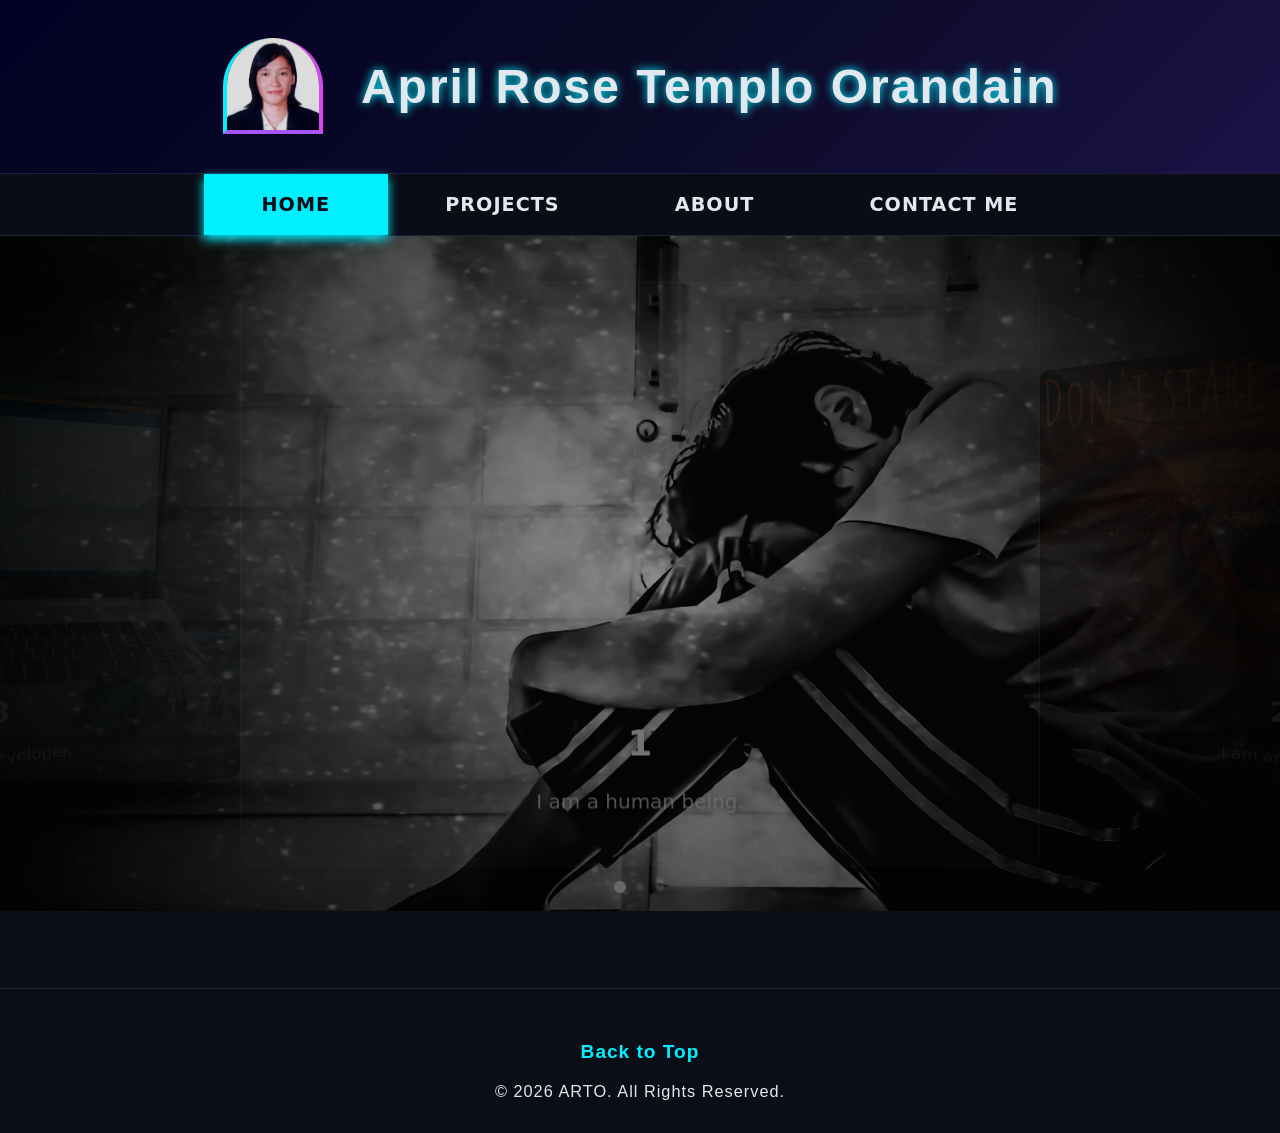
<file: index.html>
<!DOCTYPE HTML>
<html lang="en">
  <head>
    <meta charset="UTF-8">
    <meta name="viewport" content="width=device-width, initial-scale=1.0">
    <title>ARTO</title>
    
    <link rel="stylesheet" href="css/style.css">
    <link rel="icon" href="assets/icon.png">
  </head>
  <body>
    <!-- Header -->
    <header class="header" id="header">
      <img src="assets/profile.png" alt="Profile Picture" class="profile-pic">
      <h1>April Rose Templo Orandain</h1>
    </header>

    <!-- Navigation -->
    <nav class="navbar">
      <a href="#home" class="active" id="nav-home">Home</a>
      <a href="#projects" id="nav-projects">Projects</a>
      <a href="#about" id="nav-about">About</a>
      <a href="#contact" id="nav-contact">Contact me</a>
    </nav>

    <!-- Main Content Area -->
    <main id="app-root">
      <section class="main">
        <div style="display: flex; justify-content: center; align-items: center; width: 100%; height: 50vh;">
            <p>Initializing Systems...</p>
        </div>
      </section>
    </main>

    <!-- Footer -->
    <footer class="footer">
      <h3><a href="#" id="back-to-top">Back to Top</a></h3>
      <span>&copy; 2026 ARTO. All Rights Reserved.</span>
    </footer>

    <!-- Scripts -->
    <script src="javascript/home.js" defer></script>
    <script src="javascript/projects.js" defer></script>
    <script src="javascript/about.js" defer></script>
    <script src="javascript/contact.js" defer></script>
    <script src="site.js" defer></script>

  </body>
</html>
</file>
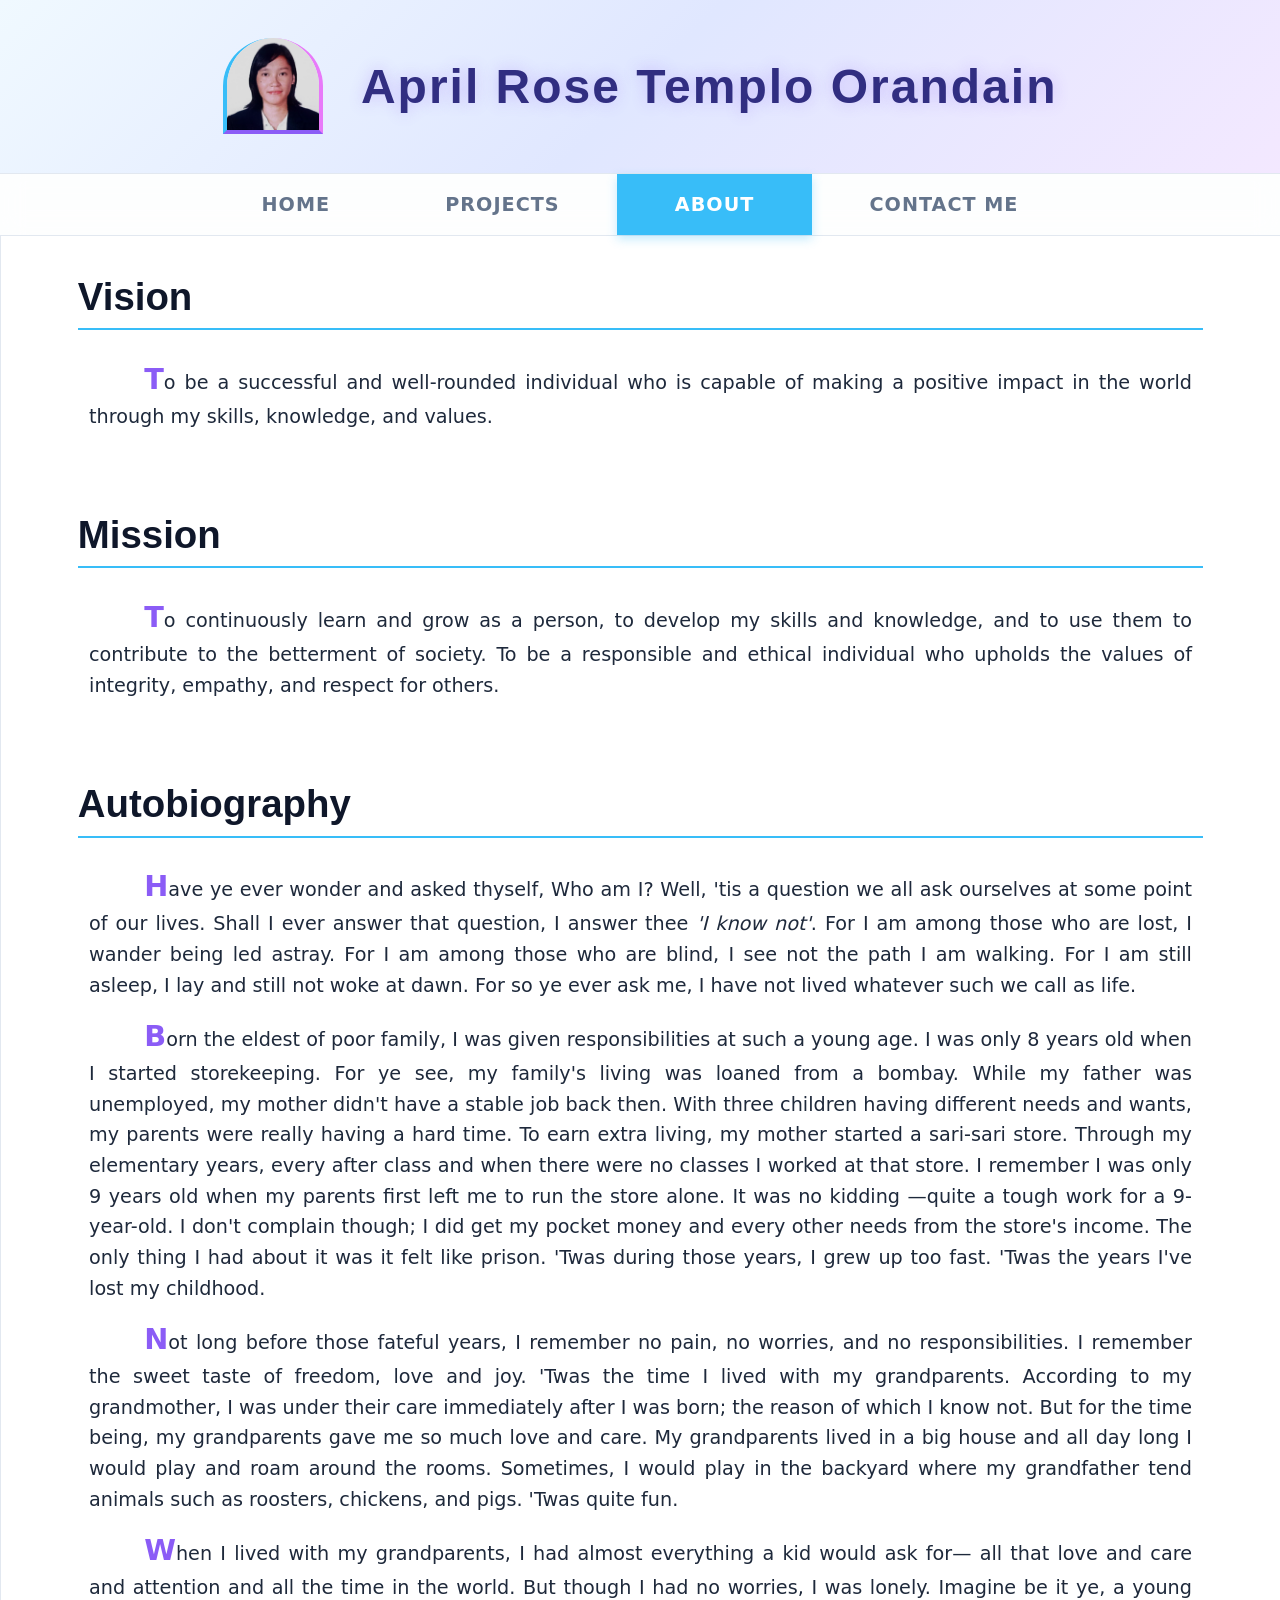
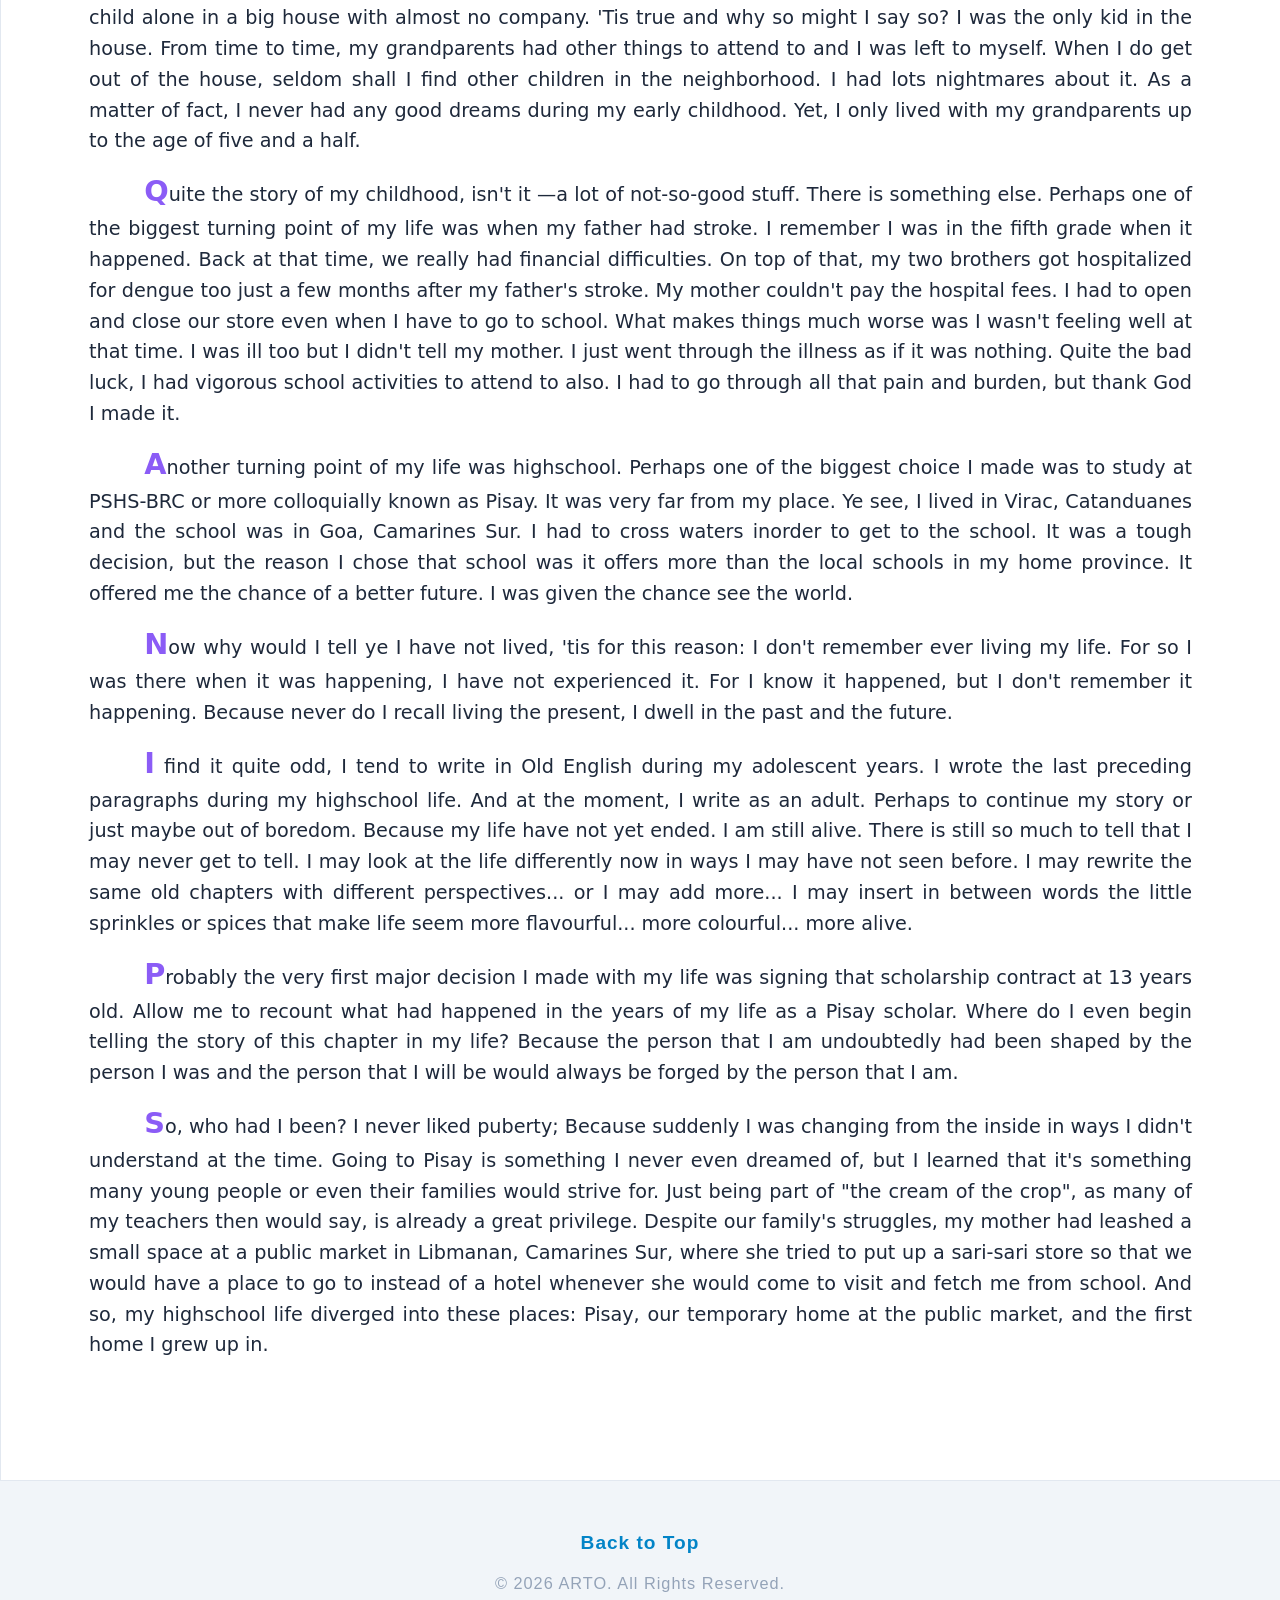
<file: about.html>
<!DOCTYPE html>
<html lang="en">
<head>
    <meta charset="UTF-8">
    <meta name="viewport" content="width=device-width, initial-scale=1.0">
    <title>About</title>
    <link rel="stylesheet" href="css/light.css">
    <link rel="icon" href="assets/icon.png">
</head>
<body>
    <div class="header" id="header">
        <img src="assets/profile.png" alt="Profile Picture" class="profile-pic">
        <h1>April Rose Templo Orandain</h1>
    </div>
    <div class="navbar">
        <a href="index.html">Home</a>
        <a href="projects.html">Projects</a>
        <a href="about.html" class="active">About</a>
        <a href="contact.html">Contact me</a>
    </div>
    <div class="content-wrapper">
<!-- 
<div class="side">
	<div>
	<ul><strong><big>Basic Info</big></strong><hr>
		<li><big>Sex:</big> Female</li>
		<li><big>Height:</big> 1.51 m</li>
		<li><big>Weight:</big> 64 kg</li>
		<li><big>Birth Date:</big> April 15, 2003</li>
		<li><big>Home Address:</big> Capilihan, Virac, Catanduanes, Philippines</li>
		<li><big>Nationality:</big> Filipino</li>
	</ul>
	</div>
	<div>
	<ul><strong><big>Personal Data</big></strong><hr>
		<li><big>Cellphone Number:</big> +639085007951</li>
		<li><big>Email:</big> april.orandain@gmail.com</li>
		<li><big>Zodiac Sign:</big> Aries</li>
		<li><big>Lucky Number:</big> 3</li>
		<li><big>Favorite Color:</big> Black</li>
	</ul>
	</div>
	<div>
	<ul><strong><big>Family</big></strong><hr>
		<li><big>Father's Name:</big> Paul Rojas Orandain</li>
		<li><big>Mother's Name:</big> Estrella Timajo Templo</li>
		<li><big>Name of Siblings:</big>
			<ol>
				<li><big>Jovil T. Orandain</big></li>
				<li><big>Jasper Paul T. Orandain</big></li>
			</ol>
		</li>
		<li><big>Birth Order:</big> Eldest</li>
	</ul>
	</div>
	<div>
	<ul><strong><big>Interests and Hobbies</big></strong><hr>
		<li><big>Favorite Subjects:</big>
			<ol>
				<li><big>Science</big></li>
				<li><big>Mathematics</big></li>
				<li><big>Humanities</big></li>
			</ol>
		</li>	
		<li><big>Leisure:</big>
			<ol>
				<li><big>Drawing, Sketching, Doodling, etc.</big></li>
				<li><big>Writing</big> (poem, masterpiece, etc.)</li>
				<li><big>Reading</big> (books, novels, stories, etc.)</li>
				<li><big>Listening to music</big> (sometimes, playing piano or flute)</li>
			</ol>
		</li>
		<li><big>Games and Sports:</big>
			<ol>
				<li><big>Digital Games</big> (adventure, role playing, simulation)</li>
				<li><big>Board Games</big> (chess, checkers, scrabble)</li>
				<li><big>Physical Sports</big> (soccer, badminton, volleyball, baseball, swimming)</li>
			</ol>
		</li>
	</ul>
	</div>
	</div>
 -->
    <div class="main">
		<div id="1">
            <h1>Vision</h1>
            <p>To be a successful and well-rounded individual who is capable of making a positive impact in the world through my skills, knowledge, and values.</p>
        </div>
        <br><br><br>
        <div id="2">
            <h1>Mission</h1>
            <p>To continuously learn and grow as a person, to develop my skills and knowledge, and to use them to contribute to the betterment of society. To be a responsible and ethical individual who upholds the values of integrity, empathy, and respect for others.</p>
        </div>
        <br><br><br>
        <div id="3">
            <h1>Autobiography</h1>
       		<p>Have ye ever wonder and asked thyself, Who am I? Well, 'tis a question we all ask ourselves at some point of our lives. Shall I ever answer that question, I answer thee <i>'I know not'</i>. For I am among those who are lost, I wander being led astray. For I am among those who are blind, I see not the path I am walking. For I am still asleep, I lay and still not woke at dawn. For so ye ever ask me, I have not lived whatever such we call as life.</p>
			<p>Born the eldest of poor family, I was given responsibilities at such a young age. I was only 8 years old when I started storekeeping. For ye see, my family's living was <span title="5-6 Loan">loaned from a bombay</span>. While my father was unemployed, my mother didn't have a stable job back then. With three children having different needs and wants, my parents were really having a hard time. To earn extra living, my mother started a sari-sari store. Through my elementary years, every after class and when there were no classes I worked at that store. I remember I was only 9 years old when my parents first left me to run the store alone. It was no kidding —quite a tough work for a 9-year-old. I don't complain though; I did get my pocket money and every other needs from the store's income. The only thing I had about it was it felt like prison. 'Twas during those years, I grew up too fast. 'Twas the years I've lost my childhood.</p>
			<p>Not long before those fateful years, I remember no pain, no worries, and no responsibilities. I remember the sweet taste of freedom, love and joy. 'Twas the time I lived with my grandparents. According to my grandmother, I was under their care immediately after I was born; the reason of which I know not. But for the time being, my grandparents gave me so much love and care. My grandparents lived in a big house and all day long I would play and roam around the rooms. Sometimes, I would play in the backyard where my grandfather tend animals such as roosters, chickens, and pigs. 'Twas quite fun.</p>
			<p>When I lived with my grandparents, I had almost everything a  kid would ask for— all that love and care and attention and all the time in the world. But though I had no worries, I was lonely. Imagine be it ye, a young child alone in a big house with almost no company. 'Tis true and why so might I say so? I was the only kid in the house. From time to time, my grandparents had other things to attend to and I was left to myself. When I do get out of the house, seldom shall I find other children in the neighborhood. I had lots nightmares about it. As a matter of fact, I never had any good dreams during my early childhood. Yet, I only lived with my grandparents up to the age of five and a half.</p>
			<p>Quite the story of my childhood, isn't it —a lot of not-so-good stuff. There is something else. Perhaps one of the biggest turning point of my life was when my father had stroke. I remember I was in the fifth grade when it happened. Back at that time, we really had financial difficulties. On top of that, my two brothers got hospitalized for dengue too just a few months after my father's stroke. My mother couldn't pay the hospital fees. I had to open and close our store even when I have to go to school. What makes things much worse was I wasn't feeling well at that time. I was ill too but I didn't tell my mother. I just went through the illness as if it was nothing. Quite the bad luck, I had vigorous school activities to attend to also. I had to go through all that pain and burden, but thank God I made it.</p>
			<p>Another turning point of my life was highschool. Perhaps one of the biggest choice I made was to study at <span title="Philippine Science High School-Bicol Region Campus">PSHS-BRC</span> or more colloquially known as Pisay. It was very far from my place. Ye see, I lived in Virac, Catanduanes and the school was in Goa, Camarines Sur. I had to cross waters inorder to get to the school. It was a tough decision, but the reason I chose that school was it offers more than the local schools in my home province. It offered me the chance of a better future. I was given the chance see the world.</p>
			<p>Now why would I tell ye I have not lived, 'tis for this reason: I don't remember ever living my life. For so I was there when it was happening, I have not experienced it. For I know it happened, but I don't remember it happening. Because never do I recall living the present, I dwell in the past and the future.</p>
			<p>I find it quite odd, I tend to write in Old English during my adolescent years. I wrote the last preceding paragraphs during my highschool life. And at the moment, I write as an adult. Perhaps to continue my story or just maybe out of boredom. Because my life have not yet ended. I am still alive. There is still so much to tell that I may never get to tell. I may look at the life differently now in ways I may have not seen before. I may rewrite the same old chapters with different perspectives... or I may add more... I may insert in between words the little sprinkles or spices that make life seem more flavourful... more colourful... more alive.</p>
			<p>Probably the very first major decision I made with my life was signing that scholarship contract at 13 years old. Allow me to recount what had happened in the years of my life as <span title="Philippine Science High School Scholar">a Pisay scholar</span>. Where do I even begin telling the story of this chapter in my life? Because the person that I am undoubtedly had been shaped by the person I was and the person that I will be would always be forged by the person that I am.</p>
			<p>So, who had I been? I never liked puberty; Because suddenly I was changing from the inside in ways I didn't understand at the time. Going to Pisay is something I never even dreamed of, but I learned that it's something many young people or even their families would strive for. Just being part of "the cream of the crop", as many of my teachers then would say, is already a great privilege. Despite our family's struggles, my mother had leashed a small space at a public market in Libmanan, Camarines Sur, where she tried to put up a sari-sari store so that we would have a place to go to instead of a hotel whenever she would come to visit and fetch me from school. And so, my highschool life diverged into these places: Pisay, our temporary home at the public market, and the first home I grew up in.</p>
		</div>
        <br><br><br>
    </div>
</div>
    <div class="footer">
      <h3><a href="#header">Back to Top</a></h3>
      <span>&copy; 2026 ARTO. All Rights Reserved.</span>
    </div>
</body>
</html>
</file>
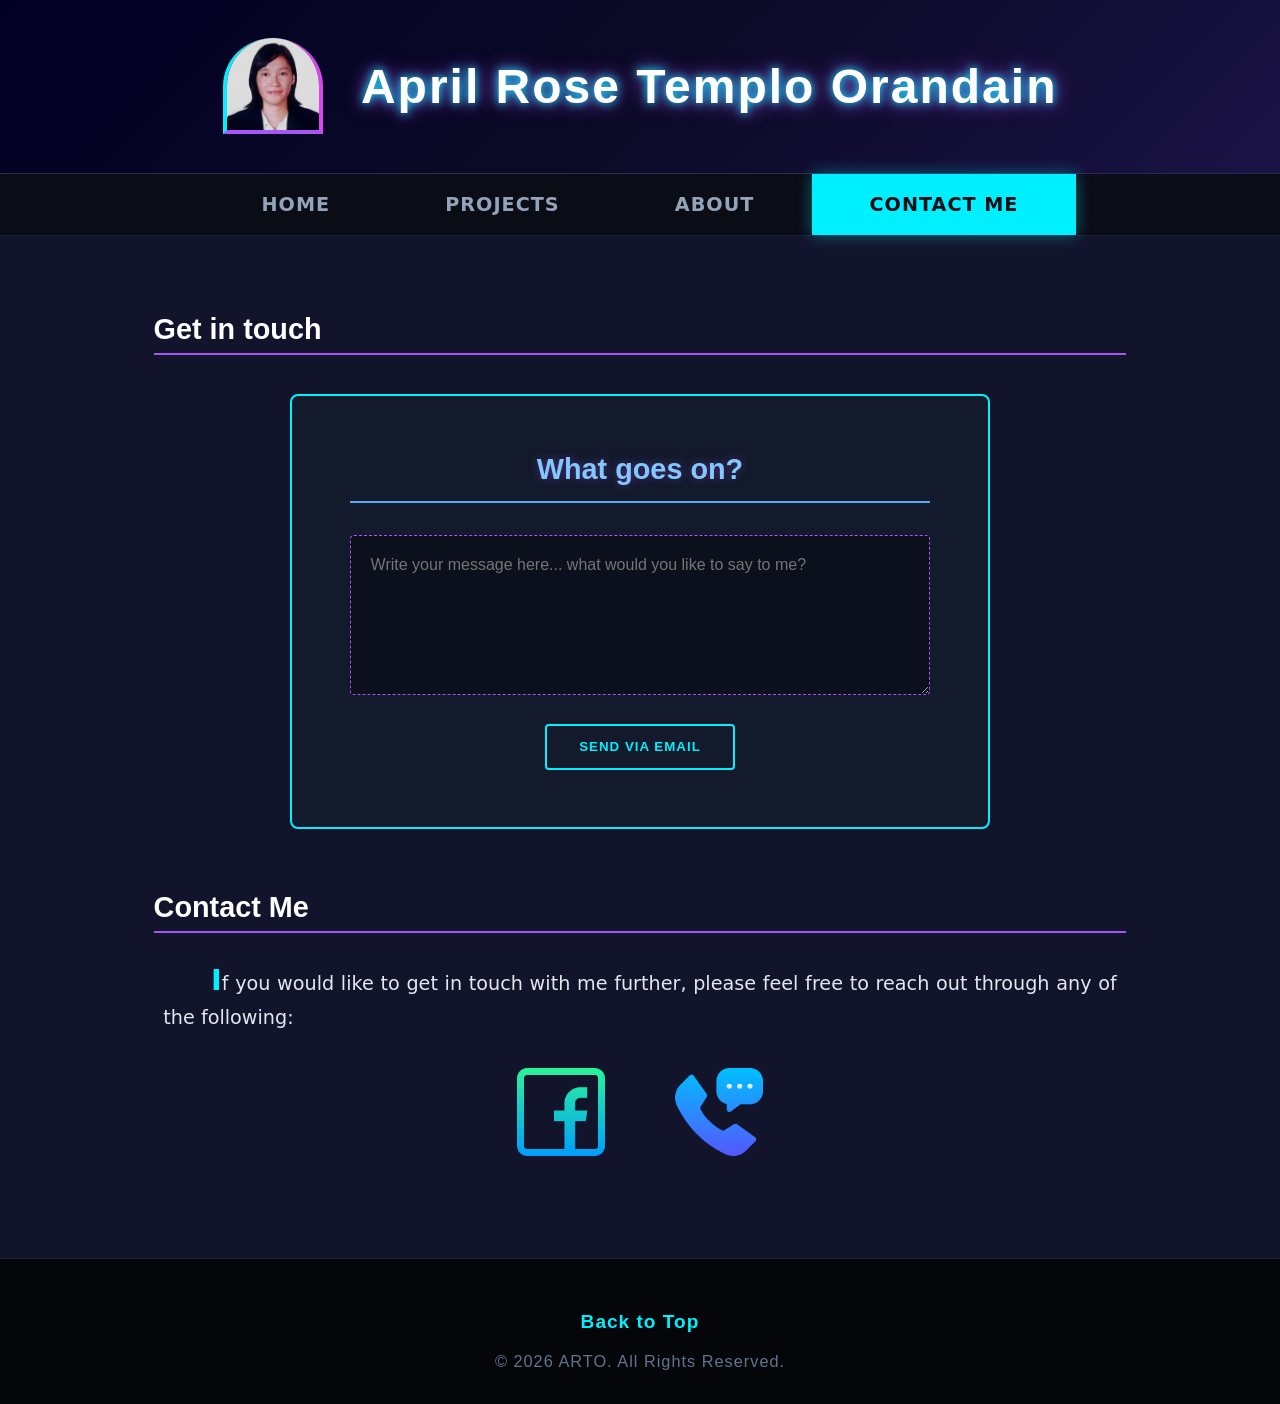
<file: contact.html>
<!DOCTYPE HTML>
<html lang="en">
<head>
    <meta charset="UTF-8">
    <meta name="viewport" content="width=device-width, initial-scale=1.0">
    <title>Contact Me</title>
    <link rel="stylesheet" href="css/main.css">
    <link rel="icon" href="assets/icon.png">
</head>
<body>
    <div class="header"  id="header">
        <img src="assets/profile.png" alt="Profile Picture" class="profile-pic">
        <h1>April Rose Templo Orandain</h1>
    </div>
    <div class="navbar">
        <a href="index.html">Home</a>
        <a href="projects.html">Projects</a>
        <a href="about.html">About</a>
        <a href="contact.html" class="active">Contact me</a>
    </div>
    <div class="content-wrapper">
      <div class="main">
        <section id="contact" class="main">
          <h1>Get in touch</h1>
            <div class="contact-postcard">
                <h2>What goes on?</h2>
                <form id="contact-form">
                    <div class="postcard-message-side" style="grid-column: span 2;">
                        <div class="form-group">
                            <!-- <label for="message">What goes on?</label> -->
                            <textarea id="message" name="message" rows="6" placeholder="Write your message here... what would you like to say to me?" required></textarea>
                        </div>
                    </div>
                    <button type="submit" class="btn">Send via Email</button>
                </form>
            </div>
        <br>
        <h1>Contact Me</h1>
        <p>If you would like to get in touch with me further, please feel free to reach out through any of the following:</p>
        <div class="icon-container">
          <a href="https://www.facebook.com/artorandain/" target="_blank" class="icon-link" rel="noopener noreferrer">
            <!-- Facebook icons created by Magnific - Flaticon -->
            <img src="assets/facebook.png" alt="Facebook" class="icon-img">
          </a>
          <a href="tel:+639085007951" target="_blank" class="icon-link" rel="noopener noreferrer">
            <!-- Phone icons created by Freepik - Flaticon -->
            <img src="assets/phone-call.png" alt="Phone" class="icon-img">
          </a>
        </div>
        </section>
      </div>
    </div>
    <div class="footer">
      <h3><a href="#header">Back to Top</a></h3>
      <span>&copy; 2026 ARTO. All Rights Reserved.</span>
    </div>
    <script src="javascript/contact-via-email.js" defer></script>
  </body>
</html>
</file>
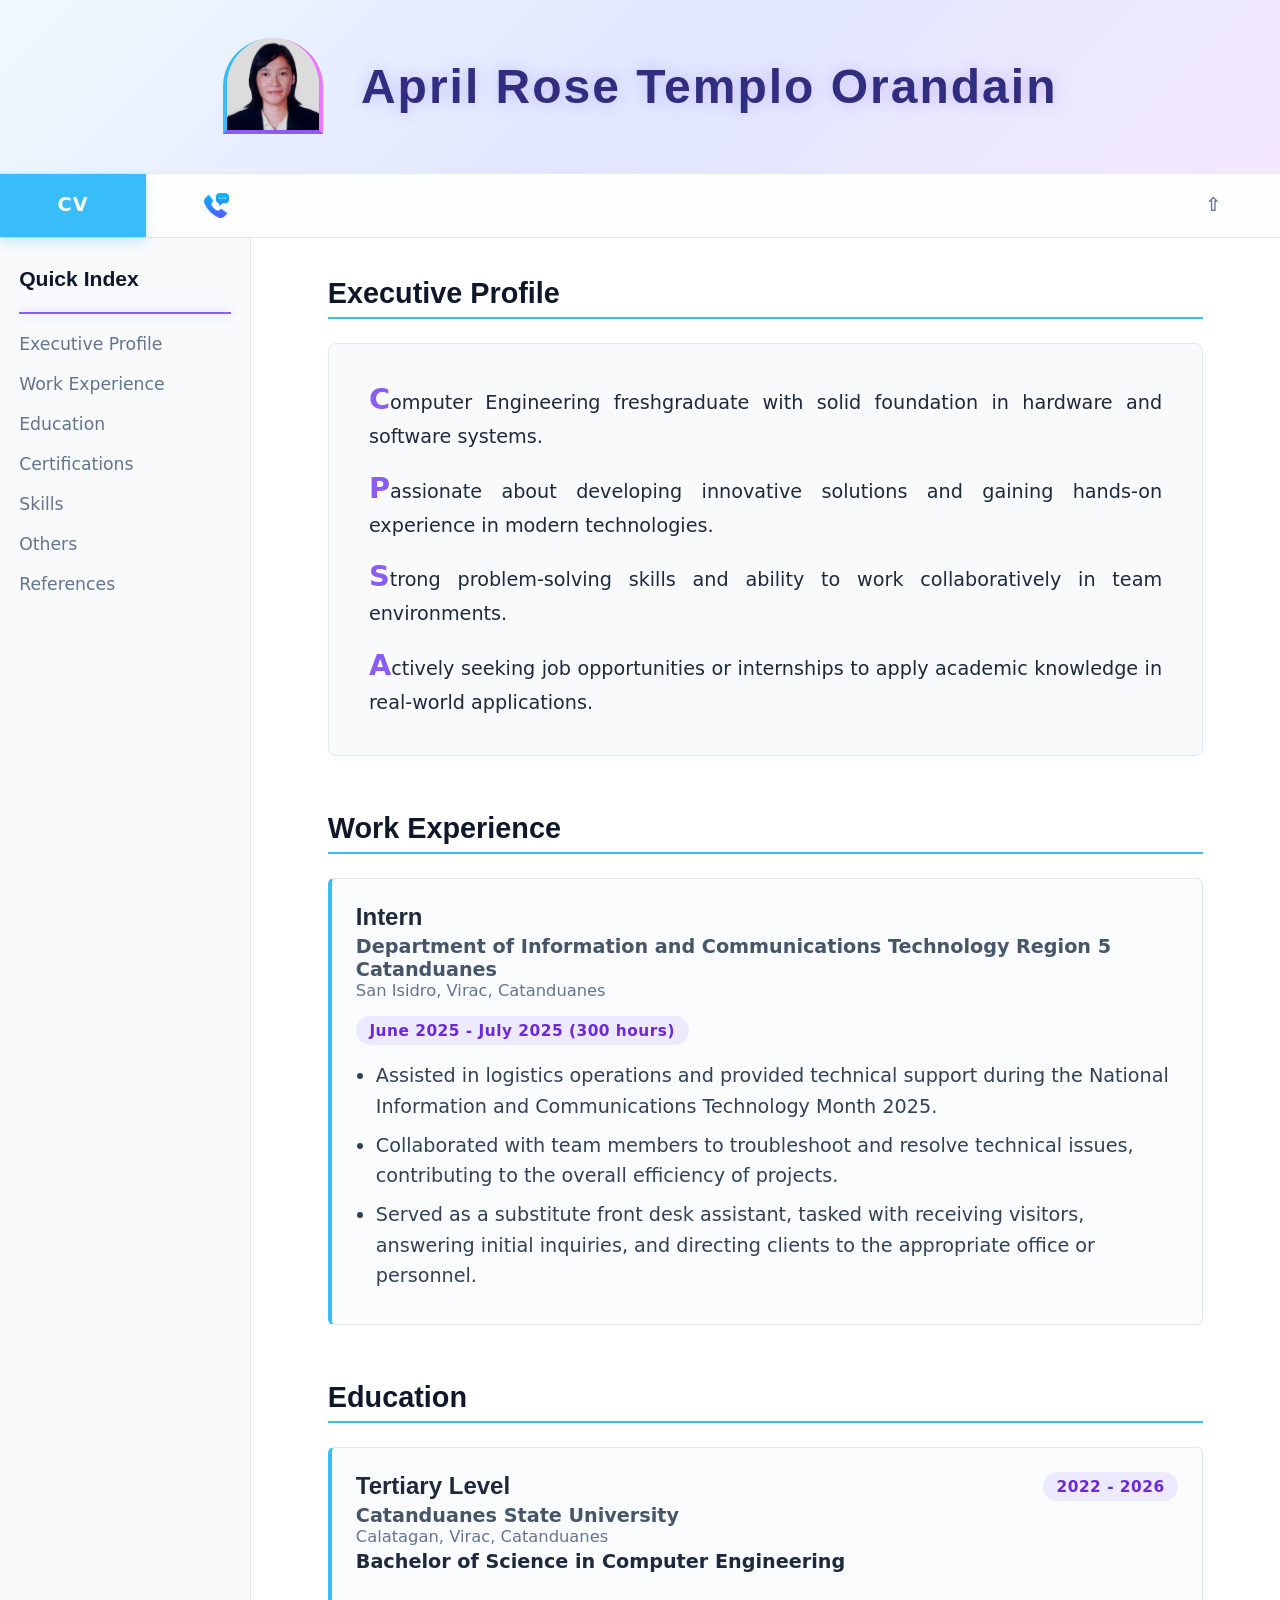
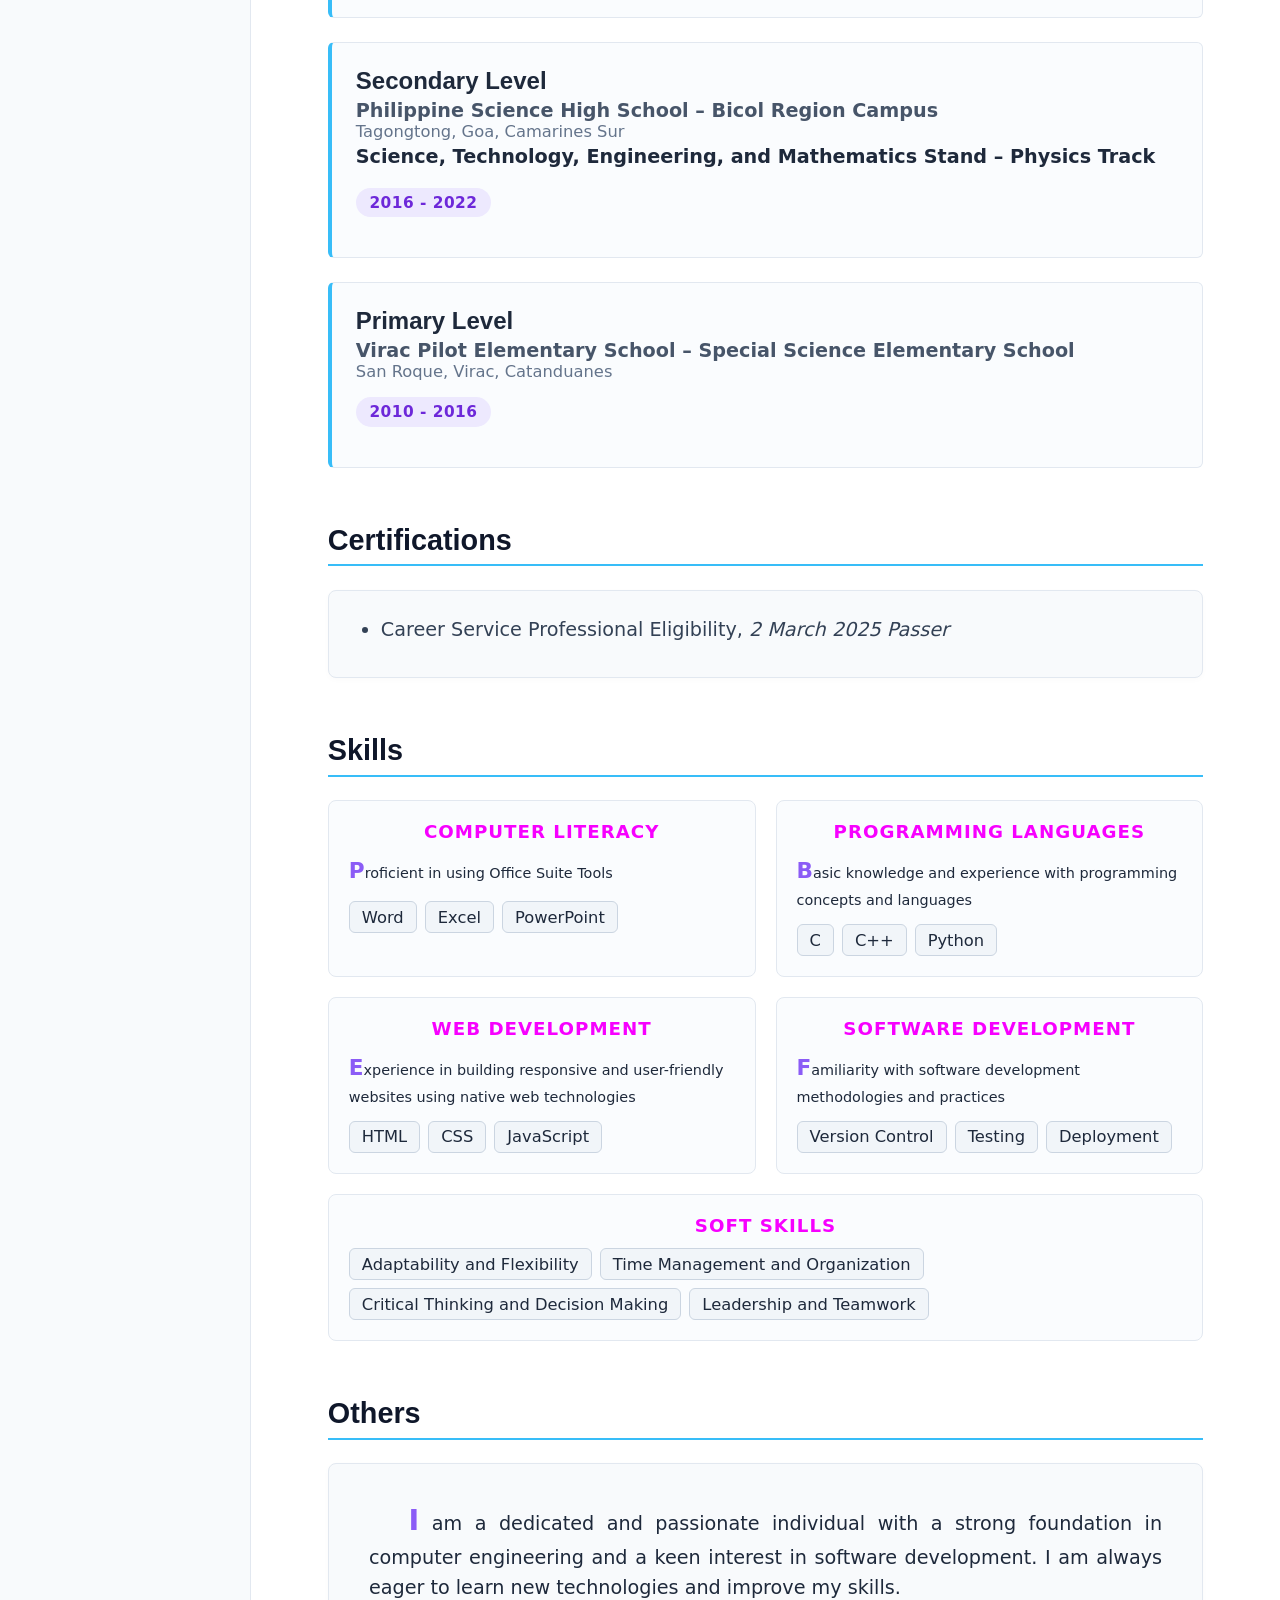
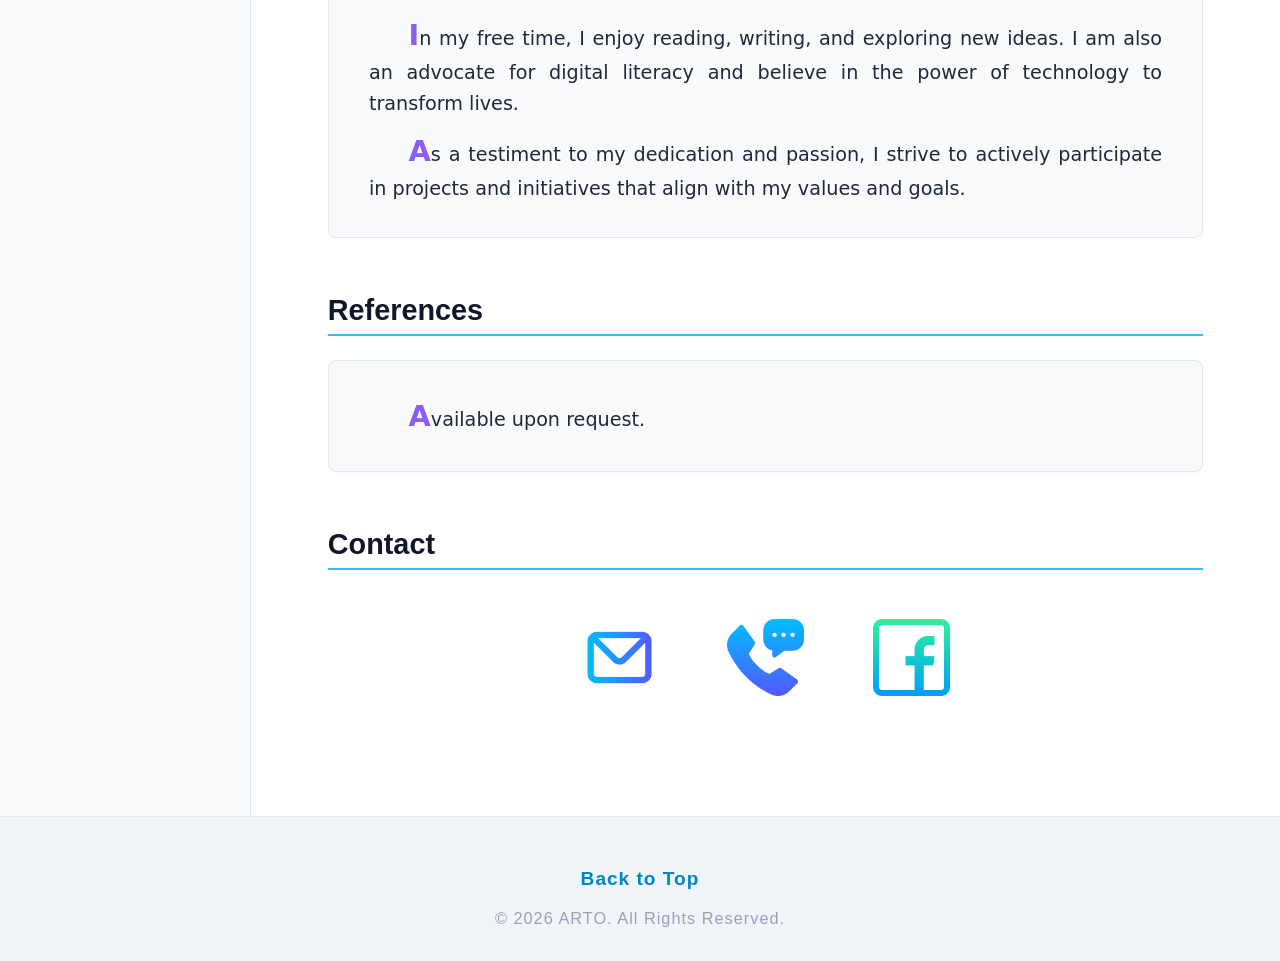
<file: cv.html>
<!DOCTYPE HTML>
<html lang="en">
  <head>
    <meta charset="UTF-8">
    <meta name="viewport" content="width=device-width, initial-scale=1.0">
    <title>My CV</title>
    <link rel="stylesheet" href="css/light.css">
    <link rel="icon" href="assets/icon.png">
  </head>
  <body>
    <!-- Header -->
    <div class="header" id="header">
      <img src="assets/profile.png" alt="Profile Picture" class="profile-pic">
      <h1>April Rose Templo Orandain</h1>
    </div>

    <!-- Navigation -->
    <div class="navbar" style="justify-content: left;background-color: trans;">
      <a href="cv.html" class="active">CV</a>
      <a href="#contact"><img width="25px" height="25px" src="assets/phone-call.png" alt="Contact Me"></a>
      <a href="cv.html" target="_blank" style="margin-left: auto;">&#8679;</a>
    </div>

    <!-- Main Layout Container -->
    <div class="content-wrapper">
      
      <!-- Sticky Sidebar Quick Navigation -->
      <aside class="side">
        <div class="side-nav">
          <h3 class="side-title">Quick Index</h3>
          <hr>
          <ul class="side-links">
            <li><a href="#profile">Executive Profile</a></li>
            <li><a href="#experience">Work Experience</a></li>
            <li><a href="#education">Education</a></li>
            <li><a href="#certifications">Certifications</a></li>
            <li><a href="#skills">Skills</a></li>
            <li><a href="#others">Others</a></li>
            <li><a href="#references">References</a></li>
          </ul>
        </div>
      </aside>

      <!-- Main Resume Content Area -->
      <main class="main">
        
        <!-- Section 1: Executive Profile -->
        <section id="profile" class="cv-section">
          <h1>Executive Profile</h1>
          <div class="cv-card profile-card">
            <p>Computer Engineering freshgraduate with solid foundation in hardware and software systems.</p>
            <p>Passionate about developing innovative solutions and gaining hands-on experience in modern technologies.</p>
            <p>Strong problem-solving skills and ability to work collaboratively in team environments.</p>
            <p>Actively seeking job opportunities or internships to apply academic knowledge in real-world applications.</p>
          </div>
        </section>

        <!-- Section 2: Work Experience -->
        <section id="experience" class="cv-section">
          <h1>Work Experience</h1>
          <div class="timeline-item">
            <div class="entry-header">
              <div>
                <h3 class="role-title">Intern</h3>
                <h4 class="org-name">Department of Information and Communications Technology Region 5 Catanduanes</h4>
                <span class="location">San Isidro, Virac, Catanduanes</span>
              </div>
              <span class="badge-date">June 2025 - July 2025 (300 hours)</span>
            </div>
            <ul class="cv-list">
              <li>Assisted in logistics operations and provided technical support during the National Information and Communications Technology Month 2025.</li>
              <li>Collaborated with team members to troubleshoot and resolve technical issues, contributing to the overall efficiency of projects.</li>
              <li>Served as a substitute front desk assistant, tasked with receiving visitors, answering initial inquiries, and directing clients to the appropriate office or personnel.</li>
            </ul>
          </div>
        </section>

        <!-- Section 3: Education -->
        <section id="education" class="cv-section">
          <h1>Education</h1>
          
          <div class="timeline-item">
            <div class="entry-header">
              <div>
                <h3 class="degree-level">Tertiary Level</h3>
                <h4 class="school-name">Catanduanes State University</h4>
                <span class="location">Calatagan, Virac, Catanduanes</span>
                <h4 class="study-track">Bachelor of Science in Computer Engineering</h4>
              </div>
              <span class="badge-date">2022 - 2026</span>
            </div>
          </div>

          <div class="timeline-item">
            <div class="entry-header">
              <div>
                <h3 class="degree-level">Secondary Level</h3>
                <h4 class="school-name">Philippine Science High School – Bicol Region Campus</h4>
                <span class="location">Tagongtong, Goa, Camarines Sur</span>
                <h4 class="study-track">Science, Technology, Engineering, and Mathematics Stand – Physics Track</h4>
              </div>
              <span class="badge-date">2016 - 2022</span>
            </div>
          </div>

          <div class="timeline-item">
            <div class="entry-header">
              <div>
                <h3 class="degree-level">Primary Level</h3>
                <h4 class="school-name">Virac Pilot Elementary School – Special Science Elementary School</h4>
                <span class="location">San Roque, Virac, Catanduanes</span>
              </div>
              <span class="badge-date">2010 - 2016</span>
            </div>
          </div>
        </section>

        <!-- Section 4: Certifications -->
        <section id="certifications" class="cv-section">
          <h1>Certifications</h1>
          <div class="cv-card">
            <ul class="cv-list">
              <li>Career Service Professional Eligibility, <em>2 March 2025 Passer</em></li>
            </ul>
          </div>
        </section>

        <!-- Section 5: Skills -->
        <section id="skills" class="cv-section">
          <h1>Skills</h1>
          <div class="skills-grid">
            <div class="skill-group">
              <span class="skill-label">Computer Literacy</span>
              <p class="skill-desc">Proficient in using Office Suite Tools</p>
            <div class="tags">
                <span class="tag">Word</span>
                <span class="tag">Excel</span>
                <span class="tag">PowerPoint</span>
              </div>
            </div>

            <div class="skill-group">
              <span class="skill-label">Programming Languages</span>
              <p class="skill-desc">Basic knowledge and experience with programming concepts and languages</p>
              <div class="tags">
                <span class="tag">C</span>
                <span class="tag">C++</span>
                <span class="tag">Python</span>
              </div>
            </div>

            <div class="skill-group">
              <span class="skill-label">Web Development</span>
              <p class="skill-desc">Experience in building responsive and user-friendly websites using native web technologies</p>
              <div class="tags">
                <span class="tag">HTML</span>
                <span class="tag">CSS</span>
                <span class="tag">JavaScript</span>
              </div>
            </div>

            <div class="skill-group">
              <span class="skill-label">Software Development</span>
              <p class="skill-desc">Familiarity with software development methodologies and practices</p>
              <div class="tags">
                <span class="tag">Version Control</span>
                <span class="tag">Testing</span>
                <span class="tag">Deployment</span>
              </div>
            </div>

            <div class="skill-group full-width">
              <span class="skill-label">Soft Skills</span>
              <div class="tags">
                <span class="tag">Adaptability and Flexibility</span>
                <span class="tag">Time Management and Organization</span>
                <span class="tag">Critical Thinking and Decision Making</span>
                <span class="tag">Leadership and Teamwork</span>
              </div>
            </div>

          </div>
        </section>

        <!-- Section 6: Others -->
        <section id="others" class="cv-section">
          <h1>Others</h1>
          <div class="cv-card">
            <p>I am a dedicated and passionate individual with a strong foundation in computer engineering and a keen interest in software development. I am always eager to learn new technologies and improve my skills.</p>
            <p>In my free time, I enjoy reading, writing, and exploring new ideas. I am also an advocate for digital literacy and believe in the power of technology to transform lives.</p>
            <p>As a testiment to my dedication and passion, I strive to actively participate in projects and initiatives that align with my values and goals.</p>
          </div>
        </section>

        <!-- Section 7: References -->
        <section id="references" class="cv-section">
          <h1>References</h1>
          <div class="cv-card">
            <p>Available upon request.</p>
          </div>
        </section>
      
        <!-- Section 8: Contact -->
        <section id="contact" class="cv-section">
          <h1>Contact</h1>
            <div class="icon-container">
              <a href="mailto:april.orandain@gmail.com" target="_blank" class="icon-link" rel="noopener noreferrer">
                <!-- Dm icons created by Pixa_icons - Flaticon -->
                <img src="assets/mail.png" alt="Email" class="icon-img">
              </a>
              <a href="tel:+639085007951" target="_blank" class="icon-link" rel="noopener noreferrer">
                <!-- Phone icons created by Freepik - Flaticon -->
                <img src="assets/phone-call.png" alt="Phone" class="icon-img">
              </a>
              <a href="https://www.facebook.com/artorandain/" target="_blank" class="icon-link" rel="noopener noreferrer">
                <!-- Facebook icons created by Magnific - Flaticon -->
                <img src="assets/facebook.png" alt="Facebook" class="icon-img">
              </a>
        </div>
        </section>
        

      </main>
    </div>

    <!-- Footer -->
    <div class="footer">
      <h3><a href="#header">Back to Top</a></h3>
      <span>&copy; 2026 ARTO. All Rights Reserved.</span>
    </div>
  </body>
</html>
</file>
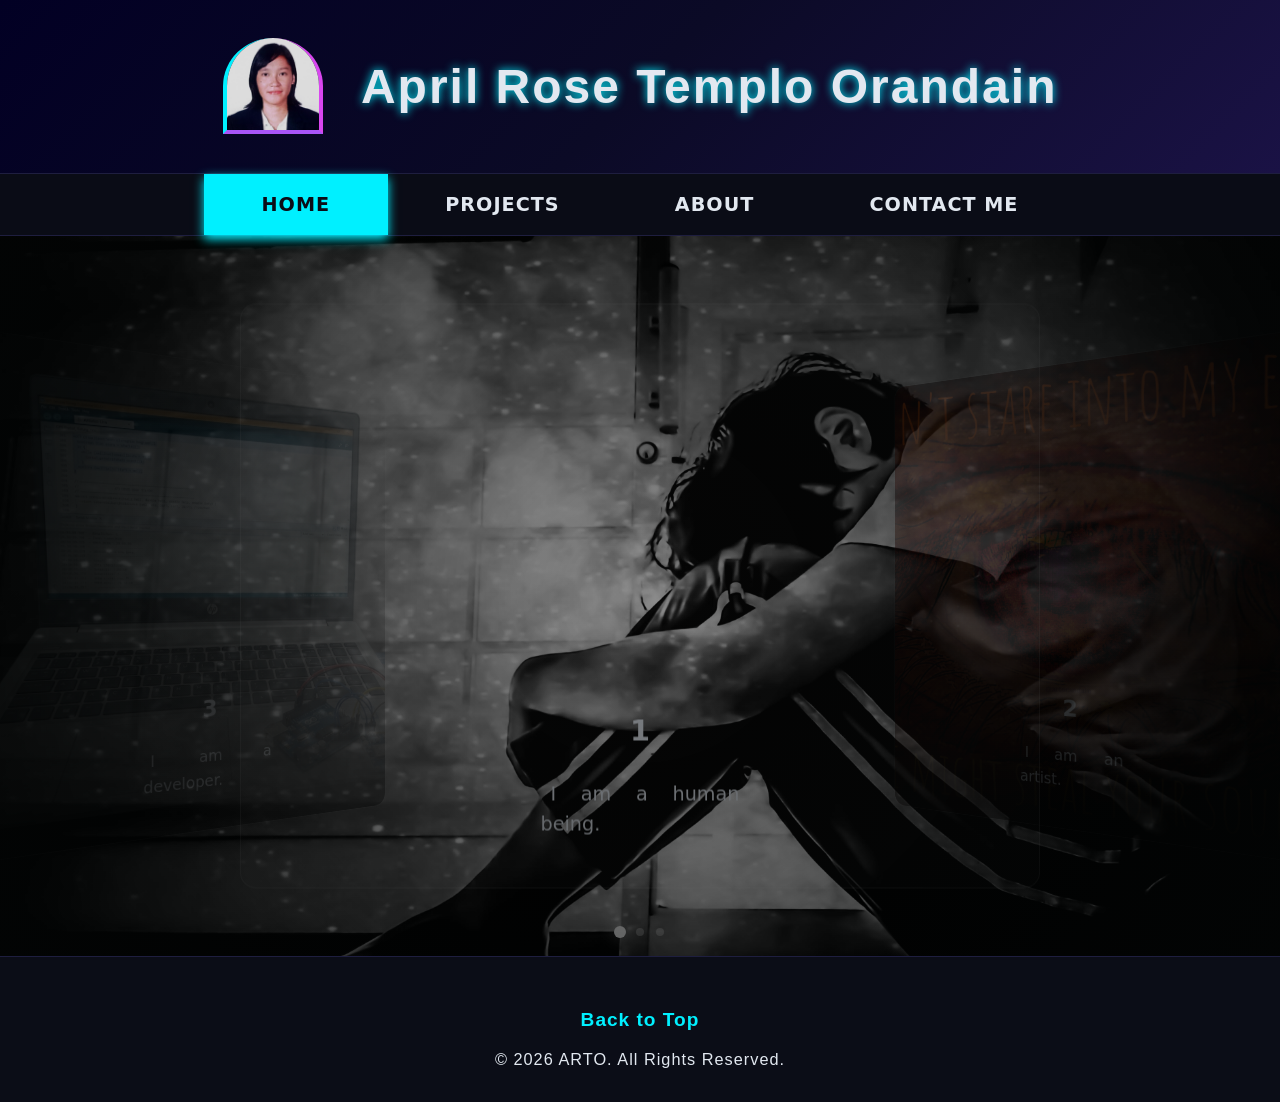
<file: portfolio.html>
<!DOCTYPE HTML>
<html lang="en">
<head>
    <meta charset="UTF-8">
    <meta name="viewport" content="width=device-width, initial-scale=1.0">
    <title>ARTO Portfolio</title>
    <link rel="icon" href="assets/icon.png">
    
    <style>
        /* =========================================
           1. THEME VARIABLES (Color Palettes)
           ========================================= */
        :root {
            --transition-speed: 0.8s;
        }

        /* Cyber-Neon Theme (Home / Contact) */
        body.theme-neon {
            --bg-color: #0B0D17; 
            --text-color: #E2E8F0; 
            --accent-1: #00F0FF; 
            --accent-2: #A855F7; 
            --accent-3: #D946EF;
            --nav-bg: rgba(11, 13, 23, 0.85); 
            --header-grad: linear-gradient(135deg, #020024 0%, #0B0A26 50%, #1A1245 100%);
            --card-bg: rgba(255, 255, 255, 0.03);
            --border-subtle: #1E1E3F;
        }

        /* Twilight Theme (Projects) */
        body.theme-twilight {
            --bg-color: #231C35; 
            --text-color: #E0D8ED; 
            --accent-1: #FFD25F; 
            --accent-2: #FF7A85; 
            --accent-3: #A78BFA;
            --nav-bg: rgba(43, 34, 66, 0.85); 
            --header-grad: linear-gradient(135deg, #2D2342 0%, #3F2E5E 50%, #543A6B 100%);
            --card-bg: #231C35;
            --border-subtle: #433360;
        }

        /* Light Theme (About / Resume) */
        body.theme-light {
            --bg-color: #F8FAFC; 
            --text-color: #1E293B; 
            --accent-1: #0284C7; 
            --accent-2: #C026D3; 
            --accent-3: #38BDF8;
            --nav-bg: rgba(255, 255, 255, 0.75); 
            --header-grad: linear-gradient(135deg, #F0F9FF 0%, #E0E7FF 50%, #F3E8FF 100%);
            --card-bg: #FAFCFE;
            --border-subtle: #E2E8F0;
        }

        /* =========================================
           2. GLOBAL RESET & BASE ELEMENTS
           ========================================= */
        *, *::before, *::after {
            box-sizing: border-box; 
            object-fit: contain; 
            transition: all 0.3s ease-in-out; 
        }

        html {
            scroll-behavior: smooth; 
            scroll-padding-top: 100px; /* Cushion for sticky navbar */
        }

        body {
            background-color: var(--bg-color);
            color: var(--text-color);
            font-size: clamp(16px, 1.5vw, 24px); 
            font-family: 'Inter', system-ui, -apple-system, sans-serif; 
            margin: 0;
            padding: 0;
            overflow-x: hidden; 
            display: flex; 
            flex-direction: column; 
            min-height: 100vh; 
            transition: background-color 0.5s ease, color 0.5s ease;
        }

        p {
            text-indent: 5%; 
            margin: 1%; 
            text-align: justify; 
            line-height: 1.6; 
        }

        p:hover { font-size: 110%; }

        a {
            color: var(--accent-1);
            text-decoration: none; 
        }

        a:hover {
            color: var(--accent-2);
            text-shadow: 0 0 8px var(--accent-2); 
        }

        hr {
            background-color: var(--accent-2);
            border: none;
            box-shadow: 0 0 10px var(--accent-2); 
            height: 0.25vh; 
        }

        img {
            max-width: 100%; 
            height: auto; 
            display: block; 
        }

        /* =========================================
           3. PERSISTENT UI (Header, Nav, Layout)
           ========================================= */
        .header {
            background: var(--header-grad);
            width: 100%;
            padding: 2em; 
            border-bottom: 1px solid var(--border-subtle);
            display: flex; 
            align-items: center; 
            justify-content: center; 
            gap: 2em; 
        }

        .header img {
            width: 100px; 
            border-left: 0.5vh solid var(--accent-1);
            border-bottom: 0.5vh solid var(--accent-2);
            border-right: 0.5vh solid var(--accent-3);
            border-top-left-radius: 50%; 
            border-top-right-radius: 50%; 
        }

        .header h1 {
            margin: 0; 
            font-size: 2.5em; 
            color: var(--text-color);
            text-shadow: 0 0 10px var(--accent-1); 
            font-family: 'Orbitron', 'Montserrat', sans-serif; 
            letter-spacing: 2px; 
        }

        .navbar {
            width: 100%; 
            background-color: var(--nav-bg); 
            backdrop-filter: blur(10px); 
            border-bottom: 1px solid var(--border-subtle);
            z-index: 50; 
            position: sticky; 
            top: 0; 
            display: flex; 
            justify-content: center; 
            flex-wrap: wrap; 
        }

        .navbar a {
            padding: 1em 3em; 
            text-align: center; 
            font-weight: 600; 
            letter-spacing: 1px; 
            text-transform: uppercase; 
            font-family: 'Montserrat', system-ui, sans-serif; 
            color: inherit;
        }

        .navbar a:hover:not(.active) {
            background-color: var(--border-subtle);
            font-weight: bolder; 
            color: var(--accent-1);
        }

        a.active {
            background-color: var(--accent-1);
            color: var(--bg-color);
            box-shadow: 0 4px 10px var(--accent-1); 
        }

        .content-wrapper {
            display: flex; 
            flex-direction: row; 
            flex: 1; 
            width: 100%; 
            max-width: 1400px; 
            margin: 0 auto; 
        }

        .side {
            flex: 0 0 250px; 
            padding: 1.5em 1.0em;
            background-color: var(--bg-color); 
            display: flex; 
            flex-direction: column; 
            align-items: center; 
        }

        .main {
            flex: 1; 
            padding: 2em 4em; 
            border-left: 1px solid var(--border-subtle);
        }

        .main p::first-letter {
            font-size: 150%; 
            color: var(--accent-2); 
            font-weight: bold; 
        }

        .main h1 {
            font-weight: 700; 
            font-family: 'Montserrat', sans-serif; 
            border-bottom: 2px solid var(--accent-1); 
            padding-bottom: 0.25em; 
            color: var(--text-color); 
            margin-top: 0; 
        }

        .footer {
            text-align: center; 
            font-family: 'Inter', sans-serif; 
            letter-spacing: 1px; 
            font-size: 0.85em; 
            padding: 2em; 
            border-top: 1px solid var(--border-subtle);
        }

        /* =========================================
           4. HOME PAGE VIEW (#home-view)
           ========================================= */
        @keyframes cyberPulse {
            0% { border-color: var(--accent-1); box-shadow: 0 0 15px var(--accent-1); }
            50% { border-color: var(--accent-2); box-shadow: 0 0 30px var(--accent-2); }
            100% { border-color: var(--accent-1); box-shadow: 0 0 15px var(--accent-1); }
        }

        #home-view .carousel-section { position: relative; width: 100%; }
        #home-view .carousel-bg-layer { position: absolute; inset: 0; z-index: 0; background-color: var(--bg-color); }
        #home-view .carousel-vignette { position: absolute; inset: 0; background: radial-gradient(circle at center, rgba(0,0,0,0.4) 0%, rgba(3,5,5,0.95) 120%); z-index: 3; pointer-events: none; }
        
        #home-view .bg-media-item { position: absolute; inset: 0; width: 100%; height: 100%; opacity: 0; transition: opacity var(--transition-speed) ease-in-out; z-index: 1; }
        #home-view .bg-media-item.active { opacity: 1; z-index: 2; }
        #home-view .bg-media-item img, #home-view .bg-media-item video { width: 100%; height: 100%; object-fit: cover; transform: scale(1.05); transition: transform 8s ease-out; }
        #home-view .bg-media-item.active img, #home-view .bg-media-item.active video { transform: scale(1); }

        #home-view .carousel-container { position: relative; width: 100%; height: 80vh; display: flex; justify-content: center; align-items: center; perspective: 1200px; overflow: hidden; }
        #home-view .carousel { position: relative; width: 100%; height: 100%; transform-style: preserve-3d; }

        #home-view .card { position: absolute; top: 50%; left: 50%; width: 80vw; max-width: 800px; height: 65vh; background: var(--card-bg); border: 1px solid rgba(255, 255, 255, 0.1); border-radius: 16px; overflow: hidden; display: flex; flex-direction: column; justify-content: flex-end; align-items: center; transform-origin: center center; transition: transform var(--transition-speed) cubic-bezier(0.2, 0.8, 0.2, 1), opacity var(--transition-speed) cubic-bezier(0.2, 0.8, 0.2, 1); opacity: 0; pointer-events: none; }
        #home-view .card.active { transform: translate(-50%, -50%) translateZ(0px) rotateY(0deg); opacity: 1; z-index: 10; pointer-events: auto; }
        #home-view .card.prev { transform: translate(-155%, -50%) translateZ(-300px) rotateY(45deg); opacity: 0.4; z-index: 5; width: 40vw; }
        #home-view .card.next { transform: translate(55%, -50%) translateZ(-300px) rotateY(-45deg); opacity: 0.4; z-index: 5; width: 40vw; }
        #home-view .card.hidden { transform: translate(-50%, -50%) translateZ(-800px) rotateY(0deg); opacity: 0; z-index: 1; }

        #home-view .card-thumbnail { position: absolute; top: 0; left: 0; width: 100%; height: 100%; object-fit: cover; z-index: 1; transition: opacity var(--transition-speed) ease-in-out; }
        #home-view .card-overlay { position: absolute; inset: 0; background: linear-gradient(to top, rgba(0,0,0,0.95) 0%, rgba(0,0,0,0.2) 60%, transparent 100%); z-index: 2; transition: opacity var(--transition-speed) ease-in-out; }
        #home-view .card.active .card-thumbnail, #home-view .card.active .card-overlay { opacity: 0; pointer-events: none; }
        #home-view .card-content { position: relative; z-index: 3; width: 100%; padding: 40px; margin-top: auto; display: flex; flex-direction: column; align-items: center; }

        #home-view .indicators { position: absolute; bottom: 20px; left: 50%; transform: translateX(-50%); display: flex; gap: 12px; z-index: 20; }
        #home-view .dot { width: 8px; height: 8px; border-radius: 50%; background: rgba(255, 255, 255, 0.3); cursor: pointer; transition: all 0.3s ease; }
        #home-view .dot.active { background: #ffffff; transform: scale(1.5); box-shadow: 0 0 10px rgba(255, 255, 255, 0.5); }

        /* =========================================
           5. PROJECTS PAGE VIEW (#projects-view)
           ========================================= */
        #projects-view .sidebar-pills-container { display: flex; flex-direction: column; gap: 0.75rem; margin-top: 1.5rem; }
        #projects-view .project-pill { background-color: var(--border-subtle); border: 1px solid var(--accent-3); padding: 0.6rem 1rem; border-radius: 20px; text-align: center; cursor: pointer; font-family: 'Montserrat', sans-serif; font-size: 0.8rem; letter-spacing: 0.5px; transition: all 0.3s cubic-bezier(0.4, 0, 0.2, 1); }
        #projects-view .project-pill:hover, #projects-view .project-pill.is-locked { background-color: var(--accent-1); color: var(--bg-color); border-color: var(--accent-1); }
        #projects-view .project-pill.is-locked { background-color: rgba(255, 210, 95, 0.1); color: var(--accent-1); border-left: 4px solid var(--accent-1); font-weight: bold; }

        #projects-view .search-box { margin: 1.5rem 0 2rem 0; }
        #projects-view .search-box input { width: 100%; padding: 0.85rem 1.2rem; background-color: transparent; border: 1px solid var(--border-subtle); border-radius: 6px; color: inherit; }
        #projects-view .search-box input:focus { outline: none; border-color: var(--accent-1); }

        #projects-view .project-grid { display: grid; grid-template-columns: repeat(auto-fit, minmax(260px, 1fr)); gap: 1.5rem; }
        #projects-view .project-card { background-color: var(--card-bg); border: 1px solid var(--border-subtle); border-radius: 8px; padding: 1.5rem; display: flex; flex-direction: column; justify-content: space-between; transition: transform 0.3s ease, border-color 0.3s ease, box-shadow 0.3s ease; }
        #projects-view .project-card:hover { transform: translateY(-4px); border-color: var(--accent-3); box-shadow: 0 6px 15px rgba(167, 139, 250, 0.2); }
        #projects-view .project-card.featured-row { grid-column: 1 / -1; border-color: var(--accent-1); }
        #projects-view .project-card h3 { margin-top: 0; font-family: 'Montserrat', sans-serif; border-bottom: 1px solid var(--border-subtle); padding-bottom: 0.5rem; }
        #projects-view .project-card p { text-indent: 0; font-size: 0.95rem; }
        #projects-view .project-tech { display: inline-block; margin-top: 1rem; font-size: 0.75rem; color: var(--accent-1); text-transform: uppercase; letter-spacing: 1px; font-family: 'Montserrat', sans-serif; }
        
        #projects-view .video-container { position: relative; width: 100%; padding-bottom: 56.25%; height: 0; overflow: hidden; border-radius: 6px; margin-bottom: 1rem; background-color: #0B0D17; }
        #projects-view .video-container iframe { position: absolute; top: 0; left: 0; width: 100%; height: 100%; border: none; border-radius: 6px; }
        #projects-view .project-image-container img { border-radius: 6px; margin-bottom: 1rem; }

        /* =========================================
           6. ABOUT / CONTACT SHARED VIEWS
           ========================================= */
        #home-view .contact-postcard, #contact-view .contact-postcard { background-color: rgba(11, 13, 23, 0.7); max-width: 700px; margin: 2em auto; padding: 3em; border-radius: 8px; border: 2px solid var(--accent-1); animation: cyberPulse 4s infinite ease-in-out; }
        #home-view .contact-postcard form, #contact-view .contact-postcard form { display: flex; flex-direction: column; gap: 1.5rem; margin-top: 2rem; }
        #home-view .contact-postcard h2, #contact-view .contact-postcard h2 { font-family: 'Montserrat', sans-serif; color: #83c7ff; text-align: center; border-bottom: 2px solid #55a9f7; padding-bottom: 0.5em; margin-top: 0; text-shadow: 0 0 10px rgba(168, 85, 247, 0.4); }
        #home-view .contact-postcard textarea, #contact-view .contact-postcard textarea { width: 100%; background-color: rgba(11, 13, 23, 0.7); border: 1px dashed var(--accent-2); border-radius: 4px; padding: 1.25rem; color: var(--text-color); font-family: 'Inter', sans-serif; font-size: 1rem; resize: vertical; min-height: 160px; transition: all 0.3s ease; }
        #home-view .contact-postcard textarea:focus, #contact-view .contact-postcard textarea:focus { outline: none; border-color: var(--accent-1); box-shadow: 0 0 10px rgba(0, 240, 255, 0.3); background-color: var(--bg-color); }
        #home-view .contact-postcard .btn, #contact-view .contact-postcard .btn { align-self: center; background-color: transparent; color: var(--accent-1); border: 2px solid var(--accent-1); padding: 0.85rem 2rem; cursor: pointer; text-transform: uppercase; border-radius: 4px; font-weight: bold; }
        #home-view .contact-postcard .btn:hover, #contact-view .contact-postcard .btn:hover { background-color: var(--accent-1); color: var(--bg-color); }

        #about-view .icon-container, #contact-view .icon-container { display: flex; flex-direction: row; gap: 20px; justify-content: center; align-items: center; }
        #about-view .icon-link, #contact-view .icon-link { display: inline-flex; width: 12.5%; height: 12.5%; border-radius: 10px; padding: 10px; }
        #about-view .icon-link:hover, #contact-view .icon-link:hover { transform: scale(1.15); background-color: var(--accent-1); }
        #about-view .icon-link:hover .icon-img, #contact-view .icon-link:hover .icon-img { filter: brightness(0) invert(1); }

        /* =========================================
           7. MOBILE RESPONSIVENESS
           ========================================= */
        @media screen and (max-width: 768px) {
            .header { flex-direction: column; gap: 1em; text-align: center; }
            .navbar { flex-direction: row; flex-wrap: nowrap; overflow-x: auto; -webkit-overflow-scrolling: touch; justify-content: flex-start; }
            .navbar a { width: auto; flex: 1; white-space: nowrap; border-bottom: none; }
            .navbar::-webkit-scrollbar { display: none; }
            .content-wrapper { flex-direction: column; }
            .side { flex: auto; width: 100%; border-bottom: 1px solid var(--border-subtle); }
            .main { padding: 2em 1.5em; border-left: none; }

            #about-view .side { position: sticky; top: 3.5rem; z-index: 4; }
            #about-view .icon-container, #contact-view .icon-container { flex-direction: column; }
            #about-view .icon-link, #contact-view .icon-link { width: 150px; height: 150px; }

            #home-view .card { width: 75vw; padding: 20px; }
            #home-view .card.prev { transform: translate(-110%, -50%) translateZ(-200px) rotateY(35deg); }
            #home-view .card.next { transform: translate(10%, -50%) translateZ(-200px) rotateY(-35deg); }
        }
    </style>
</head>
<body>

    <!-- 1. Semantic Header -->
    <header class="header" id="header">
        <img src="assets/profile.png" alt="Profile Picture" class="profile-pic">
        <h1>April Rose Templo Orandain</h1>
    </header>

    <!-- 2. Semantic Navigation -->
    <nav class="navbar">
        <a href="#home" class="active" id="nav-home">Home</a>
        <a href="#projects" id="nav-projects">Projects</a>
        <a href="#about" id="nav-about">About</a>
        <a href="#contact" id="nav-contact">Contact me</a>
    </nav>

    <!-- 3. Semantic Main Content Area (Dynamic Router Target) -->
    <main id="app-root">
        <div style="display: flex; justify-content: center; align-items: center; width: 100%; height: 50vh;">
            <p>Initializing Systems...</p>
        </div>
    </main>

    <!-- 4. Semantic Footer -->
    <footer class="footer">
        <h3><a href="#" id="back-to-top">Back to Top</a></h3>
        <span>&copy; 2026 ARTO. All Rights Reserved.</span>
    </footer>

    <!-- 5. Single App Script -->
    <script>
        // =========================================================================
        // GLOBAL STATE & INTERVAL TRACKERS (For Cleanup)
        // =========================================================================
        let autoPlayInterval = null;
        let homeKeydownHandler = null;
        let currentSearchListener = null;
        let contactSubmitHandler = null;
        let isAutoScrolling = false;

        // =========================================================================
        // MODULE: HOME PAGE
        // =========================================================================
        function mountHome(container) {
            container.innerHTML = `
                <div id="home-view">
                    <section class="carousel-section">
                        <div class="carousel-bg-layer" id="carousel-bg-layer"></div>
                        <div class="carousel-vignette"></div>
                        <div class="carousel-container" id="carousel-wrapper">
                            <div class="carousel" id="carousel"></div>
                            <div class="indicators" id="indicators"></div>
                        </div>
                    </section>
                </div>
            `;

            const carouselContainer = document.getElementById('carousel');
            const indicatorsContainer = document.getElementById('indicators');
            const bgLayer = document.getElementById('carousel-bg-layer');
            const carouselWrapper = document.getElementById('carousel-wrapper');

            if (!carouselContainer) return;
                    
            let isAnimating = false;
            let currentIndex = 0;

            const showcaseData = [
                { title: "1", desc: "I am a human being.", bg: "#0b1a16", mediaType: "image", mediaSrc: "./assets/human.jpg" },
                { title: "2", desc: "I am an artist.", bg: "#310707", mediaType: "image", mediaSrc: "./assets/eye.jpg" },
                { title: "3", desc: "I am a developer.", bg: "#1e111d", mediaType: "image", mediaSrc: "./assets/dev.png" }
            ];
            const totalCards = showcaseData.length;

            showcaseData.forEach(data => {
                const card = document.createElement('div');
                card.className = 'card hidden';
                
                let thumbnailHTML = '';
                if (data.mediaType === 'image' && data.mediaSrc) {
                    thumbnailHTML = `<img src="${data.mediaSrc}" class="card-thumbnail"><div class="card-overlay"></div>`;
                } else if (data.mediaType === 'video' && data.mediaSrc) {
                    thumbnailHTML = `<video src="${data.mediaSrc}" autoplay loop muted playsinline class="card-thumbnail"></video><div class="card-overlay"></div>`;
                }
                
                card.innerHTML = `${thumbnailHTML}<div class="card-content"><h2>${data.title}</h2><p>${data.desc}</p></div>`;
                carouselContainer.appendChild(card);

                const bgItem = document.createElement('div');
                bgItem.className = 'bg-media-item';
                bgItem.style.backgroundColor = data.bg || '#0b0d17';
                if (data.mediaType === 'image' && data.mediaSrc) bgItem.innerHTML = `<img src="${data.mediaSrc}">`;
                else if (data.mediaType === 'video' && data.mediaSrc) bgItem.innerHTML = `<video src="${data.mediaSrc}" autoplay loop muted playsinline></video>`;
                bgLayer.appendChild(bgItem);
            });

            const cards = document.querySelectorAll('#home-view .card');

            cards.forEach((_, index) => {
                const dot = document.createElement('div');
                dot.classList.add('dot');
                dot.addEventListener('click', () => {
                    if(isAnimating || currentIndex === index) return;
                    currentIndex = index;
                    updateCarousel();
                    resetAutoPlay();
                });
                indicatorsContainer.appendChild(dot);
            });
            const dots = document.querySelectorAll('#home-view .dot');

            function updateCarousel() {
                isAnimating = true;
                cards.forEach(card => card.className = 'card hidden');
                const prevIndex = (currentIndex - 1 + totalCards) % totalCards;
                const nextIndex = (currentIndex + 1) % totalCards;
                cards[currentIndex].classList.replace('hidden', 'active');
                cards[prevIndex].classList.replace('hidden', 'prev');
                cards[nextIndex].classList.replace('hidden', 'next');

                dots.forEach(dot => dot.classList.remove('active'));
                dots[currentIndex].classList.add('active');

                const bgItems = document.querySelectorAll('#home-view .bg-media-item');
                bgItems.forEach(item => item.classList.remove('active'));
                if (bgItems[currentIndex]) bgItems[currentIndex].classList.add('active');

                setTimeout(() => { isAnimating = false; }, 800); 
            }

            cards.forEach((card, index) => {
                card.addEventListener('click', () => {
                    if (isAnimating) return;
                    if (card.classList.contains('prev') || card.classList.contains('next')) {
                        currentIndex = index;
                        updateCarousel();
                        resetAutoPlay();
                    }
                });
            });

            homeKeydownHandler = (e) => {
                if (isAnimating) return;
                if (e.key === 'ArrowLeft') { currentIndex = (currentIndex - 1 + totalCards) % totalCards; updateCarousel(); resetAutoPlay(); }
                else if (e.key === 'ArrowRight') { currentIndex = (currentIndex + 1) % totalCards; updateCarousel(); resetAutoPlay(); }
            };
            document.addEventListener('keydown', homeKeydownHandler);

            let touchstartX = 0; let touchendX = 0;
            carouselWrapper.addEventListener('touchstart', e => { touchstartX = e.changedTouches[0].screenX; stopAutoPlay(); }, { passive: true });
            carouselWrapper.addEventListener('touchend', e => { touchendX = e.changedTouches[0].screenX; handleSwipe(); startAutoPlay(); }, { passive: true });

            function handleSwipe() {
                if (isAnimating) return;
                const swipeDistance = touchendX - touchstartX;
                if (swipeDistance < -50) { currentIndex = (currentIndex + 1) % totalCards; updateCarousel(); resetAutoPlay(); }
                else if (swipeDistance > 50) { currentIndex = (currentIndex - 1 + totalCards) % totalCards; updateCarousel(); resetAutoPlay(); }
            }

            function startAutoPlay() { clearInterval(autoPlayInterval); autoPlayInterval = setInterval(() => { if (isAnimating) return; currentIndex = (currentIndex + 1) % totalCards; updateCarousel(); }, 5000); }
            function stopAutoPlay() { clearInterval(autoPlayInterval); }
            function resetAutoPlay() { stopAutoPlay(); startAutoPlay(); }

            carouselWrapper.addEventListener('mouseenter', stopAutoPlay);
            carouselWrapper.addEventListener('mouseleave', startAutoPlay);

            updateCarousel(); startAutoPlay();
        }

        function unmountHome() {
            if (autoPlayInterval) { clearInterval(autoPlayInterval); autoPlayInterval = null; }
            if (homeKeydownHandler) { document.removeEventListener('keydown', homeKeydownHandler); homeKeydownHandler = null; }
        }

        // =========================================================================
        // MODULE: PROJECTS PAGE
        // =========================================================================
        const projectsData = [
            { title: "Automated Tricycle Fare Display System (ATFDS)", description: "Undergraduate Thesis Project: Arduino-based Real-Time Tricycle Fare Display System for Passenger Awareness in Virac, Catanduanes.", tech: "Arduino, Embedded Systems", videoEmbed: "https://www.youtube.com/embed/-TViXfhL0mM?si=8RhGcrp9X_wbavV4", url: "https://youtu.be/-TViXfhL0mM" },
            { title: "Bridge to Tomorrow", description: "Empowering Minds Through ICT 3.0: A Digital Age Online Essay Writing Challenge Entry.", tech: "Essay, Literary", videoEmbed: "https://www.facebook.com/plugins/video.php?height=314&href=https%3A%2F%2Fwww.facebook.com%2FDICTRegionVBicol%2Fvideos%2F736507965578864%2F&show_text=false&width=560&t=0", url: "projects/Literary Works/BridgeToTomorrow.html" },
            { title: "Magkabilang Mundo", description: "A visual literary work exploring dual realities and emotional landscapes.", tech: "Visual Arts, Literary", image: "projects/Literary Works/Magkabilang Mundo/Magkabilang Mundo.jpg", url: "projects/Literary Works/MagkabilangMundo.html" },
            { title: "Thoughts of a Wanderer", description: "Reflections on society, simulated freedom, and the search for absolute truth.", tech: "Philosophy, Prose", url: "projects/Literary Works/ThoughtsOfAWanderer.html" },
            { title: "Stickman Adventures", description: "A very short stickman animation made using FlipaClip.", tech: "2D Animation", videoEmbed: "https://www.youtube.com/embed/TdfEaB891Gg?si=zJ_wUK8WS8CAbip5", url: "https://youtu.be/TdfEaB891Gg?si=zJ_wUK8WS8CAbip5" },
            { title: "Space Tron", description: "A classic 2D 2-player game made using Scratch.", tech: "Visual Programming, Game Development", videoEmbed: "https://scratch.mit.edu/projects/227546816/embed", url: "https://scratch.mit.edu/projects/227546816/fullscreen" },
            {title: "Victorian Newspage", description: "A digital recreation of a Victorian-era  themed newspaper, showcasing historical events and stories.", tech: "Video Editing, Web Design (HTML+CSS)", videoEmbed: "https://www.youtube.com/embed/xGbSWxqmeUc?si=JQgrH3SI0QUKLdPH", url: "projects/Victorian Newspage/VictorianNewspage.html"}
        ];

        let gridContainer = null;
        let sidebarContainer = null;
        let searchInput = null;

        function mountProjects(container) {
            container.innerHTML = `
                <div id="projects-view" style="width: 100%; display: flex; flex: 1;">
                    <div class="content-wrapper">
                        <aside class="side">
                            <div style="width: 100%;">
                                <h3 style="text-align: center;">Overview</h3>
                                <hr>
                                <div class="sidebar-pills-container" id="sidebar-pills"></div>
                            </div>
                        </aside>
                        <main class="main">
                            <h1 style="text-align: center;">Library of Works</h1>
                            <em style="display: block; text-align: center; margin-bottom: 1em;">What have I made so far?</em>
                            <div class="search-box">
                                <input type="text" id="search-input" placeholder="Search projects by title, description, or tech...">
                            </div>
                            <div id="project-grid" class="project-grid"></div>
                        </main>
                    </div>
                </div>
            `;
            gridContainer = document.getElementById('project-grid');
            sidebarContainer = document.getElementById('sidebar-pills');
            searchInput = document.getElementById('search-input');

            displayProjects(shuffleArray(projectsData));
            generateSidebarPills(projectsData);

            currentSearchListener = (e) => {
                const query = e.target.value.toLowerCase().trim();
                const filteredProjects = projectsData.filter(project => 
                    project.title.toLowerCase().includes(query) || 
                    project.description.toLowerCase().includes(query) ||
                    project.tech.toLowerCase().includes(query)
                );
                displayProjects(filteredProjects);
            };
            searchInput.addEventListener('input', currentSearchListener);
        }

        function unmountProjects() {
            if (searchInput && currentSearchListener) searchInput.removeEventListener('input', currentSearchListener);
            gridContainer = null; sidebarContainer = null; searchInput = null; currentSearchListener = null; isAutoScrolling = false;
        }

        function createSlug(text) { return text.toLowerCase().replace(/[^a-z0-9]+/g, '-').replace(/(^-|-$)+/g, ''); }
        function shuffleArray(cards) {
            const cardsCopy = [...cards]; 
            for (let i = cardsCopy.length - 1; i > 0; i--) { const randomIndex = Math.floor(Math.random() * (i + 1)); [cardsCopy[i], cardsCopy[randomIndex]] = [cardsCopy[randomIndex], cardsCopy[i]]; }
            return cardsCopy;
        }

        function displayProjects(projectsToDisplay) {
            if (!gridContainer) return;
            gridContainer.innerHTML = ""; 
            if (projectsToDisplay.length === 0) { gridContainer.innerHTML = `<p style="grid-column: 1 / -1; text-align: center;">No matching projects found.</p>`; return; }
            projectsToDisplay.forEach(project => {
                const card = document.createElement('article');
                card.className = 'project-card'; card.id = createSlug(project.title); 
                let mediaHTML = "";
                if (project.videoEmbed) { mediaHTML = `<div class="video-container"><iframe width="560" height="315" src="${project.videoEmbed}" frameborder="0" allowfullscreen="true"></iframe></div>`; } 
                else if (project.image) { mediaHTML = `<div class="project-image-container"><img src="${project.image}" alt="${project.title}"></div>`; }
                let targetAttribute = "";
                try { if (new URL(project.url, window.location.origin).hostname !== window.location.hostname) targetAttribute = 'target="_blank" rel="noopener noreferrer"'; } catch (e) {}
                card.innerHTML = `<div><h3><a href="${project.url}" ${targetAttribute} style="color: inherit; text-decoration: none;">${project.title}</a></h3>${mediaHTML}<p>${project.description}</p></div><span class="project-tech">${project.tech}</span>`;
                gridContainer.appendChild(card);
            });
        }

        function generateSidebarPills(projectsList) {
            if (!sidebarContainer) return;
            sidebarContainer.innerHTML = ''; 
            const sortedProjects = [...projectsList].sort((a, b) => a.title.localeCompare(b.title));
            sortedProjects.forEach(project => {
                const pill = document.createElement('div'); pill.className = 'project-pill'; const targetId = createSlug(project.title); pill.textContent = project.title;
                pill.addEventListener('mouseenter', () => { if (isAutoScrolling) return; const matchingCard = document.getElementById(targetId); if (matchingCard && !matchingCard.classList.contains('is-locked')) { gridContainer.prepend(matchingCard); matchingCard.classList.add('featured-row'); } });
                pill.addEventListener('mouseleave', () => { if (isAutoScrolling) return; const matchingCard = document.getElementById(targetId); if (matchingCard && !matchingCard.classList.contains('is-locked')) matchingCard.classList.remove('featured-row'); });
                pill.addEventListener('click', () => {
                    const matchingCard = document.getElementById(targetId); if (!matchingCard) return;
                    if (pill.classList.contains('is-locked')) { pill.classList.remove('is-locked'); matchingCard.classList.remove('is-locked', 'featured-row'); return; }
                    document.querySelectorAll('.project-pill').forEach(p => p.classList.remove('is-locked')); document.querySelectorAll('.project-card').forEach(c => c.classList.remove('is-locked', 'featured-row'));
                    pill.classList.add('is-locked'); matchingCard.classList.add('is-locked', 'featured-row'); gridContainer.prepend(matchingCard);
                    isAutoScrolling = true; matchingCard.scrollIntoView({ behavior: 'smooth', block: 'center' }); setTimeout(() => { isAutoScrolling = false; }, 2000); 
                });
                sidebarContainer.appendChild(pill);
            });
        }

        // =========================================================================
        // MODULE: ABOUT PAGE
        // =========================================================================
        function mountAbout(container) {
            container.innerHTML = `
                <div id="about-view" style="width: 100%; display: flex; flex: 1;">
                    <div class="content-wrapper">
                        <main class="main" style="width: 100%;">
                            <section class="cv-section" style="margin-bottom: 4rem;">
                                <h1 style="text-align: center;">Curriculum Vitae</h1>
                                <iframe src="cv.html#profile" width="100%" style="height: 80vh; min-height: 600px; border: 1px solid var(--border-subtle); border-radius: 8px;"></iframe>
                            </section>
                            <section class="biography-section" style="display: flex; flex-direction: column; gap: 3rem;">
                                <div id="1"><h1>Vision</h1><p>To be a successful and well-rounded individual who is capable of making a positive impact in the world through my skills, knowledge, and values.</p></div>
                                <div id="2"><h1>Mission</h1><p>To continuously learn and grow as a person, to develop my skills and knowledge, and to use them to contribute to the betterment of society. To be a responsible and ethical individual who upholds the values of integrity, empathy, and respect for others.</p></div>
                                <div id="3">
                                    <h1>Autobiography</h1>
                                    <p>Have ye ever wonder and asked thyself, Who am I? Well, 'tis a question we all ask ourselves at some point of our lives. Shall I ever answer that question, I answer thee <i>'I know not'</i>. For I am among those who are lost, I wander being led astray. For I am among those who are blind, I see not the path I am walking. For I am still asleep, I lay and still not woke at dawn. For so ye ever ask me, I have not lived whatever such we call as life.</p>
                                    <p>Born the eldest of poor family, I was given responsibilities at such a young age. I was only 8 years old when I started storekeeping. For ye see, my family's living was <span title="5-6 Loan" style="border-bottom: 1px dotted currentColor; cursor: help;">loaned from a bombay</span>. While my father was unemployed, my mother didn't have a stable job back then. With three children having different needs and wants, my parents were really having a hard time. To earn extra living, my mother started a sari-sari store. Through my elementary years, every after class and when there were no classes I worked at that store. I remember I was only 9 years old when my parents first left me to run the store alone. It was no kidding —quite a tough work for a 9-year-old. I don't complain though; I did get my pocket money and every other needs from the store's income. The only thing I had about it was it felt like prison. 'Twas during those years, I grew up too fast. 'Twas the years I've lost my childhood.</p>
                                    <p>Not long before those fateful years, I remember no pain, no worries, and no responsibilities. I remember the sweet taste of freedom, love and joy. 'Twas the time I lived with my grandparents. According to my grandmother, I was under their care immediately after I was born; the reason of which I know not. But for the time being, my grandparents gave me so much love and care. My grandparents lived in a big house and all day long I would play and roam around the rooms. Sometimes, I would play in the backyard where my grandfather tend animals such as roosters, chickens, and pigs. 'Twas quite fun.</p>
                                    <p>When I lived with my grandparents, I had almost everything a kid would ask for— all that love and care and attention and all the time in the world. But though I had no worries, I was lonely. Imagine be it ye, a young child alone in a big house with almost no company. 'Tis true and why so might I say so? I was the only kid in the house. From time to time, my grandparents had other things to attend to and I was left to myself. When I do get out of the house, seldom shall I find other children in the neighborhood. I had lots nightmares about it. As a matter of fact, I never had any good dreams during my early childhood. Yet, I only lived with my grandparents up to the age of five and a half.</p>
                                    <p>Quite the story of my childhood, isn't it —a lot of not-so-good stuff. There is something else. Perhaps one of the biggest turning point of my life was when my father had stroke. I remember I was in the fifth grade when it happened. Back at that time, we really had financial difficulties. On top of that, my two brothers got hospitalized for dengue too just a few months after my father's stroke. My mother couldn't pay the hospital fees. I had to open and close our store even when I have to go to school. What makes things much worse was I wasn't feeling well at that time. I was ill too but I didn't tell my mother. I just went through the illness as if it was nothing. Quite the bad luck, I had vigorous school activities to attend to also. I had to go through all that pain and burden, but thank God I made it.</p>
                                    <p>Another turning point of my life was highschool. Perhaps one of the biggest choice I made was to study at <span title="Philippine Science High School-Bicol Region Campus" style="border-bottom: 1px dotted currentColor; cursor: help;">PSHS-BRC</span> or more colloquially known as Pisay. It was very far from my place. Ye see, I lived in Virac, Catanduanes and the school was in Goa, Camarines Sur. I had to cross waters inorder to get to the school. It was a tough decision, but the reason I chose that school was it offers more than the local schools in my home province. It offered me the chance of a better future. I was given the chance see the world.</p>
                                    <p>Now why would I tell ye I have not lived, 'tis for this reason: I don't remember ever living my life. For so I was there when it was happening, I have not experienced it. For I know it happened, but I don't remember it happening. Because never do I recall living the present, I dwell in the past and the future.</p>
                                    <p>I find it quite odd, I tend to write in Old English during my adolescent years. I wrote the last preceding paragraphs during my highschool life. And at the moment, I write as an adult. Perhaps to continue my story or just maybe out of boredom. Because my life have not yet ended. I am still alive. There is still so much to tell that I may never get to tell. I may look at the life differently now in ways I may have not seen before. I may rewrite the same old chapters with different perspectives... or I may add more... I may insert in between words the little sprinkles or spices that make life seem more flavourful... more colourful... more alive.</p>
                                    <p>Probably the very first major decision I made with my life was signing that scholarship contract at 13 years old. Allow me to recount what had happened in the years of my life as <span title="Philippine Science High School Scholar" style="border-bottom: 1px dotted currentColor; cursor: help;">a Pisay scholar</span>. Where do I even begin telling the story of this chapter in my life? Because the person that I am undoubtedly had been shaped by the person I was and the person that I will be would always be forged by the person that I am.</p>
                                    <p>So, who had I been? I never liked puberty; Because suddenly I was changing from the inside in ways I didn't understand at the time. Going to Pisay is something I never even dreamed of, but I learned that it's something many young people or even their families would strive for. Just being part of "the cream of the crop", as many of my teachers then would say, is already a great privilege. Despite our family's struggles, my mother had leashed a small space at a public market in Libmanan, Camarines Sur, where she tried to put up a sari-sari store so that we would have a place to go to instead of a hotel whenever she would come to visit and fetch me from school. And so, my highschool life diverged into these places: Pisay, our temporary home at the public market, and the first home I grew up in.</p>
                                </div>
                            </section>
                        </main>
                    </div>
                </div>
            `;
        }
        function unmountAbout() {}

        // =========================================================================
        // MODULE: CONTACT PAGE
        // =========================================================================
        function mountContact(container) {
            container.innerHTML = `
                <div id="contact-view" style="width: 100%; display: flex; flex: 1;">
                    <div class="content-wrapper">
                        <main class="main" style="width: 100%;">
                            <section id="contact-section">
                                <h1>Get in touch</h1>
                                <div class="contact-postcard">
                                    <h2>What goes on?</h2>
                                    <form id="contact-form">
                                        <div class="postcard-message-side" style="grid-column: span 2;">
                                            <div class="form-group">
                                                <textarea id="message" name="message" rows="6" placeholder="Write your message here... what would you like to say to me?" required></textarea>
                                            </div>
                                        </div>
                                        <button type="submit" class="btn">Send via Email</button>
                                    </form>
                                </div>
                                <br><br>
                                <h1>Contact Me</h1>
                                <p style="text-align: justify;">If you would like to get in touch with me further, please feel free to reach out through any of the following:</p>
                                <div class="icon-container">
                                    <a href="https://www.facebook.com/artorandain/" target="_blank" class="icon-link" rel="noopener noreferrer">
                                        <img src="assets/facebook.png" alt="Facebook" class="icon-img">
                                    </a>
                                    <a href="tel:+639085007951" target="_blank" class="icon-link" rel="noopener noreferrer">
                                        <img src="assets/phone-call.png" alt="Phone" class="icon-img">
                                    </a>
                                </div>
                            </section>
                        </main>
                    </div>
                </div>
            `;
            const contactForm = document.getElementById('contact-form');
            contactSubmitHandler = (e) => {
                e.preventDefault();
                const messageInput = document.getElementById('message');
                if (!messageInput) return;
                const message = messageInput.value;
                const myEmail = 'april.orandain@gmail.com';
                const subject = encodeURIComponent('A Message from Portfolio');
                const body = encodeURIComponent(message);
                window.open(`mailto:${myEmail}?subject=${subject}&body=${body}`, '_blank', 'noopener,noreferrer');
                contactForm.reset();
            };
            if (contactForm) contactForm.addEventListener('submit', contactSubmitHandler);
        }
        
        function unmountContact() {
            const contactForm = document.getElementById('contact-form');
            if (contactForm && contactSubmitHandler) contactForm.removeEventListener('submit', contactSubmitHandler);
            contactSubmitHandler = null;
        }

        // =========================================================================
        // THE ENGINE: SITE ROUTER (Executes Last)
        // =========================================================================
        document.addEventListener("DOMContentLoaded", () => {
            const appRoot = document.getElementById('app-root');
            const navLinks = document.querySelectorAll('.navbar a');
            let currentRoute = '';

            // Dynamic Navbar height for scrolling padding
            function updateNavHeight() {
                const navbar = document.querySelector('.navbar');
                if (navbar) {
                    document.documentElement.style.scrollPaddingTop = `${navbar.offsetHeight + 20}px`;
                }
            }
            updateNavHeight();
            window.addEventListener('resize', updateNavHeight);

            // Routing Logic
            function handleRouting() {
                const hash = window.location.hash || '#home';
                if (hash === currentRoute) return;

                // 1. Unmount Active Scene
                if (currentRoute === '#home') unmountHome();
                if (currentRoute === '#projects') unmountProjects();
                if (currentRoute === '#about') unmountAbout();
                if (currentRoute === '#contact') unmountContact();

                appRoot.innerHTML = '';
                document.body.className = '';

                // 2. Mount New Scene & Set Theme
                if (hash === '#home') { document.body.classList.add('theme-neon'); mountHome(appRoot); } 
                else if (hash === '#projects') { document.body.classList.add('theme-twilight'); mountProjects(appRoot); } 
                else if (hash === '#about') { document.body.classList.add('theme-light'); mountAbout(appRoot); } 
                else if (hash === '#contact') { document.body.classList.add('theme-neon'); mountContact(appRoot); } 
                else { document.body.classList.add('theme-neon'); appRoot.innerHTML = `<div style="text-align:center; padding:5em;"><h1>404</h1><p>Signal Lost.</p></div>`; }

                // 3. Update UI
                navLinks.forEach(link => {
                    link.classList.remove('active');
                    if (link.getAttribute('href') === hash) link.classList.add('active');
                });
                currentRoute = hash;
                window.scrollTo(0, 0); 
            }

            // Bind Routing
            window.addEventListener('hashchange', handleRouting);
            handleRouting();

            // Back to Top Block Default anchor behavior
            const backToTopBtn = document.getElementById('back-to-top');
            if (backToTopBtn) {
                backToTopBtn.addEventListener('click', (e) => {
                    e.preventDefault();
                    window.scrollTo({ top: 0, behavior: 'smooth' });
                });
            }
        });
    </script>
</body>
</html>
</file>
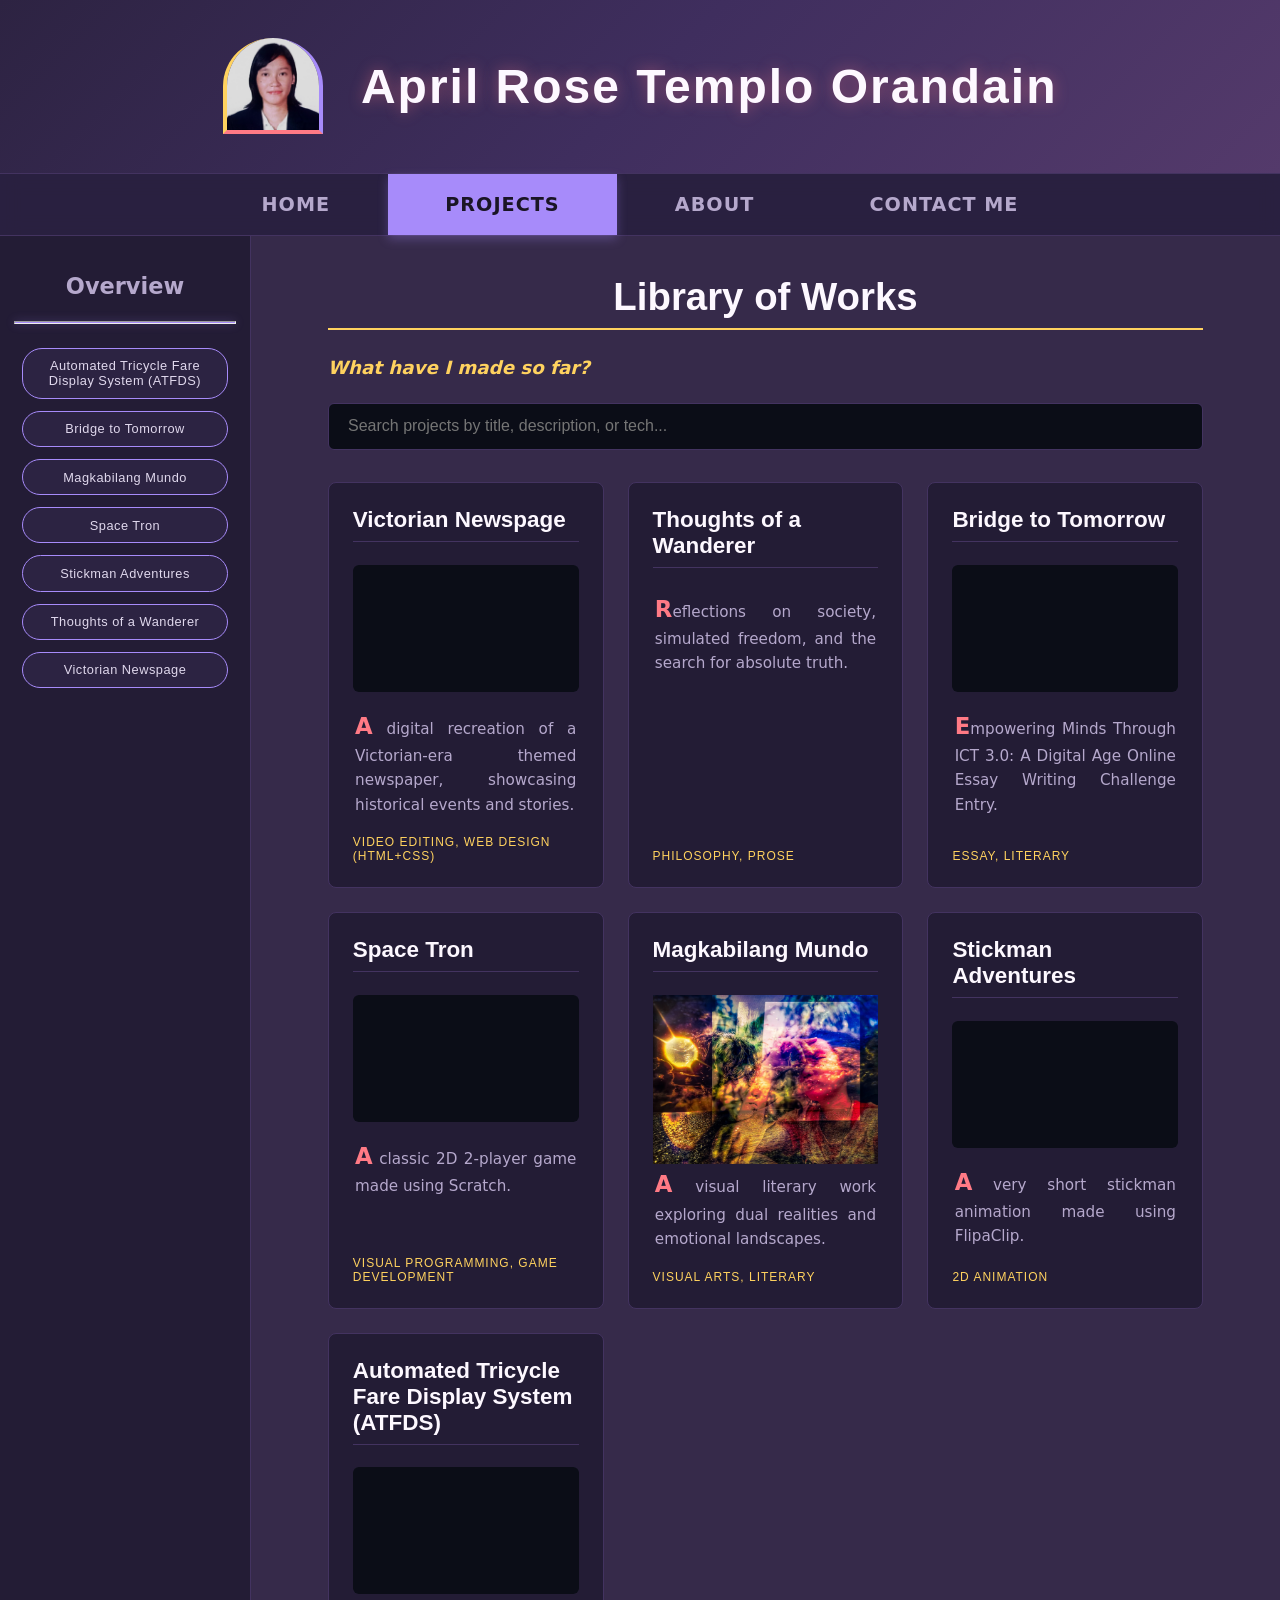
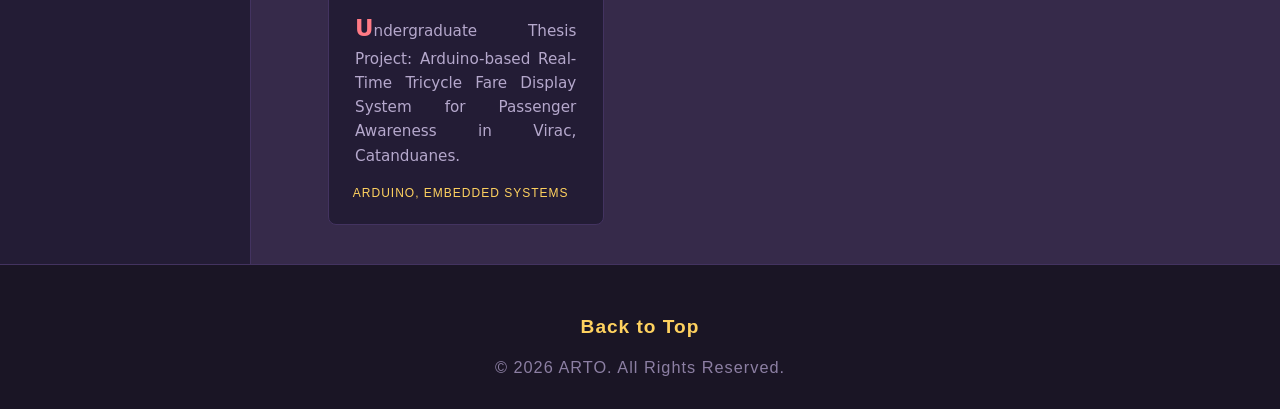
<file: projects.html>
<!DOCTYPE html>
<html lang="en">
<head>
    <meta charset="UTF-8">
    <meta name="viewport" content="width=device-width, initial-scale=1.0">
    <title>My Projects</title>
    <link rel="stylesheet" href="css/default.css">
    <link rel="icon" href="assets/icon.png">
</head>
<body>
    <div class="header"  id="header">
        <img src="assets/profile.png" alt="Profile Picture" class="profile-pic">
        <h1>April Rose Templo Orandain</h1>
    </div>
    
    <div class="navbar">
        <a href="index.html">Home</a>
        <a href="projects.html" class="active">Projects</a>
        <a href="about.html">About</a>
        <a href="contact.html">Contact me</a>
    </div>

    <div class="content-wrapper">
        <!-- Sidebar Remains a Static Overview List -->
        <div class="side">
            <div>
                <h3 style="text-align: center;">Overview</h3>
                <hr>
                <!-- Interactive Pill Container -->
                <div class="sidebar-pills-container" id="sidebar-pills"></div>
            </div>
            <br>
         </div>

        <!-- Main Content Area with Search Bar & Dynamic Catalogue Grid -->
        <div class="main">
            <h1 style="text-align: center;">Library of Works</h1>
            <em>What have I made so far?</em>
            <!-- Search Bar Input -->
            <div class="search-box">
                <input type="text" id="search-input" placeholder="Search projects by title, description, or tech...">
            </div>

            <!-- Dynamic Grid that JavaScript will populate -->
            <div id="project-grid" class="project-grid">
                <!-- Project cards are injected here live via JS -->
            </div>
        </div>
    </div>

    <div class="footer">
      <h3><a href="#header">Back to Top</a></h3>
      <span>&copy; 2026 ARTO. All Rights Reserved.</span>
    </div>

    
    <script src="javascript/projects-list.js" defer></script>
</body>
</html>
</file>
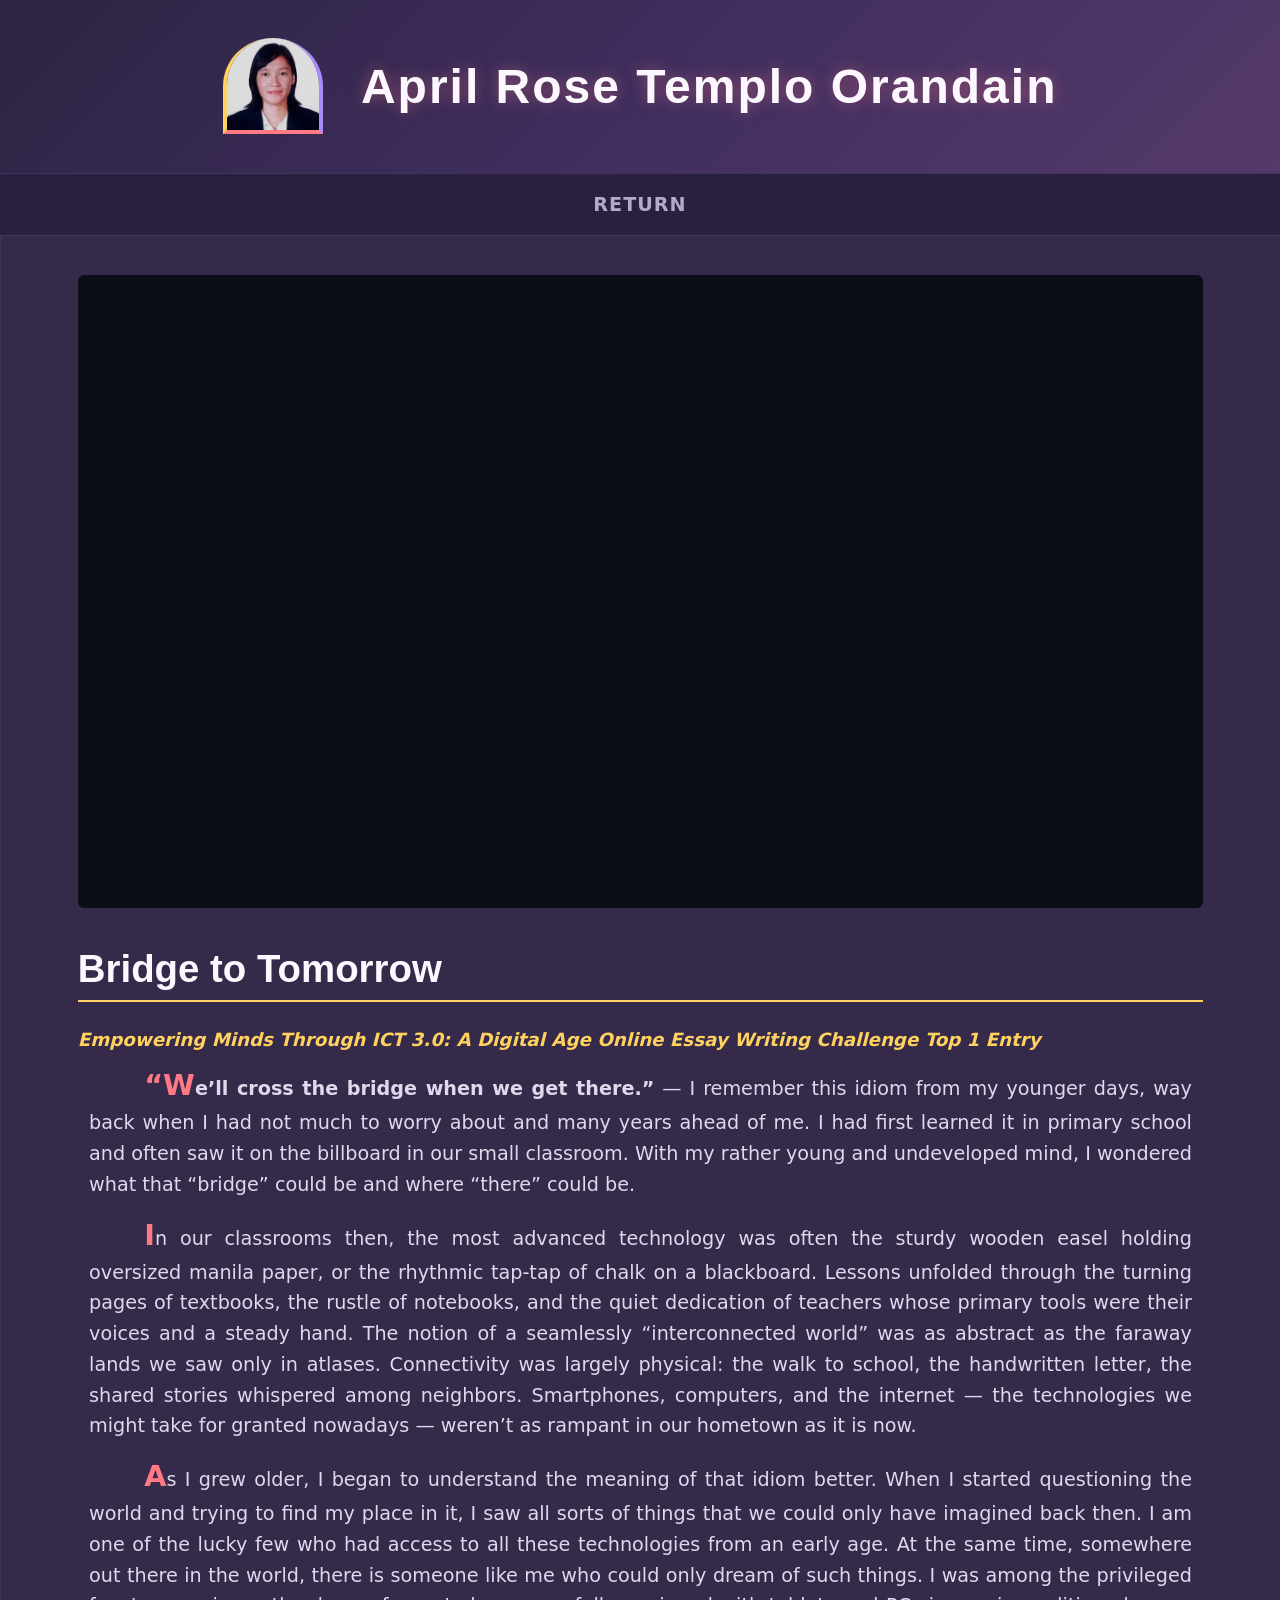
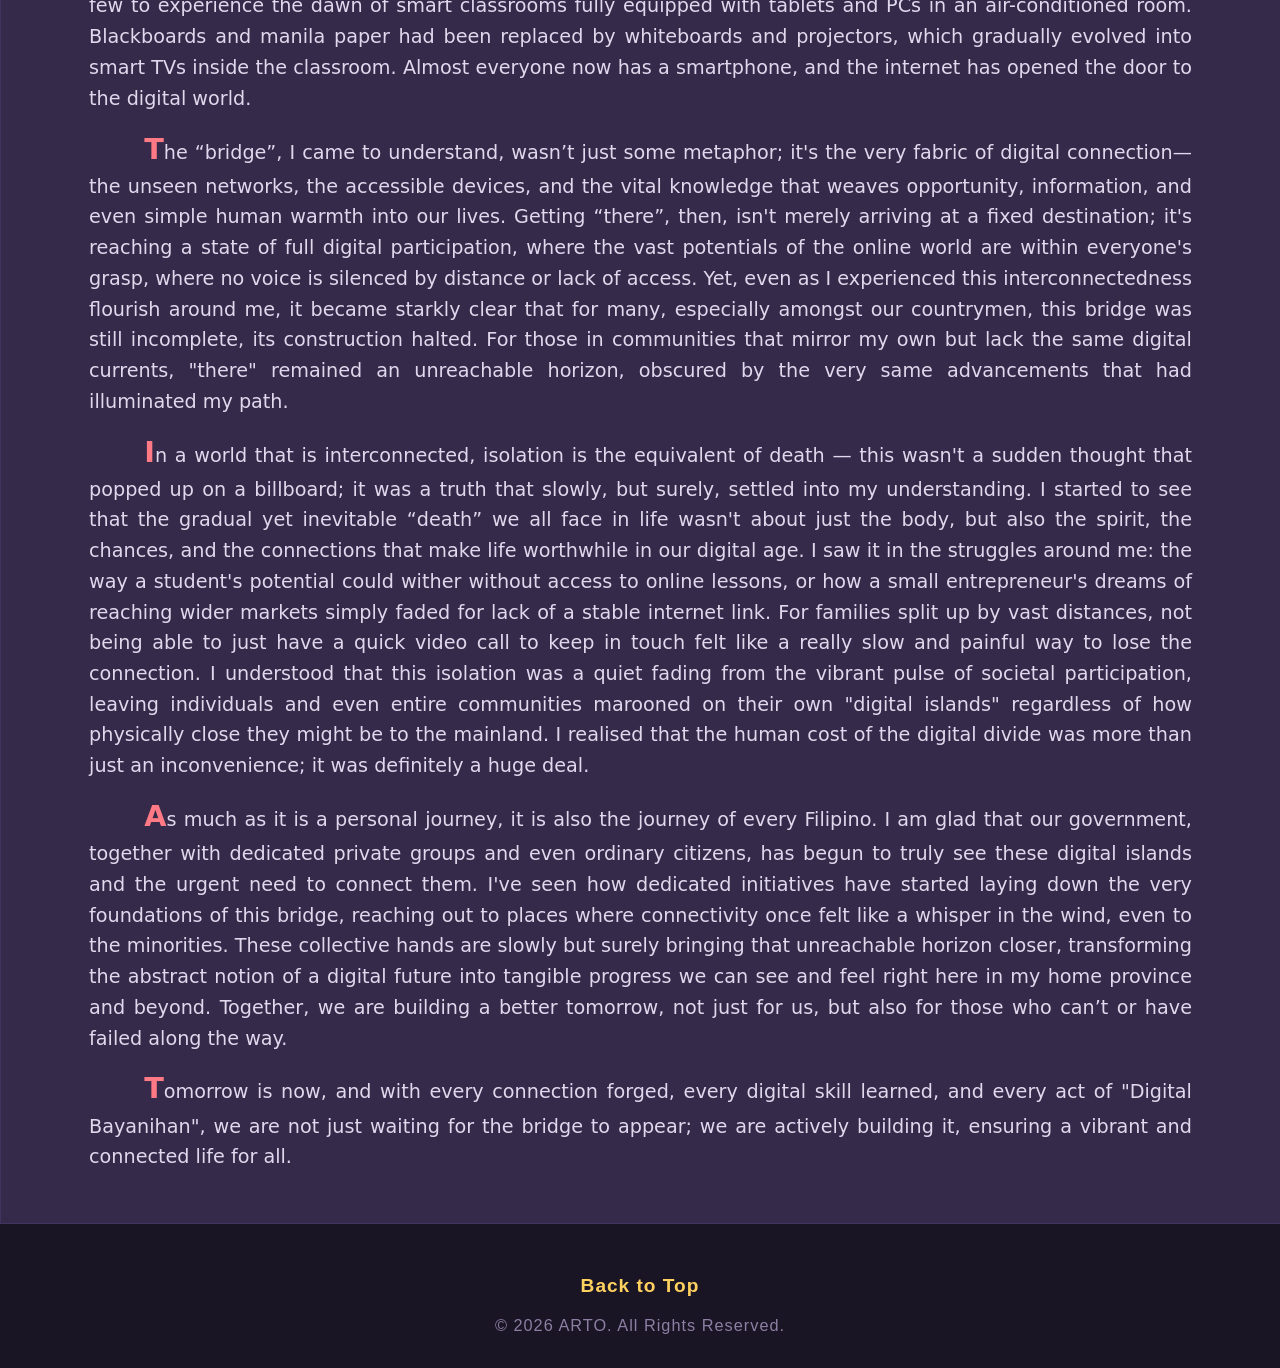
<file: projects/Literary Works/BridgeToTomorrow.html>
<!DOCTYPE html>
<html lang="en">
<head>
    <meta charset="UTF-8">
    <meta name="viewport" content="width=device-width, initial-scale=1.0">
    <title>Bridge to Tomorrow</title>
    <link rel="stylesheet" href="../../css/default.css">
    <link rel="icon" href="../../assets/icon.png">
</head>
<body>
      <div class="header" id="header">
      <img src="../../assets/profile.png" alt="Profile Picture" class="profile-pic">
      <h1>April Rose Templo Orandain</h1>
    </div>
    <div class="navbar">
      <a href="../../index.html#projects">Return</a>
    </div>
    
    <div class="main">
        <div class="video-container">
          <iframe 
            src="https://www.facebook.com/plugins/video.php?height=314&href=https%3A%2F%2Fwww.facebook.com%2FDICTRegionVBicol%2Fvideos%2F736507965578864%2F&show_text=false&width=560&t=0" 
            width="560" 
            height="314" 
            style="border:none;overflow:hidden" 
            scrolling="no" 
            frameborder="0" 
            allowfullscreen="true" 
            allow="autoplay; clipboard-write; encrypted-media; picture-in-picture; web-share" 
            allowFullScreen="true">
          </iframe>
        </div>
        <br>
        <h1>Bridge to Tomorrow</h1>
        <em>Empowering Minds Through ICT 3.0: A Digital Age Online Essay Writing Challenge Top 1 Entry</em>
        <p><span style="font-weight: bold;">“We’ll cross the bridge when we get there.”</span> — I remember this idiom from my younger days, way back when I had not much to worry about and many years ahead of me. I had first learned it in primary school and often saw it on the billboard in our small classroom. With my rather young and undeveloped mind, I wondered what that “bridge” could be and where “there” could be.</p>
        <p>In our classrooms then, the most advanced technology was often the sturdy wooden easel holding oversized manila paper, or the rhythmic tap-tap of chalk on a blackboard. Lessons unfolded through the turning pages of textbooks, the rustle of notebooks, and the quiet dedication of teachers whose primary tools were their voices and a steady hand. The notion of a seamlessly “interconnected world” was as abstract as the faraway lands we saw only in atlases. Connectivity was largely physical: the walk to school, the handwritten letter, the shared stories whispered among neighbors. Smartphones, computers, and the internet — the technologies we might take for granted nowadays — weren’t as rampant in our hometown as it is now.</p>
        <p>As I grew older, I began to understand the meaning of that idiom better. When I started questioning the world and trying to find my place in it, I saw all sorts of things that we could only have imagined back then. I am one of the lucky few who had access to all these technologies from an early age. At the same time, somewhere out there in the world, there is someone like me who could only dream of such things. I was among the privileged few to experience the dawn of smart classrooms fully equipped with tablets and PCs in an air-conditioned room. Blackboards and manila paper had been replaced by whiteboards and projectors, which gradually evolved into smart TVs inside the classroom. Almost everyone now has a smartphone, and the internet has opened the door to the digital world.</p>
        <p>The “bridge”, I came to understand, wasn’t just some metaphor; it's the very fabric of digital connection—the unseen networks, the accessible devices, and the vital knowledge that weaves opportunity, information, and even simple human warmth into our lives. Getting “there”, then, isn't merely arriving at a fixed destination; it's reaching a state of full digital participation, where the vast potentials of the online world are within everyone's grasp, where no voice is silenced by distance or lack of access. Yet, even as I experienced this interconnectedness flourish around me, it became starkly clear that for many, especially amongst our countrymen, this bridge was still incomplete, its construction halted. For those in communities that mirror my own but lack the same digital currents, "there" remained an unreachable horizon, obscured by the very same advancements that had illuminated my path.</p>
        <p>In a world that is interconnected, isolation is the equivalent of death — this wasn't a sudden thought that popped up on a billboard; it was a truth that slowly, but surely, settled into my understanding. I started to see that the gradual yet inevitable “death” we all face in life wasn't about just the body, but also the spirit, the chances, and the connections that make life worthwhile in our digital age. I saw it in the struggles around me: the way a student's potential could wither without access to online lessons, or how a small entrepreneur's dreams of reaching wider markets simply faded for lack of a stable internet link. For families split up by vast distances, not being able to just have a quick video call to keep in touch felt like a really slow and painful way to lose the connection. I understood that this isolation was a quiet fading from the vibrant pulse of societal participation, leaving individuals and even entire communities marooned on their own "digital islands" regardless of how physically close they might be to the mainland. I realised that the human cost of the digital divide was more than just an inconvenience; it was definitely a huge deal.</p>
        <p>As much as it is a personal journey, it is also the journey of every Filipino. I am glad that our government, together with dedicated private groups and even ordinary citizens, has begun to truly see these digital islands and the urgent need to connect them. I've seen how dedicated initiatives have started laying down the very foundations of this bridge, reaching out to places where connectivity once felt like a whisper in the wind, even to the minorities. These collective hands are slowly but surely bringing that unreachable horizon closer, transforming the abstract notion of a digital future into tangible progress we can see and feel right here in my home province and beyond. Together, we are building a better tomorrow, not just for us, but also for those who can’t or have failed along the way.</p>
        <p>Tomorrow is now, and with every connection forged, every digital skill learned, and every act of "Digital Bayanihan", we are not just waiting for the bridge to appear; we are actively building it, ensuring a vibrant and connected life for all.</p>
    </div>
    
    <!-- Footer -->
    <div class="footer">
      <h3><a href="#header">Back to Top</a></h3>
      <span>&copy; 2026 ARTO. All Rights Reserved.</span>
    </div>
</body>
</html>
</file>
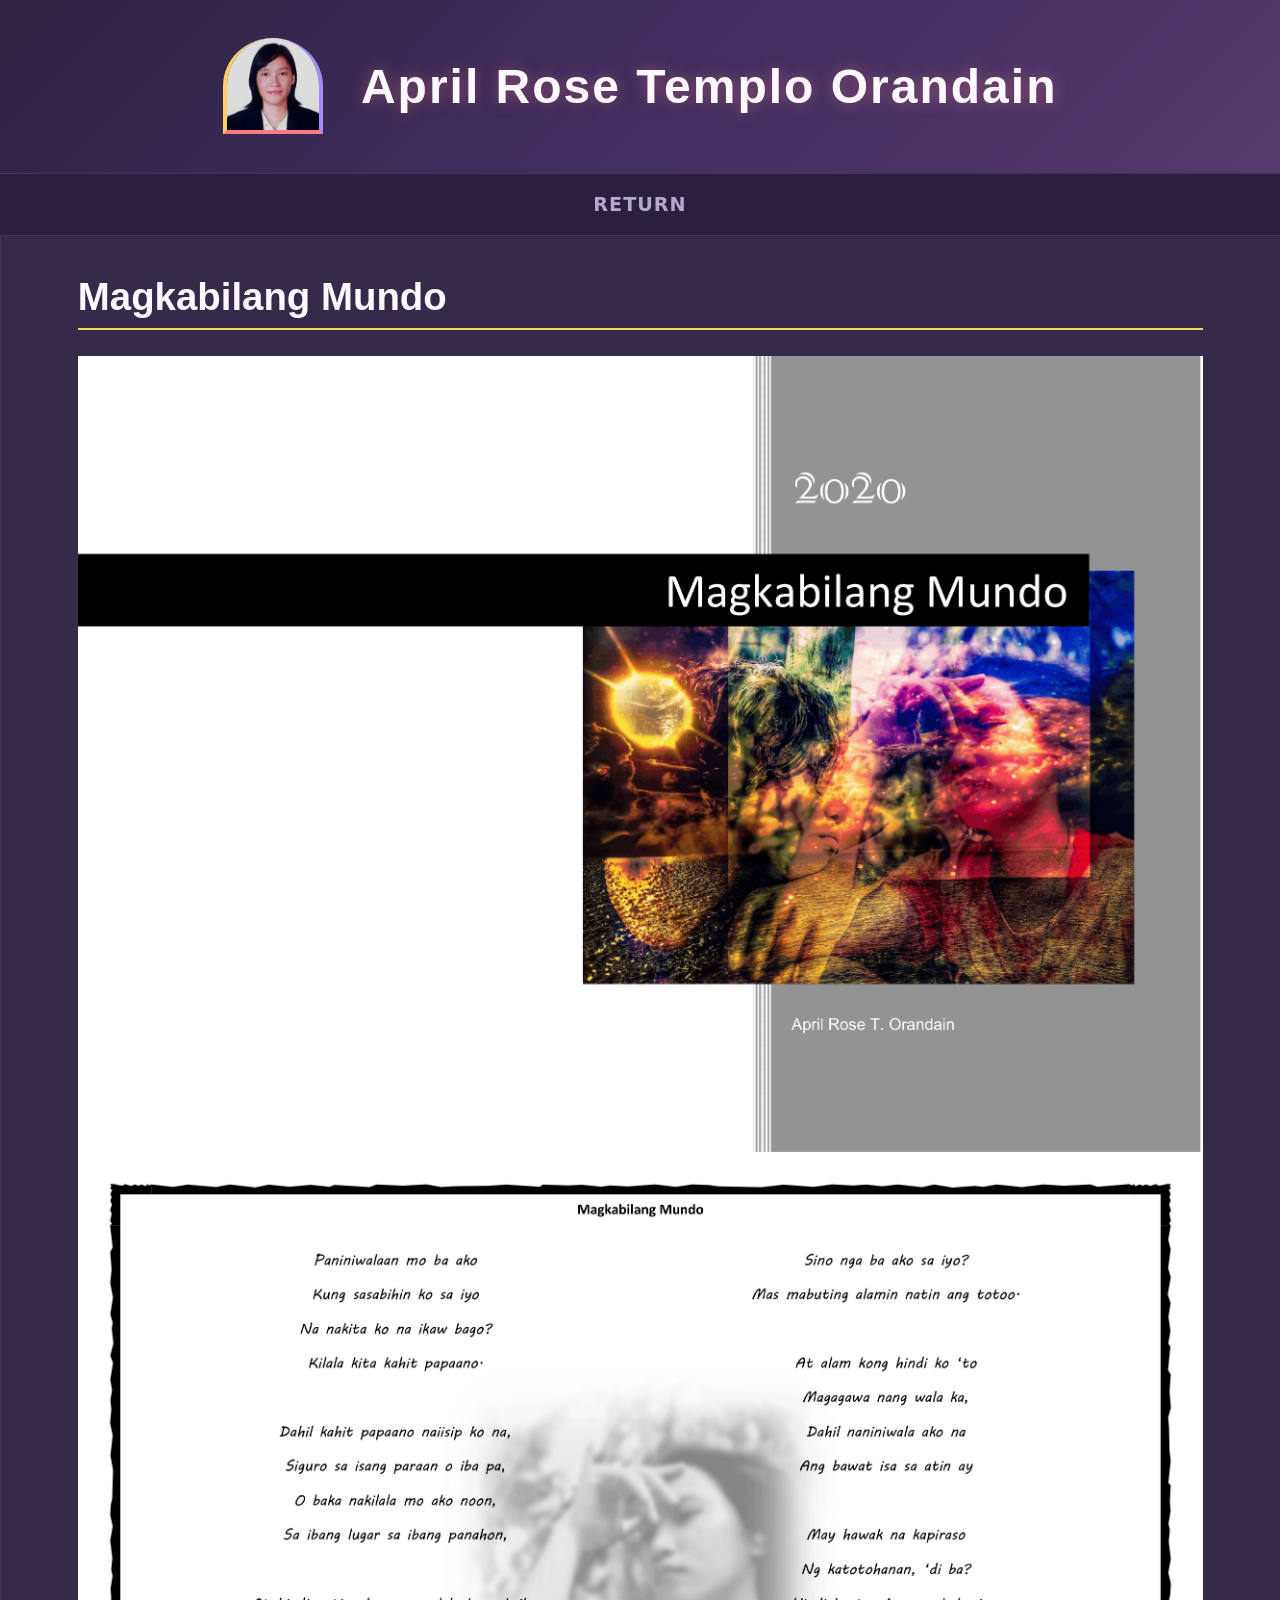
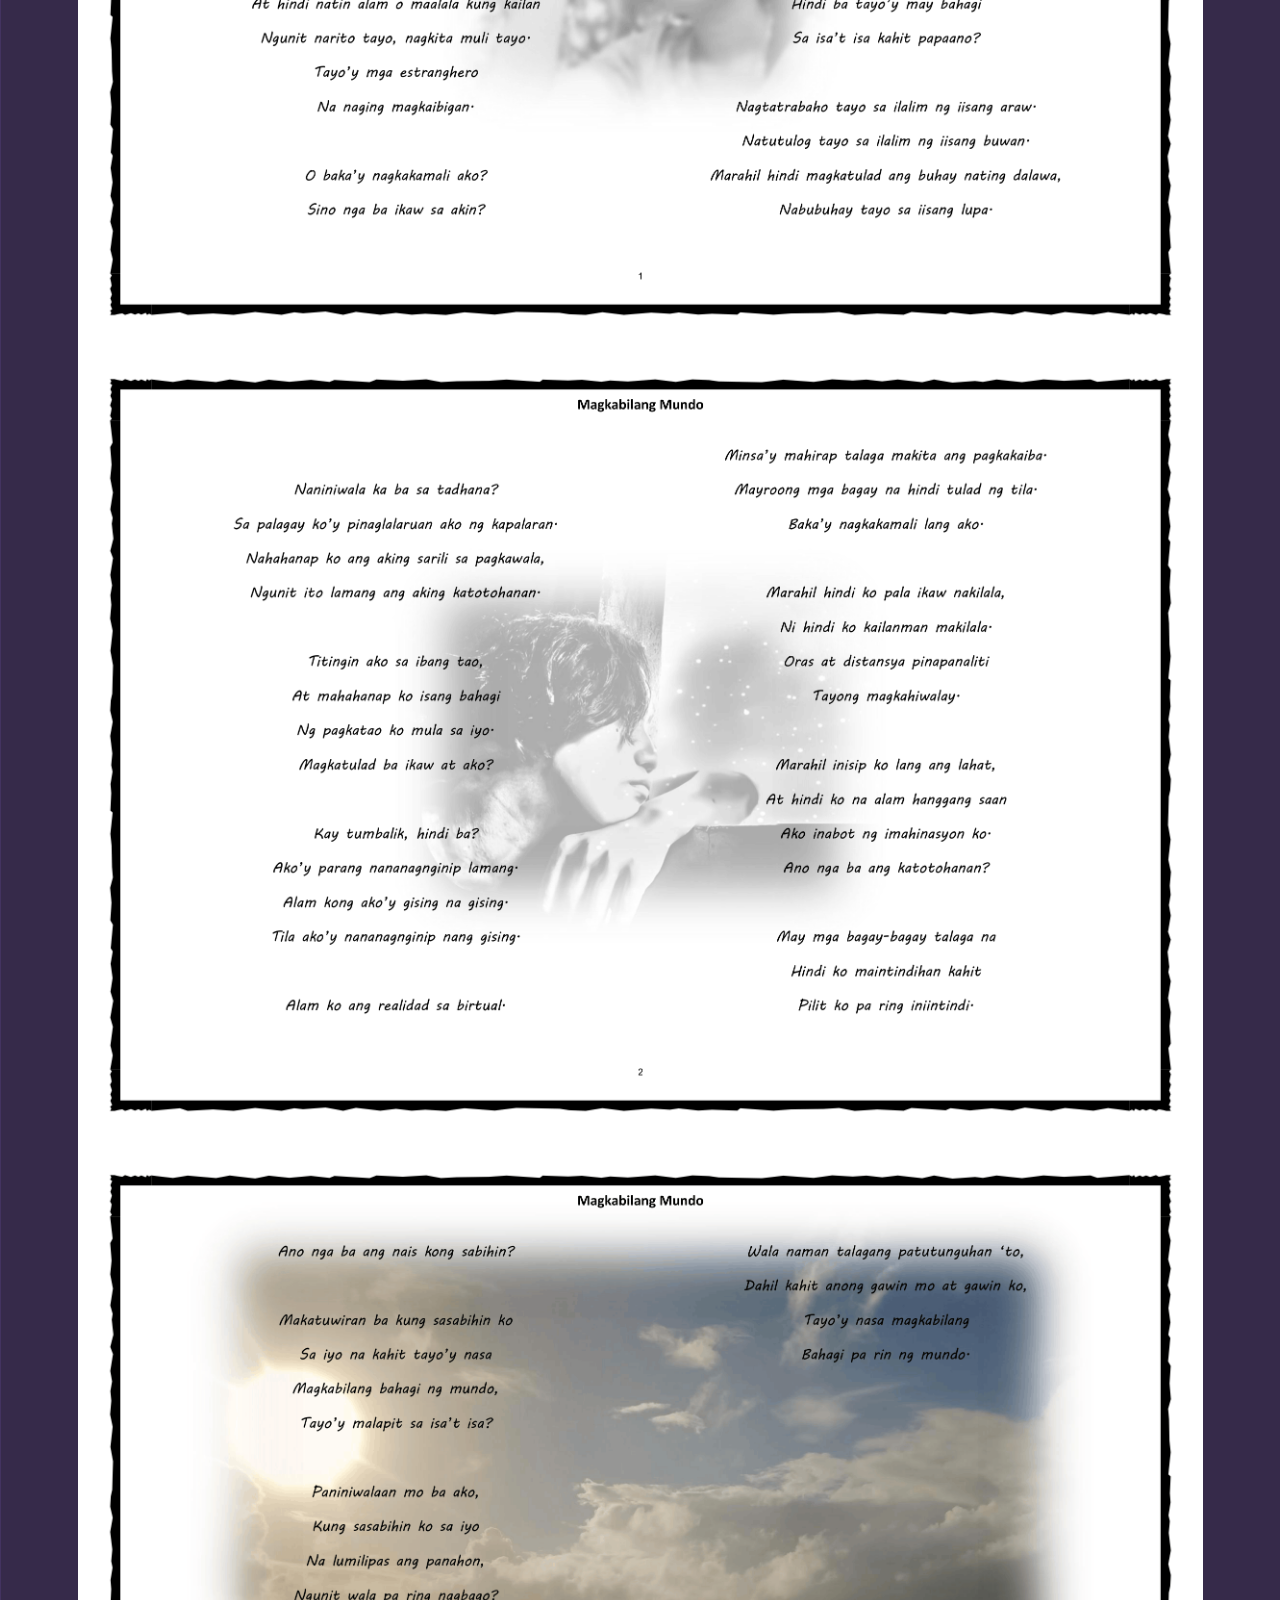
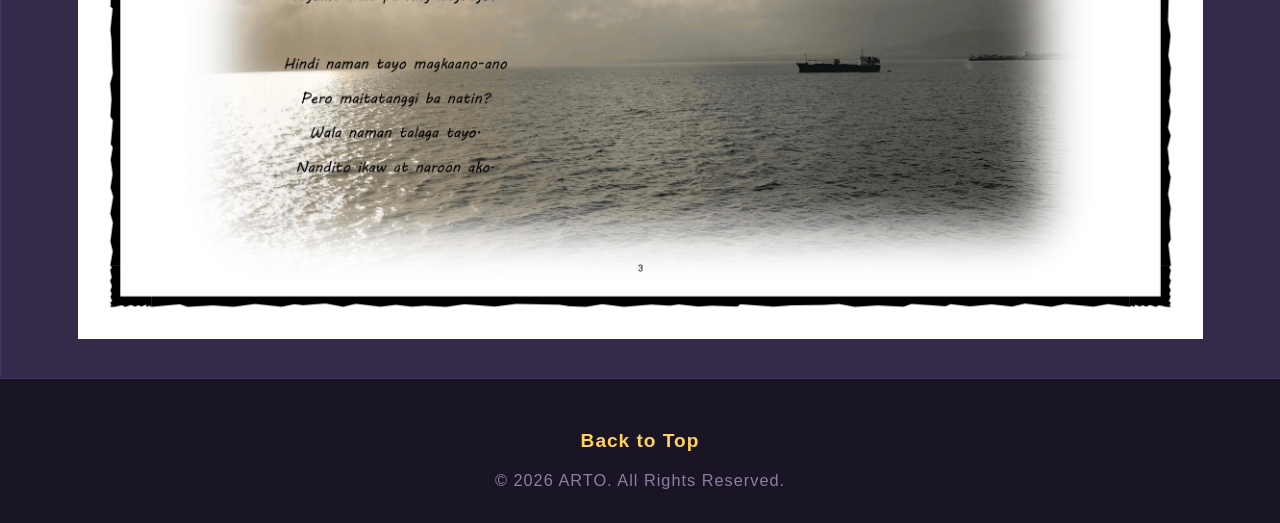
<file: projects/Literary Works/MagkabilangMundo.html>
<!DOCTYPE html>
<html lang="en">
<head>
    <meta charset="UTF-8">
    <meta name="viewport" content="width=device-width, initial-scale=1.0">
    <title>Magkabilang Mundo</title>
    <link rel="stylesheet" href="../../css/default.css">
    <link rel="icon" href="../../assets/icon.png">
</head>
<body>
      <div class="header" id="header">
      <img src="../../assets/profile.png" alt="Profile Picture" class="profile-pic">
      <h1>April Rose Templo Orandain</h1>
    </div>
    <div class="navbar">
      <a href="../../index.html#projects">Return</a>
    </div>
    
    <div class="main">
      <h1>Magkabilang Mundo</h1>
      <div>
        <img src="Magkabilang Mundo/Magkabilang Mundo-1.png" alt="Magkabilang Mundo" class="project-image">
        <img src="Magkabilang Mundo/Magkabilang Mundo-2.png" alt="Magkabilang Mundo" class="project-image">
        <img src="Magkabilang Mundo/Magkabilang Mundo-3.png" alt="Magkabilang Mundo" class="project-image">
        <img src="Magkabilang Mundo/Magkabilang Mundo-4.png" alt="Magkabilang Mundo" class="project-image">
      </div>
    </div>
    
    <!-- Footer -->
    <div class="footer">
      <h3><a href="#header">Back to Top</a></h3>
      <span>&copy; 2026 ARTO. All Rights Reserved.</span>
    </div>
</body>
</html>
</file>
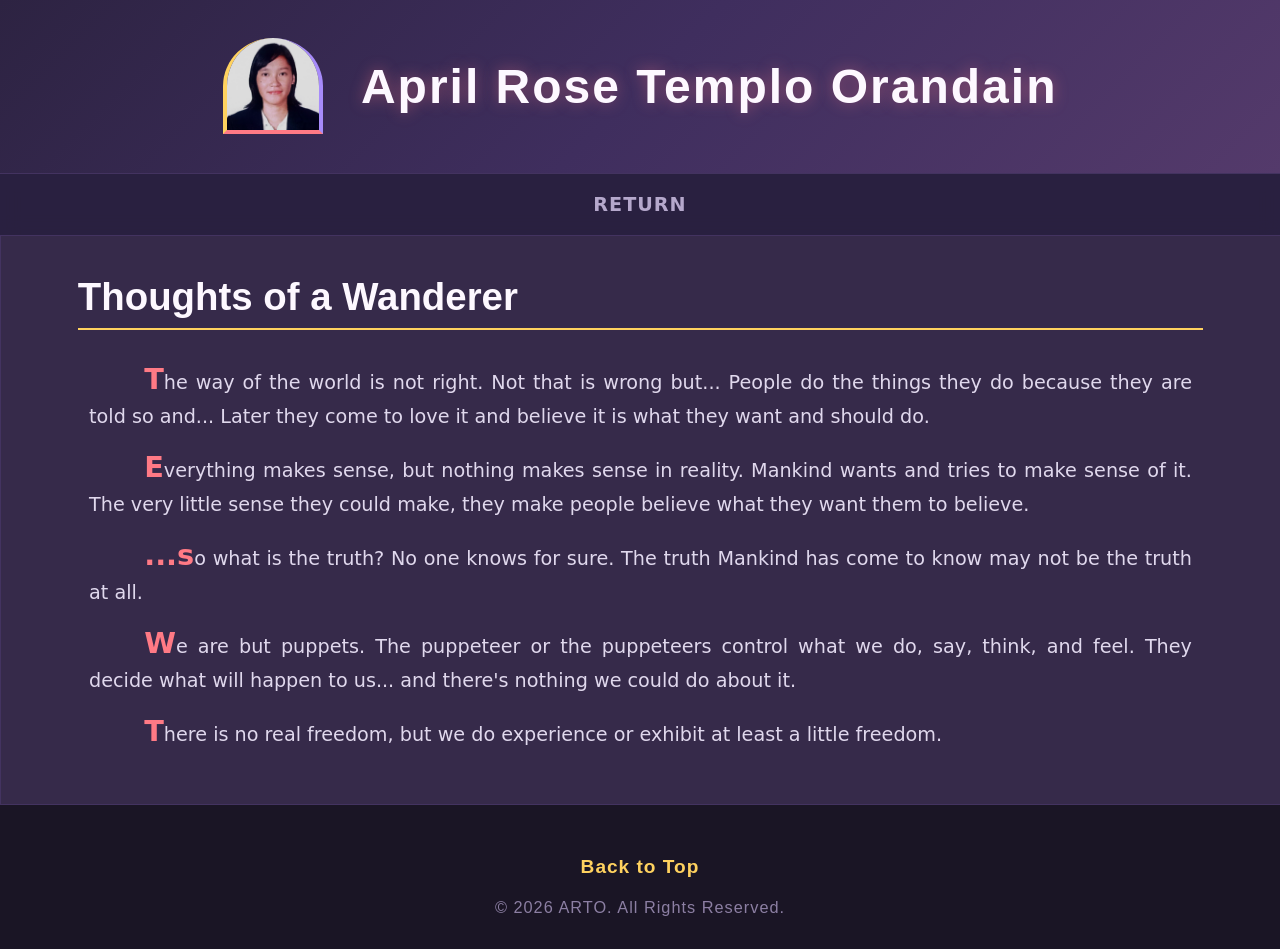
<file: projects/Literary Works/ThoughtsOfAWanderer.html>
<!DOCTYPE html>
<html lang="en">
<head>
    <meta charset="UTF-8">
    <meta name="viewport" content="width=device-width, initial-scale=1.0">
    <title>Thoughts of a Wanderer</title>
    <link rel="stylesheet" href="../../css/default.css">
    <link rel="icon" href="../../assets/icon.png">
</head>
<body>
      <div class="header" id="header">
      <img src="../../assets/profile.png" alt="Profile Picture" class="profile-pic">
      <h1>April Rose Templo Orandain</h1>
    </div>
    <div class="navbar">
      <a href="../../index.html#projects">Return</a>
    </div>
    
    <div class="main">
        <h1>Thoughts of a Wanderer</h1>
        <p>The way of the world is not right. Not that is wrong but... People do the things they do because they are told so and... Later they come to love it and believe it is what they want and should do.</p>
        <p>Everything makes sense, but nothing makes sense in reality. Mankind wants and tries to make sense of it. The very little sense they could make, they make people believe what they want them to believe.</p>
        <p>...so what is the truth? No one knows for sure. The truth Mankind has come to know may not be the truth at all.</p>
        <p>We are but puppets. The puppeteer or the puppeteers control what we do, say, think, and feel. They decide what will happen to us... and there's nothing we could do about it.</p>
        <p>There is no real freedom, but we do experience or exhibit at least a little freedom.</p>
    </div>
    
    <!-- Footer -->
    <div class="footer">
      <h3><a href="#header">Back to Top</a></h3>
      <span>&copy; 2026 ARTO. All Rights Reserved.</span>
    </div>
</body>
</html>
</file>
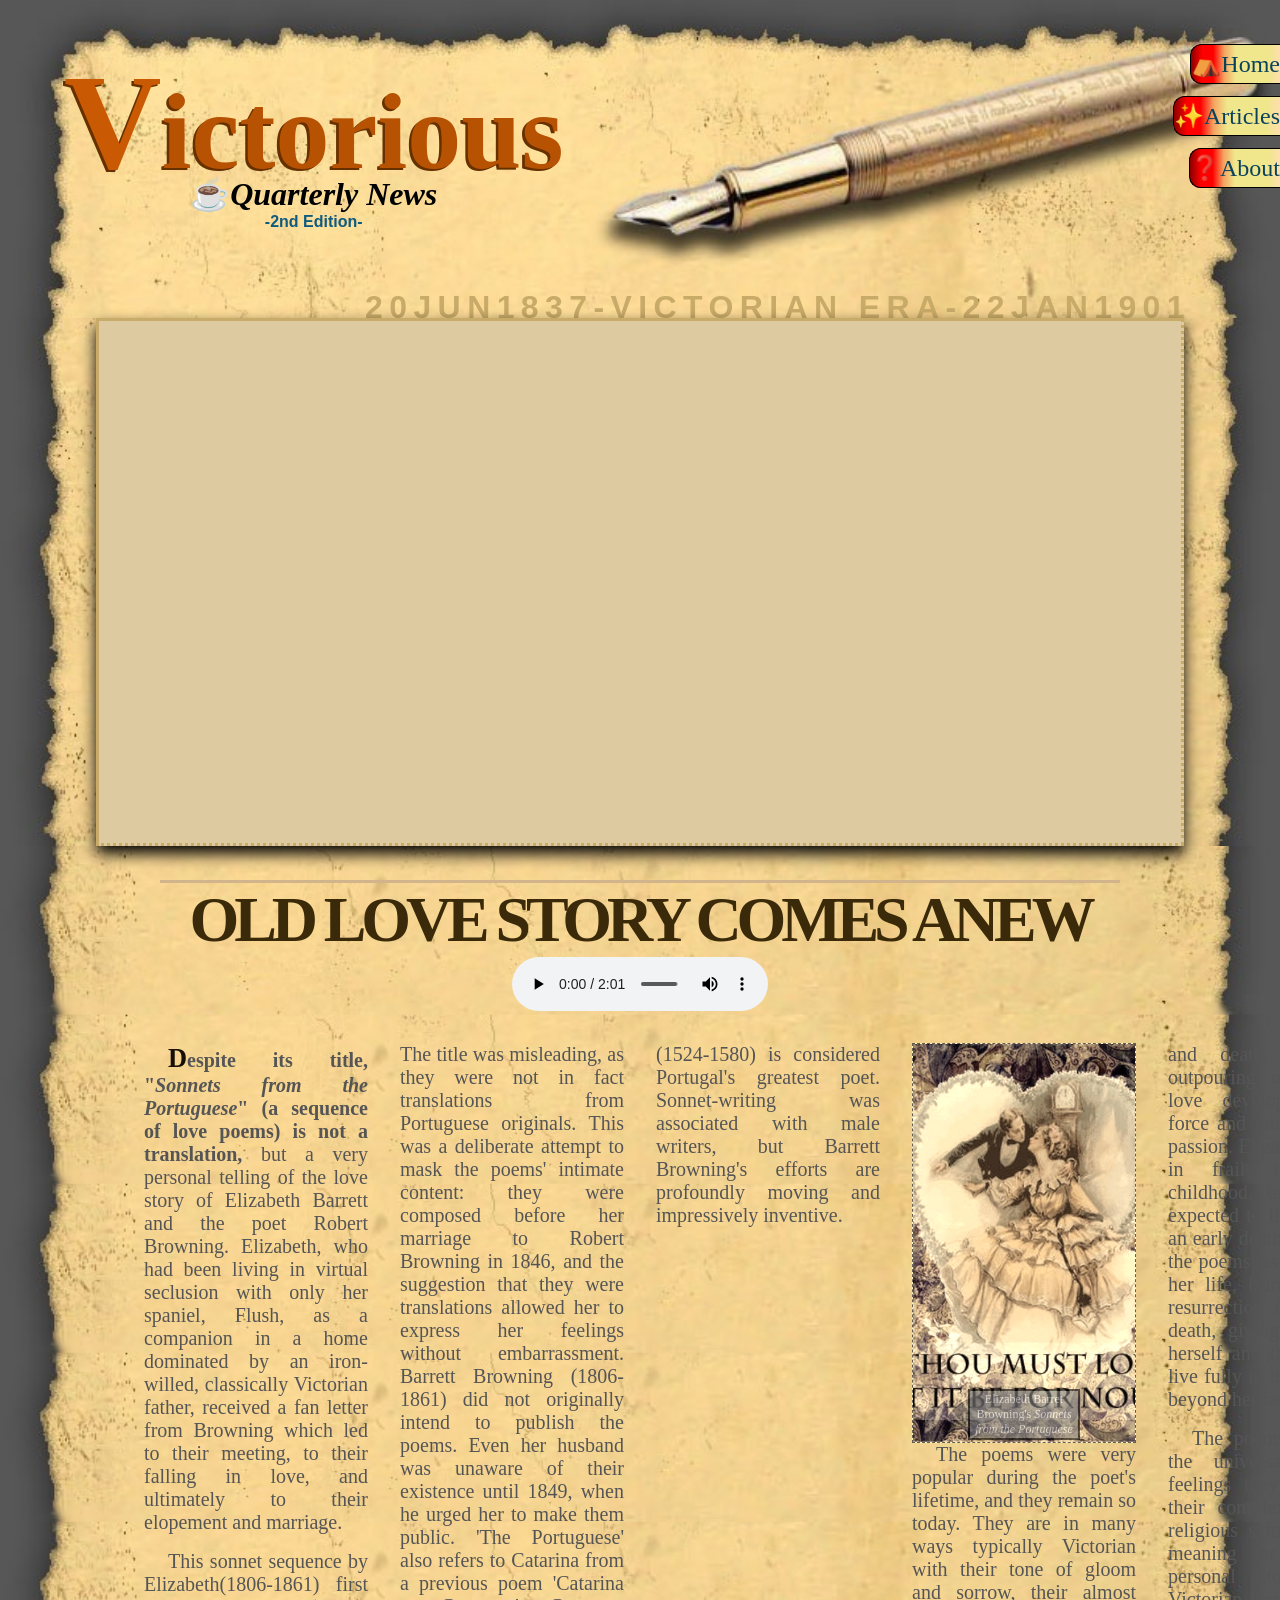
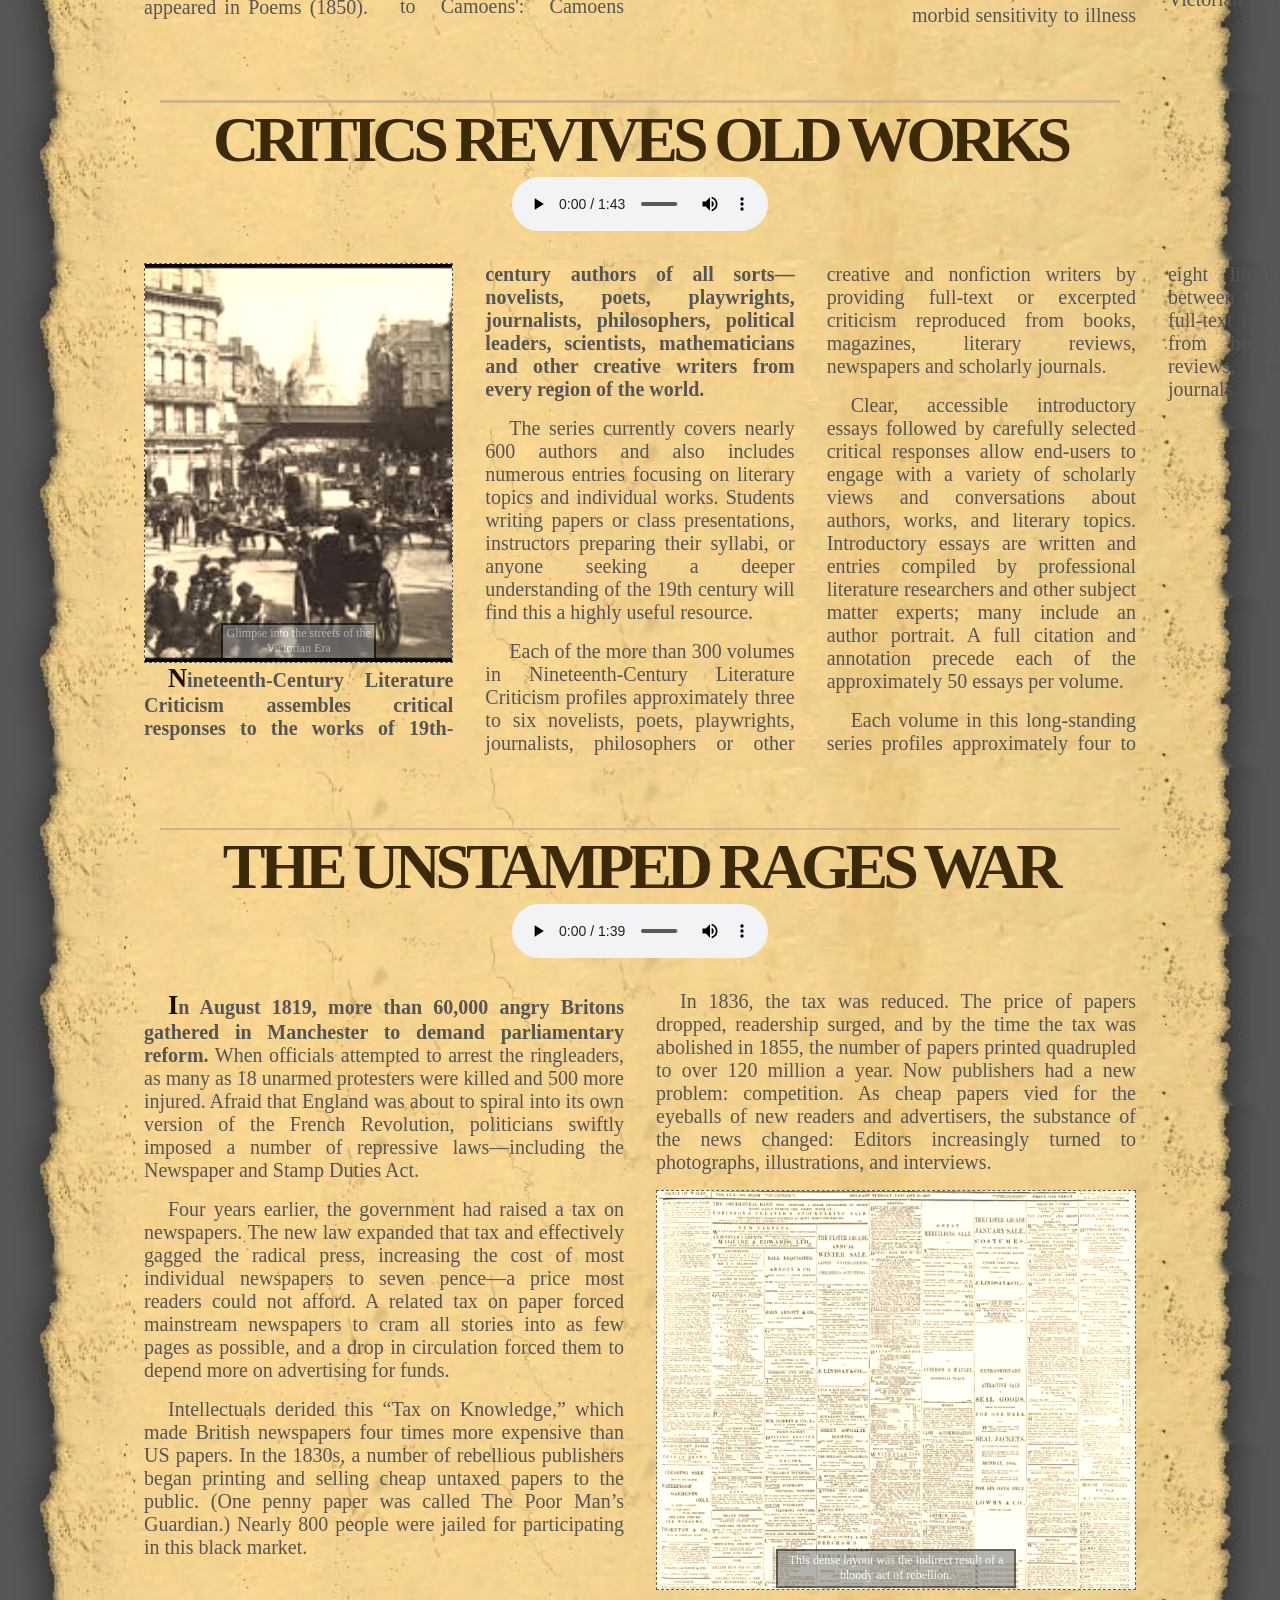
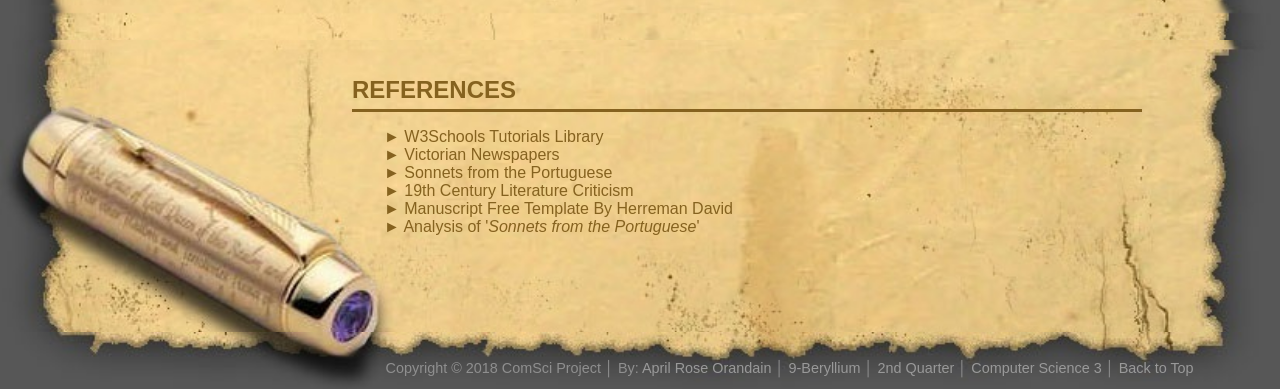
<file: projects/Victorian Newspage/VictorianNewspage.html>
<!DOCTYPE html>
<html>
<head>
	<meta charset="utf-8">
	<title>Newspage</title>
	<link rel="icon" href="1.jpg">
	<style>
		*{ text-align: center;box-sizing: border-box; object-fit: cover; margin: 0; padding: 0;transition: all 0.5s ease-in-out;-webkit-transition: all 0.5s ease-in-out;-moz-transition: all 0.5s ease-in-out;scroll-behavior: smooth;}
		html{background-color: #575757;}
		body{
			margin: 0;
			padding: 0;
			background-color: #575757;
			font-size: 1.25vw;
			transition: font-size 2s;
			font-family: sans-serif;
			text-align: justify;
		}

		p {font-size:125%;color: #555;text-indent: 1.5rem;text-align: justify; margin-bottom: 1rem;}
		p:hover{font-size: 150%}
		div[class^="col"] div:first-of-type p:first-of-type::first-letter{ font-size: 132%; color:#160f04; font-weight: bold;font-family: "Old English Text MT","Algerian","Rockwell Extra Bold";  }
		a { color: #0F5B7F;  text-decoration:none; }
		a:hover { animation:; }
		img{max-height: 50ch;max-width: 75vw;filter: sepia(50%) saturate(100%);}
		img:hover{filter: drop-shadow(0.05em 0.5em 0.5em black);height: 100%;width: 100%;max-height: 100%;max-width: 100%;}
		picture{height: 100%;position: relative;}
		picture element{ width: 100%;position: absolute;bottom: 0.5ex;right:50%;z-index: 2;opacity: 0.6;background-color: gray;padding: 1%;border:0.5ex double black;font-size: 75%;color: white;}
		picture element:hover{font-size: 100%;width:90%; right:50%;bottom: 2ex;background-color: black;}

		ul { list-style : none;  }
		li { list-style-type: none;	color: #F29900;}
		li a { color: #546078;  }
		li a:hover { color: #F29900; }

		audio{width: 20%;height:-4vw;display: block;margin: 0 auto;position: relative;}
		iframe, video{border: 0.2em dotted #c9ab69;border-top-style: solid;border-left-style: outset; width: 100%;height:100%;background-color: #ddcaa1;filter: drop-shadow(0.05em 0.5em 0.5em black);}
		/* [base64]*/


		.content{ color:  #3B2A0A; background: url(bg2.jpg) top/100% repeat-y;overflow: hidden;}
		.content div {padding: 2em 4em;}
		.content div:not(.CC div):not([class^="col"] div){padding: 0 5em;display: flex;}
		.content hr{ border: none;width: 75%;padding:0.15vh;margin: 1em auto 0 auto;background-color:tan; }
		.content #main { background:#575757 url(bg.jpg) top/100% no-repeat; height: 33em;padding: 0 6em;}


		/*HEADER*/
		#header { background: url(header.jpg) top/100% no-repeat; height: 19.9em; color: #3B2A0A;padding:0 4em;margin:0;width: 100%;}
		#header h1 { font: bold 6.75em "Algerian","AR ESSENCE","Tahoma"; color:#b75203;text-shadow: -0.2vw 0.2vh #663000; line-height:0.8em;letter-spacing: -0.1; transition-timing-function: ease-in;}
		#header h3 { font: bold 2em "Old English Text MT","Mistral","Bauhaus 93","Tahoma"; color: #000;font-style: oblique; transition-timing-function: linear; }
		#header .title { padding: 5em 36em 0 0em; transition: letter-spacing 0.5s;}
		#header .title a:hover { text-decoration: none; letter-spacing: 0.6em;cursor: none;}
		#smbl{color:#c95903;font-size: 125%;font-family: "Vivaldi","Imprint MT Shadow","GothicI";}
		#head { text-align: right;color: #c9ab69;font-size: 2em;letter-spacing: 0.2em;position: absolute;top: 16.25ch; right: 5ch;}


		/*MAIN CONTENT*/
		#mnh{ font-size: 5vw;font-family:"Segoe UI Black","Agency FB";text-align: center;letter-spacing: -0.08em;}
		.col1,.col2,.col3,.col4{width:fit-content;height: auto;font-family:"Andalus","Swis721 BT","Segoe UI","Calibri";padding: 3rem 6rem;transition: all 2s ease-in-out;text-align: justify-all;}
		.col1 div, .col2 div, .col3 div, .col4 div {
 			display: block; /* Overrides display: flex */
  			column-fill: balance;
  			column-gap: 2em;
			column-wrap: wrap;
  			-webkit-column-gap: 2em;
  			-moz-column-gap: 2em;
		}	
		.col1 div { column-count: 1; -webkit-column-count: 1; -moz-column-count: 1; }
		.col2 div { column-count: 2; -webkit-column-count: 2; -moz-column-count: 2; }
		.col3 div { column-count: 3; -webkit-column-count: 3; -moz-column-count: 3; }
		.col4 div { column-count: 4; -webkit-column-count: 4; -moz-column-count: 4; }
		.col1:hover div{column-count:4;-webkit-column-count:4;-moz-column-count:4;}
		.col2:hover div{column-count:1;-webkit-column-count:1;-moz-column-count:1;}
		.col3:hover div{column-count:2;-webkit-column-count:2;-moz-column-count:2;}
		.col4:hover div{column-count:3;-webkit-column-count:3;-moz-column-count:3;}
		div[class^="col"] img {
    		display: block;
			width: 100%;
			height: 100%;
			object-fit: cover;
			transition: transform 0.6s cubic-bezier(0.25, 1, 0.5, 1), filter 0.6s ease;
			transform-origin: center center;
			column-span: auto; 
			text-align: center;
			border: 0.1em dashed #555;
			background: repeating-radial-gradient(white,cornsilk,oldlace,wheat,moccasin,khaki);
			transition: all 3s;
		}


		/*NAVIGATION BAR*/
		.nav{position: fixed;padding-top:2%;top: 0; right: 0;z-index: 3;font-size: 150%;height: 100vh; }
		.nav li { margin: 1em 0;text-align: right;}
		.nav li a,#i{background: -webkit-linear-gradient(right,navajowhite,khaki,khaki,khaki,khaki,sandybrown,red,red,darkred);color:#0a425c;font-family:"Poor Richard","Maiandra GD","Century Gothic";border: 0.15vw solid black;border-right: none; border-top-left-radius:0.5em; border-bottom-left-radius: 0.5em;padding: 0.25em 0;transition: padding 0.75s,font-size 0.5s, background-color 1s, border 2s;}
		.nav li a:hover,.art:hover #i{padding: 0 1em;font-size: 135%;font-family: "Bernard MT Condensed","Britannic Bold",fantasy;color: saddlebrown;background: -webkit-linear-gradient(right,yellow,yellow,gold,gold,red,darkred);border: none;}
		#cles {margin: 0;padding: 0;}
		#cles li{margin: 0;padding: 0;all:initial;}
		#cles li a{font-size: 200%;border: unset;padding: 0;background: unset;font-family: "Britannic Bold";}
		.art #cles{display: none;}
		.art:hover #cles{display: inline-block;-webkit-display: inline-block;}
		#cles:hover li a:hover{font-family: "Bernard MT Condensed";color: #2d1606;text-decoration:underline;}

		/* PREFOOTER */
		#prefooter { background: url(prefooter.jpg) top/100% repeat-y; color: #85621f; height: 18.2em; text-align: left;  clear: both; padding: 3em 6em 1em 22em; margin: 0; }
		#prefooter h2 { line-height: 0.2em;text-align: left; }
		#prefooter hr{width: 95%;background-color:#85621f;text-align: left;padding: 0.1em 0; margin: 1em 0 1em 0;border: none; }
		#prefooter a { color: #85621f; text-decoration:none; }	
		#prefooter a:hover{  font-size: 110%; color:#160f04 }
		#prefooter .CC div{ width: 50% ;text-align: left;float: left; display: block; padding: 0 2em;width:100%} 

		/* FOOTER */
		#footer {background: url(footer.jpg) top/100% no-repeat; color: #8f8f8f; height: 4em; text-align: right; font-size: 90%; clear: both; padding: 2em 6em; margin: 0;}
		#footer a {color: #999;  text-decoration:none; }
		#footer a:hover { text-decoration: underline; color: #FFF;}


		.out{position: fixed;top: 0;left: 0;width:6em;height: 100vh;}


	</style>
</head>
<body>
	<div class="content">
		<div id="header">
			<div class="title">
				<a href="project.html">
					<h1><b id="smbl">V</b>ictorious</h1>
					<h3><span style="font-style: normal;">&#9749;</span>Quarterly News</h3>
					<h4>-2nd Edition-</h4>
				</a>
			</div>
			<h2 id="head">20JUN1837-VICTORIAN ERA-22JAN1901</h2>	
		</div>
		<div id="main">
			<!-- <video src="mov.mp4" poster="mov.png" width="100%" height="98%"  loop autoplay  controls>
				Your browser does not support the video tag.
			</video> -->
			<iframe width="560" height="315" src="https://www.youtube.com/embed/xGbSWxqmeUc?si=JQgrH3SI0QUKLdPH" title="YouTube video player" frameborder="0" allow="accelerometer; autoplay; clipboard-write; encrypted-media; gyroscope; picture-in-picture; web-share" referrerpolicy="strict-origin-when-cross-origin" allowfullscreen></iframe>
		</div>
		<br>
		<i id="A"><hr></i>
		<h1 id="mnh">OLD LOVE STORY COMES ANEW</h1>
		<audio controls>
			<source src="1.mp3" type="audio/mpeg">
			Your browser does not support the audio tag.
		</audio>
		<div class="col4">
			<div>
				<p><b>Despite its title, "<i>Sonnets from the Portuguese</i>" (a sequence of love poems) is not a translation,</b> but a very personal telling of the love story of Elizabeth Barrett and the poet Robert Browning. Elizabeth, who had been living in virtual seclusion with only her spaniel, Flush, as a companion in a home dominated by an iron-willed, classically Victorian father, received a fan letter from Browning which led to their meeting, to their falling in love, and ultimately to their elopement and marriage.</p>
				<p>This sonnet sequence by Elizabeth(1806-1861) first appeared in Poems (1850). The title was misleading, as they were not in fact translations from Portuguese originals. This was a deliberate attempt to mask the poems' intimate content: they were composed before her marriage to Robert Browning in 1846, and the suggestion that they were translations allowed her to express her feelings without embarrassment. Barrett Browning (1806-1861) did not originally intend to publish the poems. Even her husband was unaware of their existence until 1849, when he urged her to make them public. 'The Portuguese' also refers to Catarina from a previous poem 'Catarina to Camoens': Camoens (1524-1580) is considered Portugal's greatest poet. Sonnet-writing was associated with male writers, but Barrett Browning's efforts are profoundly moving and impressively inventive.</p>
				<picture>
					<a target="_blank" href="1.jpg"><img src="1.jpg"></a>
					<element>Elizabeth Barret Browning's <i>Sonnets from the Portuguese</i></element>
				</picture>
				<p>The poems were very popular during the poet's lifetime, and they remain so today. They are in many ways typically Victorian with their tone of gloom and sorrow, their almost morbid sensitivity to illness and death, their great outpouring of feeling as love develops, and the force and intensity of their passion. Elizabeth had been in frail health since childhood, and she fully expected to live alone until an early death. The lover in the poems, as Robert did in her life, brings about her resurrection from a living death, giving her faith in herself and the courage to live fully in the wide world beyond her father's house.</p>
				<p>The poems, because of the universality of the feelings they express and their complex patterns of religious symbolism, carry meaning far beyond the personal story and its Victorian identity. They are deservedly still admired and still read.</p>
			</div>
		</div>
		<br>
		<i id="B"><hr></i>
		<h1 id="mnh">CRITICS REVIVES OLD WORKS</h1>
		<audio controls>
		<source src="2.mp3" type="audio/mpeg">
		Your browser does not support the audio tag.
		</audio>
		<div class="col3">
			<div>
				<picture>
					<a target="_blank" href="2.jpg"><img src="2.jpg"></a>
					<element>Glimpse into the streets of the Victorian Era</element>
				</picture>
				<p><b>Nineteenth-Century Literature Criticism assembles critical responses to the works of 19th-century authors of all sorts&mdash;novelists, poets, playwrights, journalists, philosophers, political leaders, scientists, mathematicians and other creative writers from every region of the world.</b></p>
				<p>The series currently covers nearly 600 authors and also includes numerous entries focusing on literary topics and individual works. Students writing papers or class presentations, instructors preparing their syllabi, or anyone seeking a deeper understanding of the 19th century will find this a highly useful resource. </p>
				<p>Each of the more than 300 volumes in Nineteenth-Century Literature Criticism profiles approximately three to six novelists, poets, playwrights, journalists, philosophers or other creative and nonfiction writers by providing full-text or excerpted criticism reproduced from books, magazines, literary reviews, newspapers and scholarly journals.</p>
				<p>Clear, accessible introductory essays followed by carefully selected critical responses allow end-users to engage with a variety of scholarly views and conversations about authors, works, and literary topics. Introductory essays are written and entries compiled by professional literature researchers and other subject matter experts; many include an author portrait. A full citation and annotation precede each of the approximately 50 essays per volume.</p>
				<p>Each volume in this long-standing series profiles approximately four to eight literary figures who died between 1800 and 1899 by providing full-text or excerpted criticism taken from books, magazines, literary reviews, newspapers, and scholarly journals.</p>
			</div>
		</div>
		<br>
		<i id="C"><hr></i>
		<h1 id="mnh">THE UNSTAMPED RAGES WAR</h1>
		<audio controls>
		<source src="3.mp3" type="audio/mpeg">
		Your browser does not support the audio tag.
		</audio>
		<div class="col2">
			<div>
				<p><b>In August 1819, more than 60,000 angry Britons gathered in Manchester to demand parliamentary reform.</b> When officials attempted to arrest the ringleaders, as many as 18 unarmed protesters were killed and 500 more injured. Afraid that England was about to spiral into its own version of the French Revolution, politicians swiftly imposed a number of repressive laws&mdash;including the Newspaper and Stamp Duties Act.</p>
				<p>Four years earlier, the government had raised a tax on newspapers. The new law expanded that tax and effectively gagged the radical press, increasing the cost of most individual newspapers to seven pence&mdash;a price most readers could not afford. A related tax on paper forced mainstream newspapers to cram all stories into as few pages as possible, and a drop in circulation forced them to depend more on advertising for funds.</p>
				<p>Intellectuals derided this &ldquo;Tax on Knowledge,&rdquo; which made British newspapers four times more expensive than US papers. In the 1830s, a number of rebellious publishers began printing and selling cheap untaxed papers to the public. (One penny paper was called The Poor Man&rsquo;s Guardian.) Nearly 800 people were jailed for participating in this black market.</p>
				<p>In 1836, the tax was reduced. The price of papers dropped, readership surged, and by the time the tax was abolished in 1855, the number of papers printed quadrupled to over 120 million a year. Now publishers had a new problem: competition. As cheap papers vied for the eyeballs of new readers and advertisers, the substance of the news changed: Editors increasingly turned to photographs, illustrations, and interviews.</p>
				<picture>
				<a target="_blank" href="3.jpg"><img src="3.jpg"></a>
				<element>This dense layout was the indirect result of a bloody act of rebellion. </element>
				</picture>
			</div>
		</div>
		<br>
	</div>

	<div id="prefooter">
		<h2>REFERENCES</h2>
		<hr>
		<div class="CC">
			<div>
				<a href="http://www.w3schools.com">&#x25BA; W3Schools Tutorials Library</a><br>
				<a href="https://qz.com/emails/quartz-obsession/1165691/">&#x25BA; Victorian Newspapers</a><br>
				<a href="https://www.bl.uk/works/sonnets-from-the-portuguese">&#x25BA; Sonnets from the Portuguese</a><br>
				<a href="https://www.gale.com/c/nineteenth-century-literature-criticism">&#x25BA; 19th Century Literature Criticism</a><br>
				<a href="http://www.free-css-templates.com">&#x25BA; Manuscript Free Template By Herreman David </a> <br>
				<a href="https://www.enotes.com/topics/sonnets-from-portuguese/in-depth">&#x25BA; Analysis of '<i>Sonnets from the Portuguese</i>'</a><br>
			</div>
		</div> 	
	</div>

	<div id="footer">
		Copyright &copy; 2018 ComSci Project &#9474; By: <a href="#">April Rose Orandain</a> &#9474; <a href="#">9-Beryllium</a> &#9474; <a href="#">2nd Quarter</a> &#9474; <a href="#">Computer Science 3</a> &#9474; <a href="#header">Back to Top</a>
	</div>

	<div class="nav">
		<ul>
			<li><a href="../../index.html#projects">&#9978;Home</a></li>
			<li class="art">
				<span id="i">&#10024;Articles 
					<ul id="cles"> 
						<li><a href="#A">&#9998;1</a></li>
						<li><a href="#B">&#9998;2</a></li>
						<li><a href="#C">&#9998;3</a></li>
					</ul>
				</span>
			</li>
			<li><a href="#prefooter">&#10067;About</a></li>
		</ul>
	</div>
</body>
</html>
</file>
<file: css/style.css>
/* =========================================
   THEME VARIABLES (Color Palettes)
   ========================================= */
:root {
    --transition-speed: 0.8s;
}

/* Cyber-Neon Theme*/
body.theme-neon {
    --bg-color: #0B0D17; 
    --text-color: #E2E8F0; 
    --accent-1: #00F0FF; 
    --accent-2: #A855F7; 
    --accent-3: #D946EF;
    --nav-bg: rgba(11, 13, 23, 0.85); 
    --header-grad: linear-gradient(135deg, #020024 0%, #0B0A26 50%, #1A1245 100%);
    --card-bg: rgba(255, 255, 255, 0.03);
    --border-subtle: #1E1E3F;
}

/* Twilight Theme*/
body.theme-twilight {
    --bg-color: #231C35; 
    --text-color: #E0D8ED; 
    --accent-1: #FFD25F; 
    --accent-2: #FF7A85; 
    --accent-3: #A78BFA;
    --nav-bg: rgba(43, 34, 66, 0.85); 
    --header-grad: linear-gradient(135deg, #2D2342 0%, #3F2E5E 50%, #543A6B 100%);
    --card-bg: #231C35;
    --border-subtle: #433360;
}

/* Light Theme*/
body.theme-light {
    --bg-color: #F8FAFC; 
    --text-color: #1E293B; 
    --accent-1: #0284C7; 
    --accent-2: #C026D3; 
    --accent-3: #38BDF8;
    --nav-bg: rgba(255, 255, 255, 0.75); 
    --header-grad: linear-gradient(135deg, #F0F9FF 0%, #E0E7FF 50%, #F3E8FF 100%);
    --card-bg: #FAFCFE;
    --border-subtle: #E2E8F0;
}

/* =========================================
   GLOBAL RESET & BASE ELEMENTS
   ========================================= */
*, *::before, *::after {
    box-sizing: border-box;
    object-fit: contain;
    transition: all 0.3s ease-in-out;
}

html {
    scroll-behavior: smooth;
    scroll-padding-top: 10vw;
}

body {
    background-color: var(--bg-color);
    color: var(--text-color);
    font-size: clamp(16px, 1.5vw, 24px);
    font-family: 'Inter', system-ui, -apple-system, sans-serif;
    margin: 0;
    padding: 0;
    overflow-x: hidden;
    display: flex; 
    flex-direction: column;
    min-height: 100vh;
    transition: background-color 0.5s ease, color 0.5s ease;
}

p {
    text-indent: 5%;
    margin: 1%;
    text-align: justify;
    line-height: 1.6;
}

p:hover {
    font-size: 125%;
}

a {
    color: var(--accent-1);
    text-decoration: none;
}

a:hover {
    color: var(--accent-2);
    text-shadow: 0 0 8px var(--accent-2); 
}

hr {
    background-color: var(--accent-2);
    border: none;
    box-shadow: 0 0 10px var(--accent-2); 
    height: 0.25vh;
}

img {
    max-width: 100%;
    height: auto;
    display: block;
}

@keyframes lightPulse {
    0% { border-color: var(--accent-1); box-shadow: 0 0 15px var(--accent-1); }
    50% { border-color: var(--accent-2); box-shadow: 0 0 30px var(--accent-2); }
    100% { border-color: var(--accent-3); box-shadow: 0 0 15px var(--accent-3); }
}

iframe {
    width: 100%;  
    height: 75vh;  
    border: 0.2vw solid var(--accent-3); 
    border-radius: 8px;  
    animation: lightPulse 4s infinite ease-in-out;  
}

/* =========================================
   PERSISTENT UI
   ========================================= */
.header {
    background: var(--header-grad);
    width: 100%;
    padding: 2em;
    border-bottom: 1px solid var(--border-subtle);
    display: flex;
    align-items: center;
    justify-content: center;
    gap: 2em;
}

.header img {
    width: 100px;
    border-left: 0.5vh solid var(--accent-1);
    border-bottom: 0.5vh solid var(--accent-2);
    border-right: 0.5vh solid var(--accent-3);
    border-top-left-radius: 50%;
    border-top-right-radius: 50%;
}

.header h1 {
    margin: 0; 
    font-size: 2.5em;
    color: var(--text-color);
    text-shadow: 0 0 10px var(--accent-1); 
    font-family: 'Orbitron', 'Montserrat', sans-serif;
    letter-spacing: 2px;
}

.navbar {
    width: 100%;
    background-color: var(--nav-bg); 
    backdrop-filter: blur(10px);
    border-bottom: 1px solid var(--border-subtle);
    z-index: 5;  
    position: sticky;  
    top: 0;  
    display: flex;  
    justify-content: center;  
    flex-wrap: wrap;  
}

.navbar a {
    padding: 1em 3em;  
    text-align: center;  
    font-weight: 600;  
    letter-spacing: 1px;  
    text-transform: uppercase;  
    font-family: 'Montserrat', system-ui, sans-serif;  
    color: inherit;
}

.navbar a:hover:not(.active) {
    background-color: var(--border-subtle);
    font-weight: bolder;  
    color: var(--accent-1);
}

a.active {
    background-color: var(--accent-1);
    color: var(--bg-color);
    box-shadow: 0 4px 10px var(--accent-1); 
}

.content-wrapper {
    display: flex;  
    flex-direction: row;  
    flex: 1;  
    width: 100%;  
    max-width: 1400px;  
    margin: 0 auto;  
}

.side {
    flex: 0 0 250px;  
    padding: 1.5em 1.0em;
    border-right: 1px solid var(--border-subtle);
    background-color: var(--bg-color); 
    display: flex; 
    flex-direction: column; 
    align-items: center; 
}

.main {
    flex: 1;  
    padding: 2em 4em;  
}

.main p::first-letter {
    font-size: 150%;  
    color: var(--accent-2); 
    font-weight: bold;  
}

.main h1 {
    font-weight: 700;  
    font-family: 'Montserrat', sans-serif;  
    border-bottom: 2px solid var(--accent-1); 
    padding-bottom: 0.25em;  
    color: var(--text-color); 
    margin-top: 0;  
}

.main em{
    color: var(--accent-1); 
    font-size: 0.95em;
    font-weight: 600; 
}

.footer {
    text-align: center;  
    font-family: 'Inter', sans-serif;  
    letter-spacing: 1px;  
    font-size: 0.85em;  
    padding: 2em;  
    border-top: 1px solid var(--border-subtle);
}

/* =========================================
   HOME PAGE VIEW
   ========================================= */


/* --- Carousel --- */
#home-view .carousel-container {
    position: relative;  
    width: 100%;  
    height: 75vh;  
    display: flex;  
    justify-content: center;  
    align-items: center;  
    perspective: 1200px;  
    overflow: hidden;  
}

#home-view .carousel {
    position: relative;  
    width: 100%;  
    height: 100%;  
    transform-style: preserve-3d;  
}

#home-view .card {
    position: absolute;  
    top: 50%;  
    left: 50%;  
    width: 80vw;  
    max-width: 800px;  
    height: 65vh;  
    background: var(--card-bg);
    border: 1px solid rgba(255, 255, 255, 0.1);  
    border-radius: 16px;  
    overflow: hidden;  
    display: flex;  
    flex-direction: column;  
    justify-content: flex-end;  
    align-items: center;  
    transform-origin: center center;  
    transition: transform var(--transition-speed) cubic-bezier(0.2, 0.8, 0.2, 1), 
                opacity var(--transition-speed) cubic-bezier(0.2, 0.8, 0.2, 1);  
    opacity: 0;  
    pointer-events: none;  
}

#home-view .card h2 {
    font-size: 2.2rem;
    font-weight: 800;
    margin-bottom: 15px;
    text-shadow: 0 4px 10px rgba(0,0,0,0.6);
    transition: transform var(--transition-speed);
}

#home-view .card p {
    font-size: 1.25rem;
    line-height: 1.6;
    color: rgba(255, 255, 255, 0.7);
    transition: opacity var(--transition-speed);
    text-shadow: 0 2px 6px rgba(0,0,0,0.5);
    text-align: center; /* Overrides the global 'justify' */
    text-indent: 0;     /* Removes the global 5% indent so it centers perfectly */
    width: 100%;        /* Forces the paragraph to use the available card width */
    max-width: 90%;     /* Prevents the text from touching the absolute edges of the card */
}


#home-view .card.active {
    transform: translate(-50%, -50%) translateZ(0px) rotateY(0deg);  
    opacity: 1;  
    z-index: 10;  
    pointer-events: auto;  
}

#home-view .card.prev {
    transform: translate(-175%, -50%) translateZ(-300px) rotateY(45deg);  
    opacity: 0.4;  
    z-index: 5;  
    width: 50vw;  
}

#home-view .card.next {
    transform: translate(75%, -50%) translateZ(-300px) rotateY(-45deg);  
    opacity: 0.4;  
    z-index: 5;  
    width: 50vw;  
}

#home-view .carousel-section {
    position: relative;
    width: 100%;
}

#home-view .carousel-bg-layer {
    position: absolute;
    inset: 0;
    z-index: 0;
    background-color: var(--bg-color);
}

#home-view .bg-media-item {
    position: absolute;
    inset: 0;
    width: 100%;
    height: 100%;
    opacity: 0;
    transition: opacity var(--transition-speed) ease-in-out;
    z-index: 1;
}

#home-view .bg-media-item.active {
    opacity: 1;
    z-index: 3;
}

#home-view .bg-media-item img,
#home-view .bg-media-item video {
    width: 100%;
    height: 100%;
    object-fit: cover;
    /* transform: scale(1.05); */
    /* transition: transform 8s ease-out; */
}

#home-view .bg-media-item.active img,
#home-view .bg-media-item.active video {
    transform: scale(1);
}

#home-view .carousel-vignette {
    position: absolute;
    inset: 0;
    background: radial-gradient(circle at center, rgba(0,0,0,0.4) 0%, rgba(3,5,5,0.95) 120%);
    z-index: 1;
    pointer-events: none;
}

#home-view .card-thumbnail {
    position: absolute;
    top: 0;
    left: 0;
    width: 100%;
    height: 100%;
    object-fit: cover;
    z-index: 1;
    transition: opacity var(--transition-speed) ease-in-out;
}

#home-view .card-overlay {
    position: absolute;
    inset: 0;
    background: linear-gradient(to top, rgba(0,0,0,0.95) 0%, rgba(0,0,0,0.2) 60%, transparent 100%);
    z-index: 3;
    transition: opacity var(--transition-speed) ease-in-out;
}

#home-view .card.active .card-thumbnail,
#home-view .card.active .card-overlay {
    opacity: 0;
    pointer-events: none;
}

#home-view .card-content {
    position: relative;
    z-index: 3;
    width: 100%;
    padding: 40px;
    margin-top: auto;
    display: flex;
    flex-direction: column;
    align-items: center;
}

#home-view .card.hidden {
    transform: translate(-50%, -50%) translateZ(-800px) rotateY(0deg);
    opacity: 0;
    z-index: 1;
}

#home-view .indicators {
    position: absolute;
    bottom: 20px;
    left: 50%;
    transform: translateX(-50%);
    display: flex;
    gap: 12px;
    z-index: 20;
}

#home-view .dot {
    width: 8px;
    height: 8px;
    border-radius: 50%;
    background: rgba(255, 255, 255, 0.3);
    cursor: pointer;
    transition: all 0.3s ease;
}

#home-view .dot.active {
    background: #ffffff;
    transform: scale(1.5);
    box-shadow: 0 0 10px rgba(255, 255, 255, 0.5);
}

#home-view .contact-postcard,
#contact-view .contact-postcard {
    background-color: rgba(11, 13, 23, 0.7); 
    max-width: 700px; 
    margin: 2em auto; 
    padding: 3em; 
    border-radius: 8px; 
    border: 2px solid var(--accent-1);
    animation: cyberPulse 4s infinite ease-in-out; 
}

#home-view .contact-postcard .btn,
#contact-view .contact-postcard .btn {
    background-color: transparent; 
    color: var(--accent-1);
    border: 2px solid var(--accent-1);
    padding: 0.85rem 2rem; 
    cursor: pointer; 
    text-transform: uppercase; 
    border-radius: 4px; 
}

#home-view .contact-postcard .btn:hover,
#contact-view .contact-postcard .btn:hover {
    background-color: var(--accent-1);
    color: var(--bg-color);
}

/* =========================================
   PROJECTS PAGE VIEW
   ========================================= */
#projects-view .sidebar-pills-container {
    display: flex; 
    flex-direction: column; 
    gap: 0.75rem; 
    margin-top: 1.5rem; 
}

#projects-view .project-pill {
    background-color: var(--border-subtle);
    border: 1px solid var(--accent-3);
    padding: 0.6rem 1rem; 
    border-radius: 20px; 
    text-align: center; 
    cursor: pointer;
}

#projects-view .project-pill:hover,
#projects-view .project-pill.is-locked {
    background-color: var(--accent-1);
    color: var(--bg-color);
    border-color: var(--accent-1);
}

#projects-view .search-box input {
    width: 100%; 
    padding: 0.85rem 1.2rem; 
    background-color: transparent;
    border: 1px solid var(--border-subtle);
    border-radius: 6px; 
    color: inherit;
}

#projects-view .search-box input:focus {
    outline: none; 
    background-color: var(--nav-bg);
    border-color: var(--accent-1);
}


/* --- Search Box Spacing --- */
#projects-view .search-box {
    margin: 1.5rem 0 2rem 0;
}

/* --- Project Pill Details --- */
#projects-view .project-pill {
    font-family: 'Montserrat', sans-serif;
    font-size: 0.8rem;
    letter-spacing: 0.5px;
    transition: all 0.3s cubic-bezier(0.4, 0, 0.2, 1);
}

#projects-view .project-pill.is-locked {
    background-color: rgba(255, 210, 95, 0.1); 
    color: var(--accent-1);
    border-left: 4px solid var(--accent-1);
    font-weight: bold;
}

/* --- Project Card Internals --- */
#projects-view .project-card {
    justify-content: space-between; /* Pushes the tech tags to the bottom */
    transition: transform 0.3s ease, border-color 0.3s ease, box-shadow 0.3s ease;
}

#projects-view .project-card:hover {
    box-shadow: 0 6px 15px rgba(167, 139, 250, 0.2);
}

#projects-view .project-card h3 {
    margin-top: 0;
    font-family: 'Montserrat', sans-serif;
    border-bottom: 1px solid var(--border-subtle);
    padding-bottom: 0.5rem;
}

#projects-view .project-grid {
    display: grid; 
    grid-template-columns: repeat(auto-fit, minmax(260px, 1fr)); 
    gap: 1.5rem; 
}

#projects-view .project-card {
    background-color: var(--card-bg);
    border: 1px solid var(--border-subtle);
    border-radius: 8px; 
    padding: 1.5rem; 
    display: flex; 
    flex-direction: column; 
}

#projects-view .project-card:hover {
    transform: translateY(-4px); 
    border-color: var(--accent-3);
}

#projects-view .project-card.featured-row {
    grid-column: 1 / -1; 
    border-color: var(--accent-1);
}

/* Crucial: Removes the global 5% text indent so card text aligns cleanly */
#projects-view .project-card p {
    text-indent: 0; 
    font-size: 0.95rem;
}

#projects-view .project-tech {
    display: inline-block;
    margin-top: 1rem;
    font-size: 0.75rem;
    color: var(--accent-1);
    text-transform: uppercase;
    letter-spacing: 1px;
    font-family: 'Montserrat', sans-serif;
}

/* --- Responsive Video Container (16:9 Aspect Ratio) --- */
#projects-view .video-container {
    position: relative;
    width: 100%;
    padding-bottom: 56.25%; /* Forces the 16:9 box */
    height: 0;
    overflow: hidden;
    border-radius: 6px;
    margin-bottom: 1rem;
    background-color: #0B0D17;
}

#projects-view .video-container iframe {
    position: absolute;
    top: 0;
    left: 0;
    width: 100%;
    height: 100%;
    border: none;
    border-radius: 6px;
}

#projects-view .project-image-container img {
    border-radius: 6px;
    margin-bottom: 1rem;
}

/* =========================================
   ABOUT / CONTACT PAGE VIEW
   ========================================= */
#about-view .cv-card {
    background: var(--card-bg);
    border: 1px solid var(--border-subtle);
    border-radius: 8px; 
    padding: 1.5rem 2rem; 
}

#about-view .timeline-item {
    background: var(--card-bg);
    border: 1px solid var(--border-subtle);
    border-left: 4px solid var(--accent-3);
    border-radius: 6px; 
    padding: 1.5rem; 
    margin-bottom: 1.5rem; 
}

#about-view .badge-date {
    background-color: var(--border-subtle);
    color: var(--accent-1);
    padding: 0.35rem 0.85rem; 
    border-radius: 20px; 
}

#about-view .skills-grid {
    display: grid; 
    grid-template-columns: repeat(auto-fit, minmax(360px, 1fr)); 
    gap: 1.25rem; 
}

#about-view .icon-container,
#contact-view .icon-container {
    display: flex; 
    flex-direction: row; 
    gap: 20px; 
    justify-content: center; 
    align-items: center; 
}

#about-view .icon-link,
#contact-view .icon-link {
    display: inline-flex; 
    width: 12.5%; 
    height: 12.5%; 
    border-radius: 10px; 
    padding: 10px; 
}

#about-view .icon-link:hover,
#contact-view .icon-link:hover {
    transform: scale(1.15); 
    background-color: var(--accent-1);
}

#about-view .icon-link:hover .icon-img,
#contact-view .icon-link:hover .icon-img {
    filter: brightness(0) invert(1); 
}

/* CONTACT FORM */
#contact-view .contact-postcard {
    background-color: var(--card-bg); 
    color: var(--text-color);
    max-width: 700px;
    margin: 2em auto;
    padding: 3em;
    border-radius: 8px;
    position: relative;
    
    /* Set initial border and trigger the continuous pulse */
    border: 2px solid var(--accent-1);
    animation: lightPulse 4s infinite ease-in-out;
}


#home-view .contact-postcard form,
#contact-view .contact-postcard form {
    display: flex;
    flex-direction: column;
    gap: 1.5rem;
    margin-top: 2rem;
}

#home-view .contact-postcard .btn,
#contact-view .contact-postcard .btn {
    align-self: center; 
}

#home-view .contact-postcard h2,
#contact-view .contact-postcard h2 {
    font-family: 'Montserrat', sans-serif;
    color: #83c7ff;
    text-align: center;
    border-bottom: 2px solid #55a9f7;
    padding-bottom: 0.5em;
    margin-top: 0;
    text-shadow: 0 0 10px rgba(168, 85, 247, 0.4);
}

#home-view .contact-postcard textarea,
#contact-view .contact-postcard textarea {
    width: 100%;
    background-color: rgba(11, 13, 23, 0.7);
    border: 1px dashed var(--accent-2);
    border-radius: 4px;
    padding: 1.25rem;
    color: var(--text-color);
    font-family: 'Inter', sans-serif;
    font-size: 1rem;
    resize: vertical;
    min-height: 160px;
    transition: all 0.3s ease;
}

#home-view .contact-postcard textarea:focus,
#contact-view .contact-postcard textarea:focus {
    outline: none;
    border-color: var(--accent-1);
    box-shadow: 0 0 10px rgba(0, 240, 255, 0.3);
    background-color: var(--nav-bg);
}

/* =========================================
   MOBILE RESPONSIVENESS (Screens under 768px)
   ========================================= */
@media screen and (max-width: 768px) {
    .header {
        flex-direction: column;  
        gap: 1em;  
        text-align: center;  
    }

    .navbar {
        flex-direction: row;  
        flex-wrap: nowrap;  
        overflow-x: auto;  
        -webkit-overflow-scrolling: touch;  
        justify-content: flex-start;  
    }

    .navbar a {
        width: auto;  
        padding: 1em;
        flex: 1;  
        white-space: nowrap;  
        border-bottom: none;  
    }

    .navbar::-webkit-scrollbar {
        display: none;  
    }

    .content-wrapper {
        flex-direction: column;  
    }

    .side {
        flex: auto;  
        width: 100%;  
        border-bottom: 1px solid var(--border-subtle);
    }

    .main {
        padding: 2em 1.5em;  
        border-left: none;  
        width: 100%;
    }

    /* Mobile specific adjustments per page */
    #about-view .side {
        position: sticky; 
        top: 3.5rem; 
        z-index: 4; 
    }

    #about-view .icon-container,
    #contact-view .icon-container {
        flex-direction: column; 
    }
    
    #about-view .icon-link,
    #contact-view .icon-link {
        width: 150px; 
        height: 150px; 
    }

    #home-view .card { 
        width: 75vw;  
        padding: 20px;  
    }
    
    #home-view .card.prev { 
        transform: translate(-125%, -50%) translateZ(-200px) rotateY(60deg);  
    }
    
    #home-view .card.next { 
        transform: translate(25%, -50%) translateZ(-200px) rotateY(-60deg);  
    }
}
</file>
<file: css/light.css>
*{
    box-sizing: border-box;
    object-fit: contain; 
    transition: all 0.3s ease-in-out; 
}
html {
      scroll-behavior: smooth;
      scroll-padding-top: 10rem; /* Adjusts the scroll position to account for fixed headers */
}

body{
    background-color: #F8FAFC; /* Clean, atmospheric light gray/blue */
    font-size: clamp(16px, 1.5vw, 24px); /* Fluid typography */
    font-family: 'Inter', system-ui, -apple-system, sans-serif; 
    margin: 0;
    padding: 0;
    color: #1E293B; /* Deep slate for high readability */
    overflow-x: hidden;
    /* Sets up a full-page column layout */
    display: flex;
    flex-direction: column;
    min-height: 100vh;
}

p{
    text-indent: 5%; 
    margin: 1%;
    text-align: justify;
    line-height: 1.6; 
}

p:hover{
    font-size: 125%; /* Slightly enlarges text on hover for emphasis */
}

a{
    color: #0284C7; /* Bright sky blue */
    text-decoration: none;
}

a:hover{
    color: #C026D3; /* Vibrant magenta */
    text-shadow: 0 0 8px rgba(192, 38, 211, 0.3); /* Soft holographic glow */
}

hr{
    background-color: #8B5CF6;
    border: none;
    box-shadow: 0 0 10px rgba(139, 92, 246, 0.4); 
    height: 0.25vh;
}

iframe{
    width: 100%;
    height: 80vh;
    border: 0.2vw solid #38BDF8; 
    box-shadow: 0 0 20px rgba(56, 189, 248, 0.2); 
    border-radius: 8px;
}

/* --- HEADER (Flexbox) --- */
.header{
    /* Stellar dawn gradient */
    background: linear-gradient(135deg, #F0F9FF 0%, #E0E7FF 50%, #F3E8FF 100%);
    width: 100%;
    padding: 2em;
    border-bottom: 1px solid #E2E8F0;
    /* Flexbox aligns the logo and text horizontally */
    display: flex;
    align-items: center; 
    justify-content: center;
    gap: 2em;
}

.header img{
    width: 100px; 
    border-left: 0.5vh solid #38BDF8;
    border-bottom: 0.5vh solid #8B5CF6;
    border-right: 0.5vh solid #E879F9;
    border-top-left-radius: 50%; 
    border-top-right-radius: 50%;
}

.header h1{
    margin: 0;
    font-size: 2.5em;
    color: #312E81; /* Deep cosmic purple */
    text-shadow: 0 0 15px rgba(139, 92, 246, 0.3); 
    font-family: 'Orbitron', 'Montserrat', sans-serif; 
    letter-spacing: 2px;
}

/* --- NAVBAR (Flexbox) --- */
.navbar{
    width: 100%;
    background-color: rgba(255, 255, 255, 0.75); /* Frosted white glass */
    backdrop-filter: blur(12px); 
    border-bottom: 1px solid #E2E8F0;
    z-index: 5;
    position: sticky;
    top: 0;
    /* Flexbox lines up the links side-by-side */
    display: flex;
    justify-content: center; 
    flex-wrap: wrap; 
}

.navbar a{
    padding: 1em 3em;
    text-align: center;
    font-weight: 600;
    letter-spacing: 1px;
    text-transform: uppercase;
    font-family: 'Montserrat', system-ui, sans-serif;
    color: #64748B;
}

.navbar a:hover:not(.active) {
    background-color: rgba(167, 208, 212, 0.5);
    font-weight: bolder;
    color: #0284C7;
}

a.active{
    background-color: #38BDF8;
    color: #FFFFFF;
    box-shadow: 0 4px 10px rgba(56, 189, 248, 0.3); 
}

img {
    max-width: 100%; /* Prevents the image from being wider than its parent container */
    height: auto;     /* Automatically adjusts the height to keep proportions correct */
    display: block;   /* Removes unwanted bottom spacing in layout blocks */
}

/* --- MAIN LAYOUT (Flexbox) --- */
.content-wrapper {
    /* Flexbox puts the sidebar and main content side-by-side */
    display: flex;
    flex-direction: row;
    flex: 1; /* Pushes the footer to the bottom */
    width: 100%;
    max-width: 1400px; 
    margin: 0 auto;    
}

.side{
    flex: 0 0 250px; 
    padding: 1.5em 1.0em;
    color: #64748B; 
    background-color: #F8FAFC; /* Matches body background */
}

.main{
    flex: 1; 
    background-color: #FFFFFF; /* Pure white content area */
    padding: 2em 4em;
    border-left: 1px solid #E2E8F0;
}

.main p::first-letter{
    font-size: 150%;
    color: #8B5CF6; /* Vibrant purple drop cap */
    font-weight: bold;
}

.main h1{
    font-weight: 700;
    font-family: 'Montserrat', sans-serif;
    border-bottom: 2px solid #38BDF8; /* Clean blue underline */
    padding-bottom: 0.25em;
    color: #0F172A; /* Near-black slate */
    margin-top: 0;
}

/* --- FOOTER --- */
.footer{
    text-align: center;
    font-family: 'Inter', sans-serif;
    letter-spacing: 1px;
    font-size: 0.85em;
    background-color: #F1F5F9; /* Very light slate */
    color: #94A3B8;
    padding: 2em;
    border-top: 1px solid #E2E8F0;
}

/* Layout Container */
.icon-container {
  display: flex;            /* Activates Flexbox layout */
  flex-direction: row;      /* Places items horizontally */
  gap: 20px;                /* Controls space between icons perfectly */
  justify-content: center;  /* Centers the row (change to flex-start for left-align) */
  align-items: center;      /* Centers icons vertically */
  padding: 15px;
}

/* Base Icon Link Structure */
.icon-link {
  display: inline-flex;
  justify-content: center;
  align-items: center;
  width: 12.5%;
  height: 12.5%;
  border-radius: 10px;  
  padding: 10px; 
  margin: 0 10px;   
  
  /* The dynamic secret: smoothly transitions changes over 0.3 seconds */
  transition: all 0.3s cubic-bezier(0.175, 0.885, 0.32, 1.275); 
}

/* The Icon Image sizing */
.icon-img {
  width: 90%;              /* Controls the scale of the icon graphic inside */
  height: 90%;
}

/* Dynamic Interaction Effects (Hover & Focus) */
.icon-link:hover, 
.icon-link:focus {
  transform: scale(1.15);     /* Dynamic scale pop effect */
  background-color: #007bff; /* Changes background color dynamically on hover */
  box-shadow: 0 8px 15px rgba(0, 123, 255, 0.3); /* Dynamic drop shadow glow */
}

/* Ensure the image scales neatly with the container */
.icon-link:hover .icon-img {
  filter: brightness(0) invert(1); /* Dynamically turns a black Flaticon SVG into pure white */
}


/* =========================================
   MOBILE RESPONSIVENESS (Screens under 768px)
   ========================================= */
@media screen and (max-width: 768px) {
    
    .header {
        flex-direction: column; 
        gap: 1em;
        text-align: center;
    }

    .navbar {
            flex-direction: row; /* Forces links to stay side-by-side */
            flex-wrap: nowrap;   /* Prevents them from dropping to a second line */
            overflow-x: auto;    /* Adds a horizontal scrollbar if links overflow */
            -webkit-overflow-scrolling: touch; /* Smooth swiping on iPhones */
            justify-content: flex-start; /* Aligns to the left so scrolling feels natural */
        }

    .navbar a {
            width: auto;         /* Removes the 100% stacking width */
            flex: 1;             /* Helps them space evenly */
            white-space: nowrap; /* Prevents the text inside the link from breaking into two lines */
            padding: 1em 1.5em;  /* Finger-friendly padding */
            border-bottom: none; /* Removes the stack dividers */
        }

    /* Hide the scrollbar visually but keep the scroll function (optional but sleek) */
    .navbar::-webkit-scrollbar {
            display: none;
        }

    .content-wrapper {
        flex-direction: column; 
    }

    /* --- PIN RESUME INDEX TO THE TOP --- */
    .side {
        flex: auto; 
        width: 100%;
        border-bottom: 1px solid #E2E8F0;
        padding: 0.1rem 1.5rem;
        
        /* Pins sidebar to the top right below your main sticky navbar */
        position: sticky;
        top: 3.5rem; /* Adjust based on navbar height */
        z-index: 4;
        background-color: rgba(248, 250, 252, 0.95); /* Semi-transparent light backdrop */
        backdrop-filter: blur(8px);
        box-shadow: 0 2px 8px rgba(0, 0, 0, 0.04);
    }

    /* Keep the sticky context clean inside the sidebar on mobile */
    .side-nav {
        position: static;
        padding: 0;
        margin: 0;
    }

    /* Hide the "Resume Index" header and hr on mobile to conserve screen space */
    .side-title,
    .side-nav hr {
        display: none;
    }

    /* Turn the index links into a swipeable horizontal pill list */
    .side-links {
        display: flex;
        flex-direction: row;
        gap: 0.5rem;
        overflow-x: auto;
        white-space: nowrap;
        -webkit-overflow-scrolling: touch;
        padding-bottom: 2px;
    }

    .side-links::-webkit-scrollbar {
        display: none; /* Hide scrollbar for a clean app-like look */
    }

    .side-links li {
        margin-bottom: 0;
    }

    /* Style the links as tap-friendly pills */
    .side-links a {
        background: #EDE9FE;
        color: #aa76ff;
        border-radius: 5px;
        font-size: 0.8rem;
        font-weight: 600;
    }

    .side-links a:hover {
        transform: none;
        background: #38BDF8;
        color: #FFFFFF;
    }

    .main {
        padding: 2em 1.5em; 
        border-left: none;
    }

    .icon-container {
        flex-direction: column; /* Stacks icons vertically */       
    }
    .icon-link {
        width: 150px; /* Adjusts icon size for smaller screens */
        height: 150px;
    }
    .icon-img {
        width: 80%; /* Adjusts icon image size for smaller screens */
        height: 80%;
    }
}

/* --- RESUME SECTION & CARD SPACING --- */

.cv-section {
    margin-bottom: 3.5rem;
}

.cv-section h1 {
    scroll-margin-top: 8rem; /* Clears both sticky bars cleanly */
}

.cv-card {
    background: #F8FAFC;
    border: 1px solid #E2E8F0;
    border-radius: 8px;
    padding: 1.5rem 2rem;
    box-shadow: 0 2px 6px rgba(0, 0, 0, 0.02);
}

.profile-card p {
    text-indent: 0;
    margin-bottom: 0.75rem;
}

/* Neutralize the hover zoom on resume paragraphs to keep text steady */
/* .cv-card p:hover,
.timeline-item p:hover {
    font-size: inherit;
} */

/* --- TIMELINE / WORK & EDUCATION ENTRIES --- */
.timeline-item {
    background: #FAFCFE;
    border: 1px solid #E2E8F0;
    border-left: 4px solid #38BDF8; /* Blue accent stripe */
    border-radius: 6px;
    padding: 1.5rem;
    margin-bottom: 1.5rem;
}

.entry-header {
    display: flex;
    justify-content: space-between;
    align-items: flex-start;
    flex-wrap: wrap;
    gap: 1rem;
    margin-bottom: 1rem;
}

.role-title, .degree-level {
    margin: 0;
    color: #1E293B;
    font-size: 1.25em;
    font-family: 'Montserrat', sans-serif;
}

.org-name, .school-name {
    margin: 0.25rem 0 0 0;
    font-size: 1em;
    color: #475569;
    font-weight: 600;
}

.study-track {
    margin: 0.25rem 0;
    text-indent: 0;
}

.location {
    font-size: 0.85em;
    color: #64748B;
    display: block;
}

.badge-date {
    background-color: #EDE9FE; /* Soft purple tint */
    color: #6D28D9;
    padding: 0.35rem 0.85rem;
    border-radius: 20px;
    font-size: 0.8em;
    font-weight: 600;
    letter-spacing: 0.5px;
    white-space: nowrap;
}

/* --- LIST STYLING --- */
.cv-list {
    margin: 0;
    padding-left: 1.25rem;
    color: #334155;
    line-height: 1.6;
}

.cv-list li {
    margin-bottom: 0.5rem;
}

/* --- SKILLS GRID & PILL TAGS --- */
.skills-grid {
    display: grid;
    grid-template-columns: repeat(auto-fit, minmax(360px, 1fr));
    gap: 1.25rem;
}

.skill-group {
    background: #FAFCFE;
    border: 1px solid #E2E8F0;
    border-radius: 8px;
    padding: 1.25rem;
}

.skill-group.full-width {
    grid-column: 1 / -1;
}

.skill-label {
    display: block;
    font-weight: 700;
    font-size: 0.95em;
    text-align: center;
    text-transform: uppercase;
    letter-spacing: 1px;
    color: #f700ff;
    margin-bottom: 0.75rem;
}

.skill-desc {
    margin: 0.75rem 0;
    text-align: left;
    text-indent: 0;
    font-size: 0.75em;
}

.tags {
    display: flex;
    flex-wrap: wrap;
    gap: 0.5rem;
}

.tag {
    background-color: #F1F5F9;
    border: 1px solid #CBD5E1;
    color: #1E293B;
    padding: 0.35rem 0.75rem;
    border-radius: 6px;
    font-size: 0.85em;
    font-weight: 500;
}

/* --- STICKY SIDEBAR INDEX --- */
.side-nav {
    position: sticky;
    top: 6rem;
}

.side-title {
    font-family: 'Montserrat', sans-serif;
    color: #0F172A;
    font-size: 1.1em;
    margin-top: 0;
}

.side-links {
    list-style: none;
    padding: 0;
    margin: 1rem 0 0 0;
}

.side-links li {
    margin-bottom: 0.75rem;
}

.side-links a {
    color: #64748B;
    font-size: 0.9em;
    font-weight: 500;
    display: block;
    padding: 0.25rem 0;
}

.side-links a:hover {
    color: #0284C7;
    transform: translateX(4px);
}
</file>
<file: css/main.css>
:root {
    --transition-speed: 0.8s;
}

*{
    box-sizing: border-box;
    object-fit: contain; 
    transition: all 0.5s ease-in-out; 
}
html {
      scroll-behavior: smooth;
      scroll-padding-top: 10%; /* Adjusts the scroll position to account for fixed headers */
}
body{
    background-color: #0B0D17; 
    font-size: clamp(16px, 1.5vw, 24px); /* Fluid typography */
    font-family: 'Inter', system-ui, -apple-system, sans-serif; 
    margin: 0;
    padding: 0;
    color: #E2E8F0; 
    overflow-x: hidden;
    /* Sets up a full-page column layout */
    display: flex;
    flex-direction: column;
    min-height: 100vh;
}

p{
    text-indent: 5%; /* Reduced slightly for modern readability */
    margin: 1%;
    text-align: justify;
    line-height: 1.6; 
}

p:hover{
    font-size: 110%; /* Slightly enlarges text on hover for emphasis */
}

a{
    color: #00F0FF; 
    text-decoration: none;
}

a:hover{
    color: #D946EF; 
    text-shadow: 0 0 8px rgba(217, 70, 239, 0.6); 
}

hr{
    background-color: #A855F7;
    border: none;
    box-shadow: 0 0 10px #A855F7; 
    height: 0.25vh;
}

img {
    max-width: 100%; /* Prevents the image from being wider than its parent container */
    height: auto;     /* Automatically adjusts the height to keep proportions correct */
    display: block;   /* Removes unwanted bottom spacing in layout blocks */
}

iframe{
    width: 100%;
    height: 80vh;
    border: 0.2vw solid #38BDF8; 
    box-shadow: 0 0 20px rgba(56, 189, 248, 0.2); 
    border-radius: 8px;
    animation: cyberPulse 4s infinite ease-in-out;
}

/* --- HEADER (Flexbox) --- */
.header{
    background: linear-gradient(135deg, #020024 0%, #0B0A26 50%, #1A1245 100%);
    width: 100%;
    padding: 2em;
    border-bottom: 1px solid #2D2B55;
    /* Flexbox aligns the logo and text horizontally */
    display: flex;
    align-items: center; 
    justify-content: center;
    gap: 2em;
}

.header img{
    width: 100px; /* Fixed size instead of unreliable percentages */
    border-left: 0.5vh solid #00F0FF;
    border-bottom: 0.5vh solid #A855F7;
    border-right: 0.5vh solid #D946EF;
    border-top-left-radius: 50%; 
    border-top-right-radius: 50%;
}

.header h1{
    margin: 0;
    font-size: 2.5em;
    color: #FFFFFF;
    text-shadow: 0 0 10px #00F0FF, 0 0 20px #A855F7; 
    font-family: 'Orbitron', 'Montserrat', sans-serif; 
    letter-spacing: 2px;
}

/* --- NAVBAR (Flexbox) --- */
.navbar{
    width: 100%;
    background-color: rgba(11, 13, 23, 0.85); 
    backdrop-filter: blur(10px); 
    border-bottom: 1px solid #1E1E3F;
    z-index: 5;
    position: sticky;
    top: 0;
    /* Flexbox lines up the links side-by-side */
    display: flex;
    justify-content: center; /* Centers the nav links */
    flex-wrap: wrap; /* Allows links to wrap if screen gets too small */
}

.navbar a{
    padding: 1em 3em; /* Finger-friendly padding */
    text-align: center;
    font-weight: 600;
    letter-spacing: 1px;
    text-transform: uppercase;
    font-family: 'Montserrat', system-ui, sans-serif;
    color: #94A3B8;
}

.navbar a:hover:not(.active) {
    background-color: #1E1E3F;
    font-weight: bolder;
    color: #00F0FF;
}

a.active{
    background-color: #00F0FF;
    color: #0B0D17;
    box-shadow: 0 0 15px rgba(0, 240, 255, 0.4); 
}

/* --- MAIN LAYOUT (Flexbox) --- */
.content-wrapper {
    /* Flexbox puts the sidebar and main content side-by-side */
    display: flex;
    flex-direction: row;
    flex: 1; /* Pushes the footer to the bottom */
    width: 100%;
    max-width: 1400px; /* Keeps it from stretching infinitely on huge monitors */
    margin: 0 auto;    /* Centers the layout */
}

.side {
    flex: 0 0 250px;
    padding: 1.5em 1.0em;
    color: #94A3B8; 
    background-color: #0B0D17;
    
    display: flex;
    flex-direction: column;
    align-items: center; /* Centers items horizontally */
    text-align: center;  /* Centers the paragraph text */
}


.main{
    flex: 1; /* Takes up all remaining width automatically */
    background-color: #12142B; 
    padding: 2em 4em;
    /* border-left: 1px solid #1E1E3F; */
}

.main p::first-letter{
    font-size: 150%;
    color: #00F0FF; 
    font-weight: bold;
}

.main h1{
    font-weight: 700;
    font-family: 'Montserrat', sans-serif;
    border-bottom: 2px solid #A855F7; 
    padding-bottom: 0.25em;
    color: #FFFFFF;
    margin-top: 0;
}

.main h3{
    font-weight: 700;
    font-family: 'Montserrat', sans-serif;
    padding-bottom: 0.25em;
    color:  #00F0FF;
    margin-top: 0;
}

/* --- FOOTER --- */
.footer{
    text-align: center;
    font-family: 'Inter', sans-serif;
    letter-spacing: 1px;
    font-size: 0.85em;
    background-color: #05060A; 
    color: #64748B;
    padding: 2em;
    border-top: 1px solid #1E1E3F;
}

/* Layout Container */
.icon-container {
  display: flex;            /* Activates Flexbox layout */
  flex-direction: row;      /* Places items horizontally */
  gap: 20px;                /* Controls space between icons perfectly */
  justify-content: center;  /* Centers the row (change to flex-start for left-align) */
  align-items: center;      /* Centers icons vertically */
  padding: 15px;
}

/* Base Icon Link Structure */
.icon-link {
  display: inline-flex;
  justify-content: center;
  align-items: center;
  width: 12.5%;
  height: 12.5%;
  border-radius: 10px;  
  padding: 10px; 
  margin: 0 10px;   
  
  /* The dynamic secret: smoothly transitions changes over 0.3 seconds */
  transition: all 0.3s cubic-bezier(0.175, 0.885, 0.32, 1.275); 
}

/* The Icon Image sizing */
.icon-img {
  width: 90%;              /* Controls the scale of the icon graphic inside */
  height: 90%;
}

/* Dynamic Interaction Effects (Hover & Focus) */
.icon-link:hover, 
.icon-link:focus {
  transform: scale(1.15);     /* Dynamic scale pop effect */
  background-color: #007bff; /* Changes background color dynamically on hover */
  box-shadow: 0 8px 15px rgba(0, 123, 255, 0.3); /* Dynamic drop shadow glow */
}

/* Ensure the image scales neatly with the container */
.icon-link:hover .icon-img {
  filter: brightness(0) invert(1); /* Dynamically turns a black Flaticon SVG into pure white */
}
    

/* =========================================
   MOBILE RESPONSIVENESS (Screens under 768px)
   ========================================= */
@media screen and (max-width: 768px) {
    
    .header {
        flex-direction: column; /* Stacks logo on top of text */
        gap: 1em;
        text-align: center;
    }

    .navbar {
            flex-direction: row; /* Forces links to stay side-by-side */
            flex-wrap: nowrap;   /* Prevents them from dropping to a second line */
            overflow-x: auto;    /* Adds a horizontal scrollbar if links overflow */
            -webkit-overflow-scrolling: touch; /* Smooth swiping on iPhones */
            justify-content: flex-start; /* Aligns to the left so scrolling feels natural */
        }

    .navbar a {
            width: auto;         /* Removes the 100% stacking width */
            flex: 1;             /* Helps them space evenly */
            white-space: nowrap; /* Prevents the text inside the link from breaking into two lines */
            padding: 1em 1.5em;  /* Finger-friendly padding */
            border-bottom: none; /* Removes the stack dividers */
        }

    /* Hide the scrollbar visually but keep the scroll function (optional but sleek) */
    .navbar::-webkit-scrollbar {
            display: none;
        }

    .content-wrapper {
        flex-direction: column; /* Stacks sidebar and main content */
    }

    .side {
        flex: auto; /* Removes fixed width */
        width: 100%;
        border-bottom: 1px solid #1E1E3F;
    }

    .main {
        padding: 2em 1.5em; /* Reduce padding on small screens */
        border-left: none;
    }

    .icon-container {
        flex-direction: column; /* Stacks icons vertically */       
    }
    .icon-link {
        width: 150px; /* Adjusts icon size for smaller screens */
        height: 150px;
    }
    .icon-img {
        width: 80%; /* Adjusts icon image size for smaller screens */
        height: 80%;
    }
    .card { width: 75vw; padding: 20px; }
    .card h2 { font-size: 1.5rem; }
    .card p { font-size: 0.85rem; max-width: 100%; }
    .card.prev { transform: translate(-110%, -50%) translateZ(-200px) rotateY(35deg); }
    .card.next { transform: translate(10%, -50%) translateZ(-200px) rotateY(-35deg); }      
}

/* --- CYBER-POSTCARD CONTACT FORM --- */
/* Define the pulsing neon glow animation */
@keyframes cyberPulse {
    0% {
        border-color: #00F0FF;
        box-shadow: 0 0 15px rgba(0, 240, 255, 0.3), inset 0 0 10px rgba(0, 240, 255, 0.1);
    }
    50% {
        border-color: #A855F7;
        box-shadow: 0 0 30px rgba(168, 85, 247, 0.7), inset 0 0 20px rgba(168, 85, 247, 0.3);
    }
    100% {
        border-color: #00F0FF;
        box-shadow: 0 0 15px rgba(0, 240, 255, 0.3), inset 0 0 10px rgba(0, 240, 255, 0.1);
    }
}

/* Apply the animation to postcard container */
.contact-postcard {
    background-color: #121a2b; 
    color: #E2E8F0;
    max-width: 700px;
    margin: 2em auto;
    padding: 3em;
    border-radius: 8px;
    position: relative;
    
    /* Set initial border and trigger the continuous pulse */
    border: 2px solid #00F0FF;
    animation: cyberPulse 4s infinite ease-in-out;
}

.contact-postcard h2 {
    font-family: 'Montserrat', sans-serif;
    color: #83c7ff;
    text-align: center;
    border-bottom: 2px solid #55a9f7;
    padding-bottom: 0.5em;
    margin-top: 0;
    text-shadow: 0 0 10px rgba(168, 85, 247, 0.4);
}

.contact-postcard form {
    display: flex;
    flex-direction: column;
    gap: 1.5rem;
    margin-top: 2rem;
}

.postcard-message-side {
    display: flex;
    flex-direction: column;
    gap: 0.5rem;
}

.contact-postcard label {
    color: #00F0FF; /* Neon Cyan accent for labels */
    font-family: 'Montserrat', sans-serif;
    font-weight: 600;
    letter-spacing: 1px;
    font-size: 0.9em;
    text-transform: uppercase;
}

.contact-postcard textarea {
    width: 100%;
    background-color: rgba(11, 13, 23, 0.7);
    border: 1px dashed #A855F7;
    border-radius: 4px;
    padding: 1.25rem;
    color: #E2E8F0;
    font-family: 'Inter', sans-serif;
    font-size: 1rem;
    resize: vertical;
    min-height: 160px;
    transition: all 0.3s ease;
}

.contact-postcard textarea:focus {
    outline: none;
    border-color: #00F0FF;
    box-shadow: 0 0 10px rgba(0, 240, 255, 0.3);
    background-color: #0B0D17;
}

.contact-postcard .btn {
    background-color: transparent;
    color: #00F0FF;
    border: 2px solid #00F0FF;
    padding: 0.85rem 2rem;
    font-weight: bold;
    cursor: pointer;
    text-transform: uppercase;
    letter-spacing: 1px;
    align-self: center;
    border-radius: 4px;
    font-family: 'Montserrat', sans-serif;
}

.contact-postcard .btn:hover {
    background-color: #00F0FF;
    color: #0B0D17;
    box-shadow: 0 0 15px rgba(0, 240, 255, 0.6);
}

/* Carousel Section */
.carousel-section {
    position: relative;
    width: 100%;
    /* This ensures the absolute background doesn't break out of the carousel area */
}

.carousel-bg-layer {
    position: absolute;
    inset: 0;
    z-index: 0;
    background-color: #0b0d17; /* Base fallback color */
}

/* New classes for the dynamic media backgrounds */
.bg-media-item {
    position: absolute;
    inset: 0;
    width: 100%;
    height: 100%;
    opacity: 0;
    transition: opacity var(--transition-speed) ease-in-out;
    z-index: 1;
}

.bg-media-item.active {
    opacity: 1;
    z-index: 2;
}

/* Style the actual image/video to cover the screen */
.bg-media-item img,
.bg-media-item video {
    width: 100%;
    height: 100%;
    object-fit: cover;
    /*Adds a very slow, subtle zoom effect to the background */
    transform: scale(1.05);
    transition: transform 8s ease-out;
}

.bg-media-item.active img,
.bg-media-item.active video {
    transform: scale(1);
}

/* Darken the vignette slightly so text remains readable over bright images */
.carousel-vignette {
    position: absolute;
    inset: 0;
    background: radial-gradient(circle at center, rgba(0,0,0,0.4) 0%, rgba(3,5,5,0.95) 120%);
    z-index: 3; /* Must sit above the background media but below the 3D cards */
    pointer-events: none;
}
.carousel-container {
    position: relative;
    width: 100%;
    height: 80vh;
    padding-top: 0; /* Removed top padding for better alignment */
    display: flex;
    justify-content: center;
    align-items: center;
    perspective: 1200px; /* Crucial for the pronounced 3D effect */
    overflow: hidden;
}

.carousel {
    position: relative;
    width: 100%;
    height: 100%;
    transform-style: preserve-3d;
}

.card {
    position: absolute;
    top: 50%;
    left: 50%;
    width: 80vw;
    max-width: 800px;
    height: 65vh;
    background: rgba(255, 255, 255, 0.03);
    border: 1px solid rgba(255, 255, 255, 0.1);
    border-radius: 16px;
    
    /* Prevents the square image from breaking out of the rounded card */
    overflow: hidden; 
    
    padding: 0; 
    display: flex;
    flex-direction: column;
    justify-content: flex-end;
    align-items: center;
    text-align: center;
    transform-origin: center center;
    transition: transform var(--transition-speed) cubic-bezier(0.2, 0.8, 0.2, 1), 
                opacity var(--transition-speed) cubic-bezier(0.2, 0.8, 0.2, 1),
                filter var(--transition-speed) cubic-bezier(0.2, 0.8, 0.2, 1);
    opacity: 0;
    pointer-events: none;
    user-select: none;
    box-shadow: 0 25px 50px -12px rgba(0, 0, 0, 0.5);
}

.card-media {
    position: absolute;
    top: 0;
    left: 0;
    width: 100%;
    height: 100%;
    object-fit: cover; /* Ensures the image/video fills the card without stretching */
    z-index: 1;
}

/* Media covers the entire card */
.card-thumbnail {
    position: absolute;
    top: 0;
    left: 0;
    width: 100%;
    height: 100%;
    object-fit: cover;
    z-index: 1;
    transition: opacity var(--transition-speed) ease-in-out;
}

/* Gradient ensures text remains readable over the thumbnail */
.card-overlay {
    position: absolute;
    inset: 0;
    background: linear-gradient(to top, rgba(0,0,0,0.95) 0%, rgba(0,0,0,0.2) 60%, transparent 100%);
    z-index: 2;
    transition: opacity var(--transition-speed) ease-in-out;
}

/* Hide the thumbnail and overlay when the card is Active (Center) 
   so the full-screen background layer takes over seamlessly */
.card.active .card-thumbnail,
.card.active .card-overlay {
    opacity: 0;
    pointer-events: none;
}

/* Show them when the card is out of focus (Sides) */
.card.prev .card-thumbnail,
.card.prev .card-overlay,
.card.next .card-thumbnail,
.card.next .card-overlay {
    opacity: 1;
}

/* Ensure the text sits cleanly at the bottom */
.card-content {
    position: relative;
    z-index: 3;
    width: 100%;
    padding: 40px;
    margin-top: auto; /* Pushes content to the bottom of the card */
    display: flex;
    flex-direction: column;
    align-items: center;
}

.card h2 {
    font-size: 2.2rem;
    font-weight: 800;
    margin-bottom: 15px;
    text-shadow: 0 4px 10px rgba(0,0,0,0.6);
    transition: transform var(--transition-speed);
}

.card p {
    font-size: 1rem;
    line-height: 1.6;
    color: rgba(255, 255, 255, 0.7);
    transition: opacity var(--transition-speed);
    
    text-align: center; /* Overrides the global 'justify' */
    text-indent: 0;     /* Removes the global 5% indent so it centers perfectly */
    width: 100%;        /* Forces the paragraph to use the available card width */
    max-width: 90%;     /* Prevents the text from touching the absolute edges of the card */
}


/* Center Card */
.card.active {
    transform: translate(-50%, -50%) translateZ(0px) rotateY(0deg);
    width: 80vw;
    opacity: 1;
    z-index: 10;
    pointer-events: auto;
    border-color: rgba(255, 255, 255, 0.3);
    background: linear-gradient(180deg, rgba(255,255,255,0.01) 0%, rgba(255,255,255,0.06) 100%);
}

/* Left Card (Pushed to left edge, sharply angled) */
.card.prev {
    transform: translate(-155%, -50%) translateZ(-300px) rotateY(45deg);
    opacity: 0.4;
    z-index: 5;
    pointer-events: auto;
    cursor: pointer;
    filter: brightness(0.6);
    width: 40vw; /* Slightly narrower than the center card for perspective */
}

/* Right Card (Pushed to right edge, sharply angled) */
.card.next {
    transform: translate(55%, -50%) translateZ(-300px) rotateY(-45deg);
    opacity: 0.4;
    z-index: 5;
    pointer-events: auto;
    cursor: pointer;
    filter: brightness(0.6);
    width: 40vw; /* Slightly narrower than the center card for perspective */
}

/* Hover effects for side cards */
.card.prev:hover, .card.next:hover {
    opacity: 0.7;
    filter: brightness(0.9);
}

/* Hidden Cards (Tucked far back) */
.card.hidden {
    transform: translate(-50%, -50%) translateZ(-800px) rotateY(0deg);
    opacity: 0;
    z-index: 1;
}

.indicators {
    position: absolute;
    bottom: 20px;
    left: 50%;
    transform: translateX(-50%);
    display: flex;
    gap: 12px;
    z-index: 20;
}

.dot {
    width: 8px;
    height: 8px;
    border-radius: 50%;
    background: rgba(255, 255, 255, 0.3);
    cursor: pointer;
    transition: all 0.3s ease;
}

.dot.active {
    background: #ffffff;
    transform: scale(1.5);
    box-shadow: 0 0 10px rgba(255, 255, 255, 0.5);
}
</file>
<file: css/default.css>
*{
    box-sizing: border-box;
    object-fit: contain; 
    transition: all 0.3s ease-in-out; 
}

html {
      scroll-behavior: smooth;
      scroll-padding-top: 10rem; /* Adjusts the scroll position to account for fixed headers */
}

body{
    background-color: #231C35; /* Mid-tone twilight purple */
    font-size: clamp(16px, 1.5vw, 24px); 
    font-family: 'Inter', system-ui, -apple-system, sans-serif; 
    margin: 0;
    padding: 0;
    color: #E0D8ED; /* Soft lavender-tinted gray */
    overflow-x: hidden;
    display: flex;
    flex-direction: column;
    min-height: 100vh;
}

p{
    text-indent: 5%; 
    margin: 1%;
    text-align: justify;
    line-height: 1.6; 
}

p:hover{
    font-size: 110%; /* Slightly enlarges text on hover for emphasis */
}

a{
    color: #FFD25F; /* Soft starlight gold */
    text-decoration: none;
}

a:hover{
    color: #FF7A85; /* Cosmic coral */
    text-shadow: 0 0 8px rgba(255, 122, 133, 0.4); 
}

hr{
    background-color: #A78BFA;
    box-shadow: 0 0 10px rgba(167, 139, 250, 0.3); 
    height: 0.25vh;
}

iframe{
    width: 100%;
    height: 80vh;
    border: 0.2vw solid #6EE7B7; /* Minty nebula green */
    box-shadow: 0 0 20px rgba(110, 231, 183, 0.15); 
    border-radius: 8px;
}

img {
    max-width: 100%; /* Prevents the image from being wider than its parent container */
    height: auto;     /* Automatically adjusts the height to keep proportions correct */
    display: block;   /* Removes unwanted bottom spacing in layout blocks */
}

/* --- HEADER (Flexbox) --- */
.header{
    /* Dusk nebula gradient */
    background: linear-gradient(135deg, #2D2342 0%, #3F2E5E 50%, #543A6B 100%);
    width: 100%;
    padding: 2em;
    border-bottom: 1px solid #433360;
    display: flex;
    align-items: center; 
    justify-content: center;
    gap: 2em;
}

.header img{
    width: 100px; 
    border-left: 0.5vh solid #FFD25F;
    border-bottom: 0.5vh solid #FF7A85;
    border-right: 0.5vh solid #A78BFA;
    border-top-left-radius: 50%; 
    border-top-right-radius: 50%;
}

.header h1{
    margin: 0;
    font-size: 2.5em;
    color: #FDF8FF; 
    text-shadow: 0 0 15px rgba(255, 122, 133, 0.4); 
    font-family: 'Orbitron', 'Montserrat', sans-serif; 
    letter-spacing: 2px;
}

/* --- NAVBAR (Flexbox) --- */
.navbar{
    width: 100%;
    background-color: rgba(43, 34, 66, 0.85); /* Frosted twilight glass */
    backdrop-filter: blur(10px); 
    border-bottom: 1px solid #433360;
    z-index: 5;
    position: sticky;
    top: 0;
    display: flex;
    justify-content: center; 
    flex-wrap: wrap; 
}

.navbar a{
    padding: 1em 3em; /* Finger-friendly padding */
    text-align: center;
    font-weight: 600;
    letter-spacing: 1px;
    text-transform: uppercase;
    font-family: 'Montserrat', system-ui, sans-serif;
    color: #B5A8CC;
}

.navbar a:hover:not(.active) {
    background-color: #362A4A;
    font-weight: bolder;
    color: #FFD25F;
}

a.active{
    background-color: #A78BFA;
    color: #1A1525;
    box-shadow: 0 4px 10px rgba(167, 139, 250, 0.3); 
}

/* --- MAIN LAYOUT (Flexbox) --- */
.content-wrapper {
    display: flex;
    flex-direction: row;
    flex: 1; 
    width: 100%;
    max-width: 1400px; 
    margin: 0 auto;    
}

.side{
    flex: 0 0 250px; 
    padding: 0.75em;
    color: #B5A8CC; 
    background-color: #231C35; 
    
    display: flex;
    flex-direction: column;
    align-items: center; /* Centers items horizontally */
}

/* --- SIDEBAR INTERACTIVE PILLS --- */
.sidebar-pills-container {
    display: flex;
    flex-direction: column;
    gap: 0.75rem;
    margin-top: 1.5rem;
    padding: 0 0.5rem;
}

.project-pill {
    display: block;
    background-color: rgba(67, 51, 96, 0.3);
    border: 1px solid #A78BFA;
    color: #E0D8ED;
    padding: 0.6rem 1rem;
    border-radius: 20px;
    font-size: 0.8rem;
    font-family: 'Montserrat', sans-serif;
    text-align: center;
    text-decoration: none;
    letter-spacing: 0.5px;
    transition: all 0.3s cubic-bezier(0.4, 0, 0.2, 1);
}

/* Glowing Hover State */
.project-pill:hover {
    background-color: #FFD25F;
    color: #1A1525;
    border-color: #FFD25F;
    box-shadow: 0 0 12px rgba(255, 210, 95, 0.6);
    transform: translateY(-2px) scale(1.03);
}

.main{
    flex: 1; 
    background-color: #362A4A; /* Slightly lighter purple/slate */
    padding: 2em 4em;
    border-left: 1px solid #433360;
}

.main p::first-letter{
    font-size: 150%;
    color: #FF7A85; 
    font-weight: bold;
}

.main h1{
    font-weight: 700;
    font-family: 'Montserrat', sans-serif;
    border-bottom: 2px solid #FFD25F; 
    padding-bottom: 0.25em;
    color: #FDF8FF; 
    margin-top: 0;
}
.main em{
    color: #FFD25F; 
    font-size: 0.95em;
    font-weight: 600; 
}

/* --- SEARCH BAR STYLING --- */
.search-box {
    margin: 1.5rem 0 2rem 0;
}

.search-box input {
    width: 100%;
    padding: 0.85rem 1.2rem;
    background-color: #0B0D17;
    border: 1px solid #433360;
    border-radius: 6px;
    color: #E0D8ED;
    font-family: 'Inter', sans-serif;
    font-size: 1rem;
    transition: all 0.3s ease;
}

.search-box input:focus {
    outline: none;
    border-color: #FFD25F;
    box-shadow: 0 0 10px rgba(255, 210, 95, 0.3);
}

/* --- PROJECT CATALOGUE GRID --- */
.project-grid {
    display: grid;
    grid-template-columns: repeat(auto-fit, minmax(260px, 1fr));
    gap: 1.5rem;
}

.project-card-link {
    text-decoration: none;
    color: inherit;
    display: flex;
}

/* Individual Card Styling */
.project-card {
    background-color: #231C35;
    border: 1px solid #433360;
    border-radius: 8px;
    padding: 1.5rem;
    width: 100%;
    display: flex;
    flex-direction: column;
    justify-content: space-between;
    transition: transform 0.3s ease, border-color 0.3s ease, box-shadow 0.3s ease;
}

.project-card:hover {
    transform: translateY(-4px);
    border-color: #A78BFA;
    box-shadow: 0 6px 15px rgba(167, 139, 250, 0.2);
}

.project-card h3 {
    color: #FDF8FF;
    margin-top: 0;
    font-family: 'Montserrat', sans-serif;
    border-bottom: 1px solid #433360;
    padding-bottom: 0.5rem;
}

.project-card p {
    text-indent: 0; /* Removes standard paragraph indent inside cards for cleaner readability */
    font-size: 0.95rem;
    color: #B5A8CC;
}

.project-tech {
    display: inline-block;
    margin-top: 1rem;
    font-size: 0.75rem;
    color: #FFD25F;
    text-transform: uppercase;
    letter-spacing: 1px;
    font-family: 'Montserrat', sans-serif;
}

.project-card.featured-row {
    grid-column: 1 / -1; 
    width: 100%;
    border-color: #FFD25F;
    box-shadow: 0 0 20px rgba(255, 210, 95, 0.4);
    transition: all 1.0s ease-in-out; 
}

/* Visually highlight the sidebar pill when it is locked */
.project-pill.is-locked {
    background-color: rgba(255, 210, 95, 0.1); /* Subtle glowing background */
    color: #FFD25F;
    border-left: 4px solid #FFD25F; /* Strong visual indicator on the side */
    font-weight: bold;
}

/* --- FOOTER --- */
.footer{
    text-align: center;
    font-family: 'Inter', sans-serif;
    letter-spacing: 1px;
    font-size: 0.85em;
    background-color: #1A1525; /* Darkest purple */
    color: #8C7FA3;
    padding: 2em;
    border-top: 1px solid #433360;
}

/* --- RESPONSIVE VIDEO CARD CONTAINER --- */
.video-container {
    position: relative;
    width: 100%;
    padding-bottom: 56.25%; /* Creates a standard 16:9 aspect ratio space */
    height: 0;
    overflow: hidden;
    border-radius: 6px;
    margin-bottom: 1rem;
    background-color: #0B0D17;
}

.video-container iframe {
    position: absolute;
    top: 0;
    left: 0;
    width: 100%;
    height: 100%;
    border: none;
    border-radius: 6px;
}

/* =========================================
   MOBILE RESPONSIVENESS (Screens under 768px)
   ========================================= */
@media screen and (max-width: 768px) {
    
    .header {
        flex-direction: column; 
        gap: 1em;
        text-align: center;
    }

    .navbar {
            flex-direction: row; /* Forces links to stay side-by-side */
            flex-wrap: nowrap;   /* Prevents them from dropping to a second line */
            overflow-x: auto;    /* Adds a horizontal scrollbar if links overflow */
            -webkit-overflow-scrolling: touch; /* Smooth swiping on iPhones */
            justify-content: flex-start; /* Aligns to the left so scrolling feels natural */
        }

    .navbar a {
            width: auto;         /* Removes the 100% stacking width */
            flex: 1;             /* Helps them space evenly */
            white-space: nowrap; /* Prevents the text inside the link from breaking into two lines */
            padding: 1em 1.5em;  /* Finger-friendly padding */
            border-bottom: none; /* Removes the stack dividers */
        }

    /* Hide the scrollbar visually but keep the scroll function (optional but sleek) */
    .navbar::-webkit-scrollbar {
            display: none;
        }

    .content-wrapper {
        flex-direction: column; 
    }

    .side {
        flex: auto; 
        width: 100%;
        border-bottom: 1px solid #433360;
    }

    .main {
        padding: 2em 1.5em; 
        border-left: none;
    }
}
</file>
